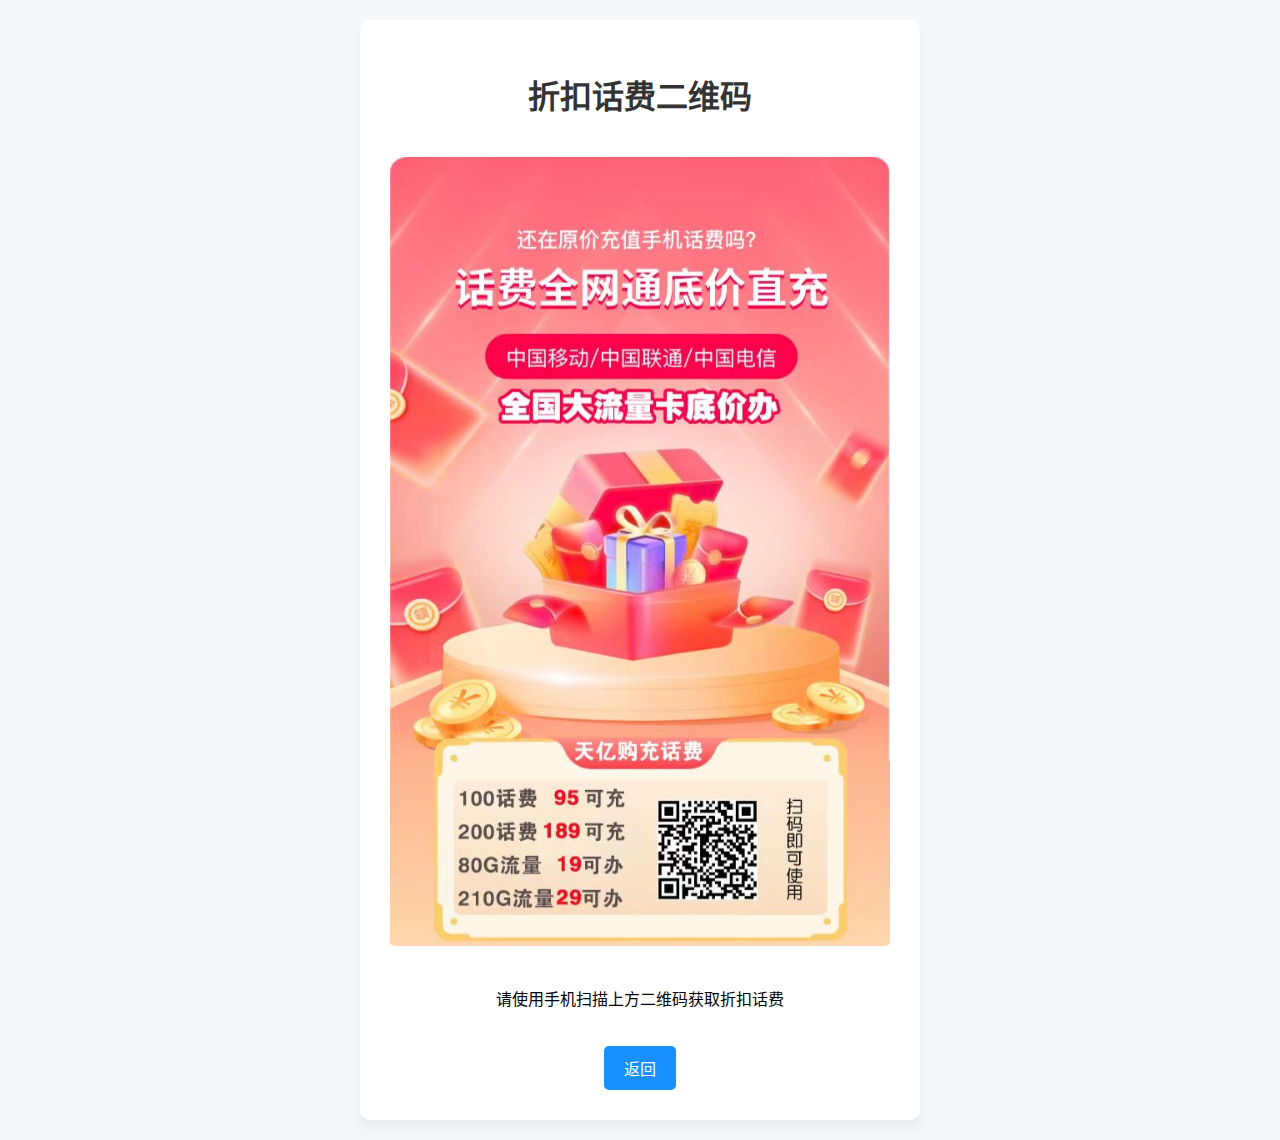
<file: huafei.html>
<!DOCTYPE html>
<html lang="zh-CN">
<head>
    <meta charset="UTF-8">
    <meta name="viewport" content="width=device-width, initial-scale=1.0">
    <title>折扣话费二维码</title>
    <style>
        body {
            font-family: Arial, sans-serif;
            background-color: #f4f8fb;
            margin: 0;
            padding: 20px;
            display: flex;
            flex-direction: column;
            align-items: center;
            justify-content: center;
            min-height: 100vh;
        }
        
        .container {
            background: white;
            border-radius: 10px;
            box-shadow: 0 0.5rem 0.625rem #d4d4d44d;
            padding: 30px;
            text-align: center;
            max-width: 500px;
            width: 100%;
        }
        
        h1 {
            color: #333;
            margin-bottom: 20px;
        }
        
        .qr-image {
            max-width: 100%;
            height: auto;
            border-radius: 5px;
            margin: 20px 0;
        }
        
        .back-button {
            background-color: #1890ff;
            color: white;
            border: none;
            padding: 10px 20px;
            border-radius: 5px;
            cursor: pointer;
            font-size: 16px;
            margin-top: 20px;
        }
        
        .back-button:hover {
            background-color: #40a9ff;
        }
    </style>
</head>
<body>
    <div class="container">
        <h1>折扣话费二维码</h1>
        <img src="huafei.jpg" alt="折扣话费二维码" class="qr-image">
        <p>请使用手机扫描上方二维码获取折扣话费</p>
        <button class="back-button" onclick="window.history.back()">返回</button>
    </div>
</body>
</html>
</file>
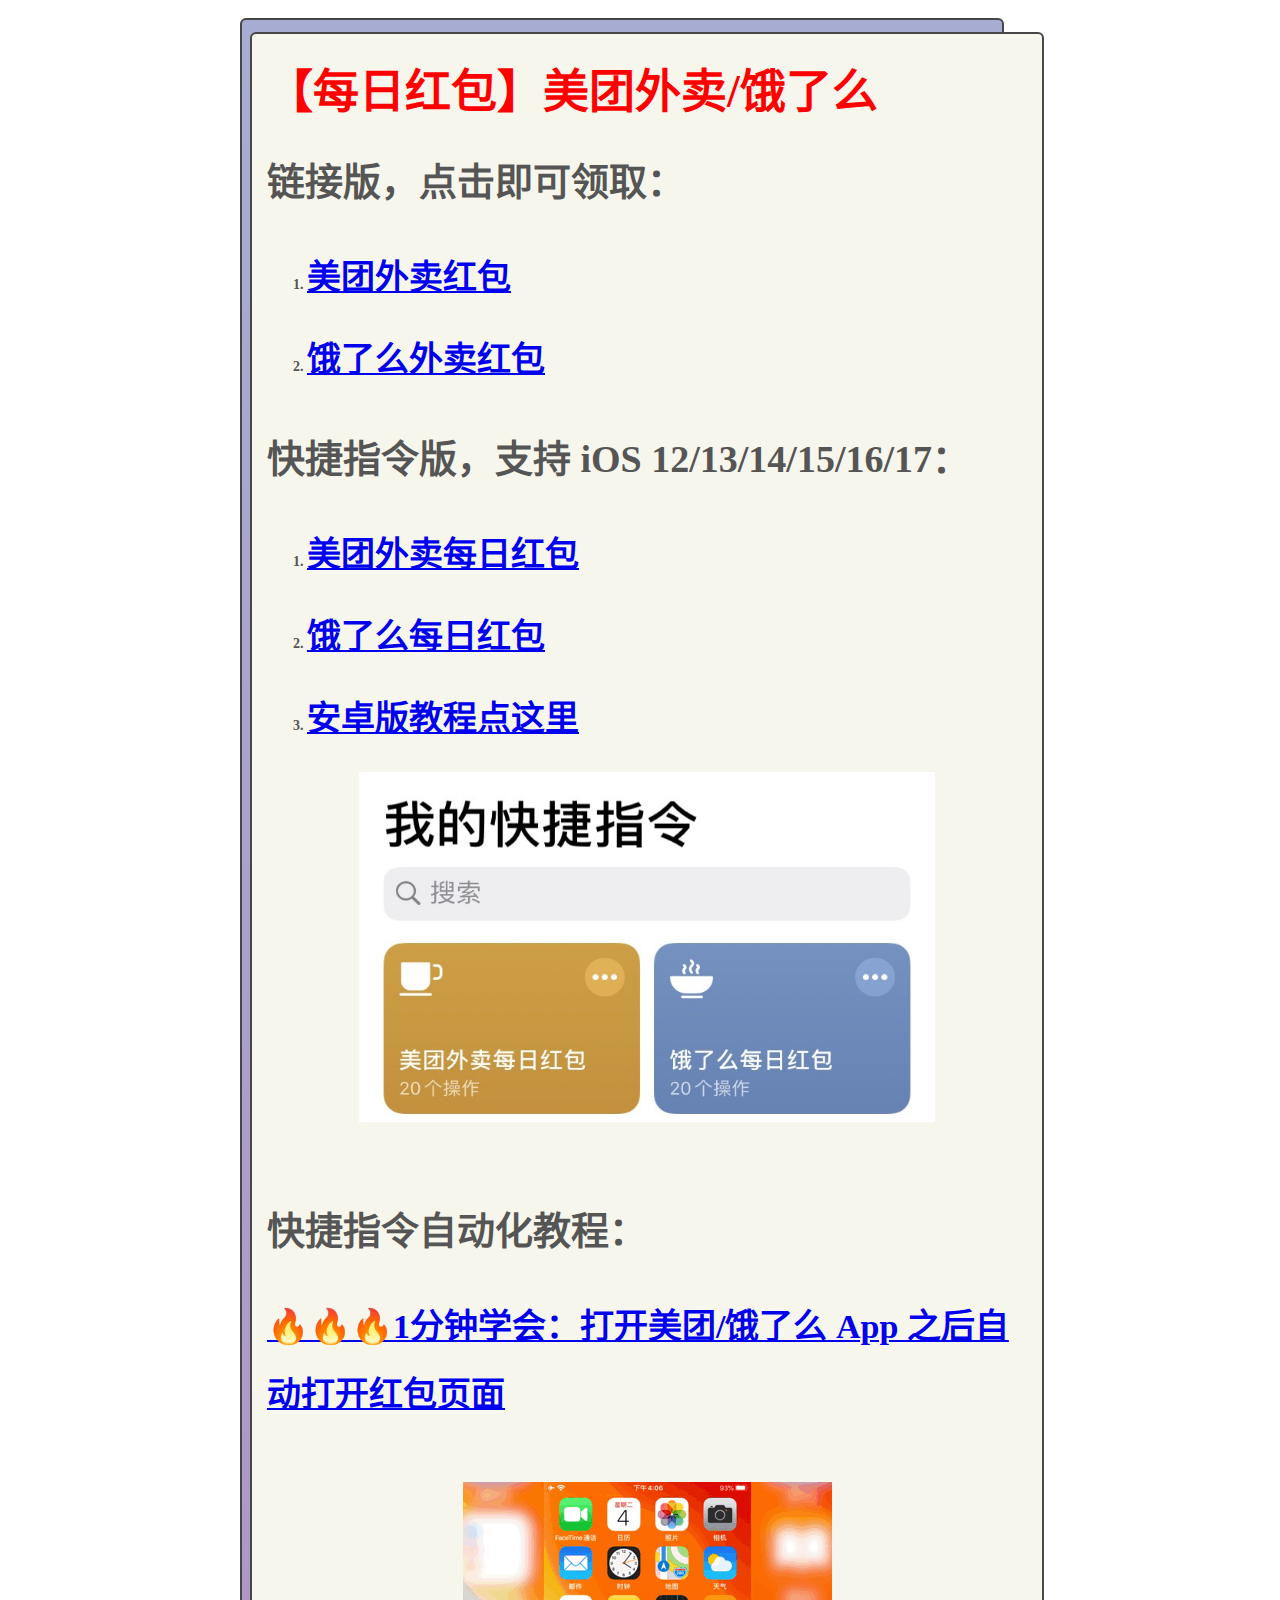
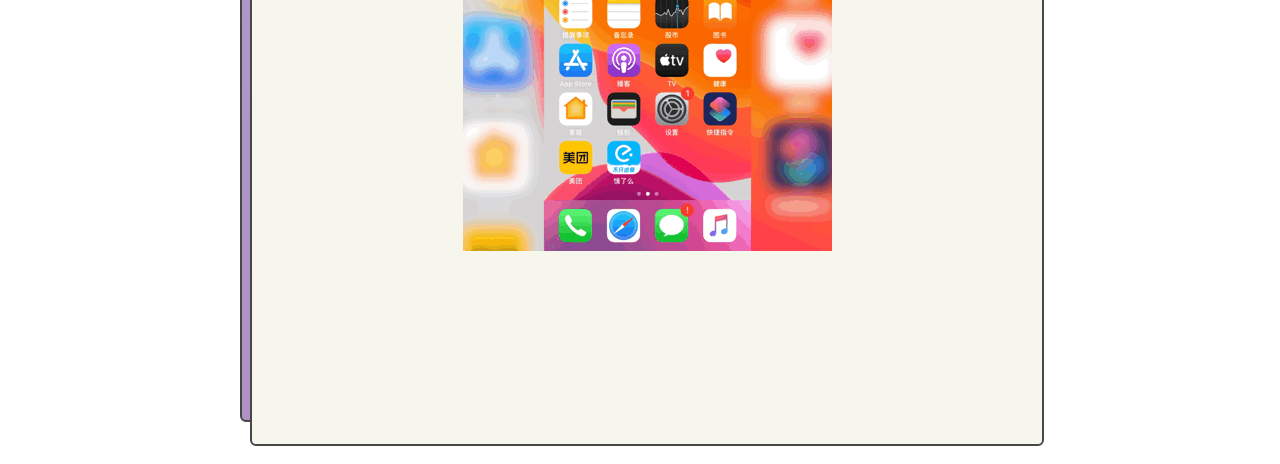
<file: shortcut/waimai.html>
<!-- saved from url=(0035)https://jiejing.fun/url/redbao.html -->
<html>

<head>
  <meta http-equiv="Content-Type" content="text/html; charset=UTF-8">
  <style>
    body {
      transition: opacity ease-in 0.2s;
    }

    body[unresolved] {
      opacity: 0;
      display: block;
      overflow: hidden;
      position: relative;
    }
  </style>
  <title>美团饿了么外卖红包汇总</title>

  <meta http-equiv="Content-Language" content="zh-CN">

  <style type="text/css">
    .simpread-theme-root {
      font-size: 62.5% !important
    }

    sr-rd-content,
    sr-rd-desc,
    sr-rd-title {
      width: 100%
    }

    sr-rd-title {
      display: -webkit-box;
      margin: 1em 0 .5em;
      overflow: hidden;
      text-overflow: ellipsis;
      text-rendering: optimizelegibility;
      -webkit-line-clamp: 3;
      -webkit-box-orient: vertical
    }

    sr-rd-content {
      text-align: left;
      word-break: break-word
    }

    sr-rd-desc {
      text-align: justify;
      line-height: 2.4;
      margin: 0 0 1.2em;
      box-sizing: border-box
    }

    sr-rd-content {
      font-size: 25.6px;
      font-size: 1.6rem;
      line-height: 1.6
    }

    sr-rd-content h1,
    sr-rd-content h1 *,
    sr-rd-content h2,
    sr-rd-content h2 *,
    sr-rd-content h3,
    sr-rd-content h3 *,
    sr-rd-content h4,
    sr-rd-content h4 *,
    sr-rd-content h5,
    sr-rd-content h5 *,
    sr-rd-content h6,
    sr-rd-content h6 * {
      word-break: break-all
    }

    sr-rd-content div,
    sr-rd-content p {
      display: block;
      float: inherit;
      line-height: 1.6;
      font-size: 25.6px;
      font-size: 1.6rem
    }

    sr-rd-content div,
    sr-rd-content p,
    sr-rd-content pre,
    sr-rd-content sr-blockquote {
      margin: 0 0 1.2em;
      word-break: break-word
    }

    sr-rd-content a {
      padding: 0 5px;
      vertical-align: baseline;
      vertical-align: initial
    }

    sr-rd-content a,
    sr-rd-content a:link {
      color: inherit;
      font-size: inherit;
      font-weight: inherit;
      border: none
    }

    sr-rd-content a:hover {
      background: transparent
    }

    sr-rd-content img {
      margin: 10px;
      padding: 5px;
      max-width: 100%;
      background: #fff;
      border: 1px solid #bbb;
      box-shadow: 1px 1px 3px #d4d4d4
    }

    sr-rd-content figcaption {
      text-align: center;
      font-size: 14px
    }

    sr-rd-content sr-blockquote {
      display: block;
      position: relative;
      padding: 15px 25px;
      text-align: left;
      line-height: inherit
    }

    sr-rd-content sr-blockquote:before {
      position: absolute
    }

    sr-rd-content sr-blockquote * {
      margin: 0;
      font-size: inherit
    }

    sr-rd-content table {
      width: 100%;
      margin: 0 0 1.2em;
      word-break: keep-all;
      word-break: normal;
      overflow: auto;
      border: none
    }

    sr-rd-content table td,
    sr-rd-content table th {
      border: none
    }

    sr-rd-content ul {
      margin: 0 0 1.2em;
      margin-left: 1.3em;
      padding: 0;
      list-style: disc
    }

    sr-rd-content ol {
      list-style: decimal;
      margin: 0;
      padding: 0
    }

    sr-rd-content ol li,
    sr-rd-content ul li {
      font-size: inherit;
      list-style: disc;
      margin: 0 0 1.2em
    }

    sr-rd-content ol li {
      list-style: decimal;
      margin-left: 1.3em
    }

    sr-rd-content ol li *,
    sr-rd-content ul li * {
      margin: 0;
      text-align: left;
      text-align: initial
    }

    sr-rd-content li ol,
    sr-rd-content li ul {
      margin-bottom: .8em;
      margin-left: 2em
    }

    sr-rd-content li ul {
      list-style: circle
    }

    sr-rd-content pre {
      font-family: Consolas, Monaco, Andale Mono, Source Code Pro, Liberation Mono, Courier, monospace;
      display: block;
      padding: 15px;
      line-height: 1.5;
      word-break: break-all;
      word-wrap: break-word;
      white-space: pre;
      overflow: auto
    }

    sr-rd-content pre,
    sr-rd-content pre *,
    sr-rd-content pre div {
      font-size: 17.6px;
      font-size: 1.1rem
    }

    sr-rd-content li pre code,
    sr-rd-content p pre code,
    sr-rd-content pre {
      background-color: transparent;
      border: none
    }

    sr-rd-content pre code {
      margin: 0;
      padding: 0
    }

    sr-rd-content pre code,
    sr-rd-content pre code * {
      font-size: 17.6px;
      font-size: 1.1rem
    }

    sr-rd-content pre p {
      margin: 0;
      padding: 0;
      color: inherit;
      font-size: inherit;
      line-height: inherit
    }

    sr-rd-content li code,
    sr-rd-content p code {
      margin: 0 4px;
      padding: 2px 4px;
      font-size: 17.6px;
      font-size: 1.1rem
    }

    sr-rd-content mark {
      margin: 0 5px;
      padding: 2px;
      background: #fffdd1;
      border-bottom: 1px solid #ffedce
    }

    .sr-rd-content-img {
      width: 90%;
      height: auto
    }

    .sr-rd-content-img-load {
      width: 48px;
      height: 48px;
      margin: 0;
      padding: 0;
      border-style: none;
      border-width: 0;
      background-repeat: no-repeat;
      background-image: url([data-uri])
    }

    .sr-rd-content-center {
      text-align: center;
      display: -webkit-box;
      -webkit-box-align: center;
      -webkit-box-pack: center;
      -webkit-box-orient: vertical
    }

    .sr-rd-content-center-small {
      display: -webkit-inline-box;
      display: -ms-inline-flexbox;
      display: inline-flex
    }

    .sr-rd-content-center-small img {
      margin: 0;
      padding: 0;
      border: 0;
      box-shadow: none
    }

    img.simpread-img-broken {
      cursor: pointer
    }

    .sr-rd-content-nobeautify {
      margin: 0;
      padding: 0;
      border: 0;
      box-shadow: 0 0 0
    }

    sr-rd-mult {
      display: -webkit-box;
      display: -ms-flexbox;
      display: flex;
      -webkit-box-orient: horizontal;
      -webkit-box-direction: normal;
      -ms-flex-direction: row;
      flex-direction: row;
      margin: 0 0 16px;
      padding: 16px 0 24px;
      width: 100%;
      background-color: #fff;
      border-radius: 4px;
      box-shadow: 0 1px 2px 0 rgba(60, 64, 67, .3), 0 2px 6px 2px rgba(60, 64, 67, .15)
    }

    sr-rd-mult:hover {
      -webkit-transition: all .45s 0ms;
      transition: all .45s 0ms;
      box-shadow: 1px 1px 8px rgba(0, 0, 0, .16)
    }

    sr-rd-mult sr-rd-mult-content {
      padding: 0 16px;
      overflow: auto
    }

    sr-rd-mult sr-rd-mult-avatar,
    sr-rd-mult sr-rd-mult-content {
      display: -webkit-box;
      display: -ms-flexbox;
      display: flex;
      -webkit-box-orient: vertical;
      -webkit-box-direction: normal;
      -ms-flex-direction: column;
      flex-direction: column
    }

    sr-rd-mult sr-rd-mult-avatar {
      -webkit-box-align: center;
      -ms-flex-align: center;
      align-items: center;
      margin: 0 15px
    }

    sr-rd-mult sr-rd-mult-avatar span {
      display: -webkit-box;
      -webkit-line-clamp: 1;
      -webkit-box-orient: vertical;
      max-width: 75px;
      overflow: hidden;
      text-overflow: ellipsis;
      text-align: left;
      font-size: 16px;
      font-size: 1rem
    }

    sr-rd-mult sr-rd-mult-avatar img {
      margin-bottom: 0;
      max-width: 50px;
      max-height: 50px;
      width: 50px;
      height: 50px;
      border-radius: 50%
    }

    sr-rd-mult sr-rd-mult-content img {
      max-width: 80%
    }

    sr-rd-mult sr-rd-mult-avatar .sr-rd-content-center {
      margin: 0
    }

    sr-page {
      display: -webkit-box;
      display: -ms-flexbox;
      display: flex;
      -webkit-box-orient: horizontal;
      -webkit-box-direction: normal;
      -ms-flex-direction: row;
      flex-direction: row;
      -webkit-box-pack: justify;
      -ms-flex-pack: justify;
      justify-content: space-between;
      width: 100%
    }
  </style>
  <style type="text/css">
    sr-rd-theme-github {
      display: none
    }

    sr-rd-content h1,
    sr-rd-content h2,
    sr-rd-content h3,
    sr-rd-content h4,
    sr-rd-content h5,
    sr-rd-content h6 {
      position: relative;
      margin-top: 1em;
      margin-bottom: 1pc;
      font-weight: 700;
      line-height: 1.4;
      text-align: left;
      color: #363636
    }

    sr-rd-content h1 {
      padding-bottom: .3em;
      font-size: 57.6px;
      font-size: 3.6rem;
      line-height: 1.2
    }

    sr-rd-content h2 {
      padding-bottom: .3em;
      font-size: 44.8px;
      font-size: 2.8rem;
      line-height: 1.225
    }

    sr-rd-content h3 {
      font-size: 38.4px;
      font-size: 2.4rem;
      line-height: 1.43
    }

    sr-rd-content h4 {
      font-size: 32px;
      font-size: 2rem
    }

    sr-rd-content h5,
    sr-rd-content h6 {
      font-size: 25.6px;
      font-size: 1.6rem
    }

    sr-rd-content h6 {
      color: #777
    }

    sr-rd-content ol,
    sr-rd-content ul {
      list-style-type: disc;
      padding: 0;
      padding-left: 2em
    }

    sr-rd-content ol ol,
    sr-rd-content ul ol {
      list-style-type: lower-roman
    }

    sr-rd-content ol ol ol,
    sr-rd-content ol ul ol,
    sr-rd-content ul ol ol,
    sr-rd-content ul ul ol {
      list-style-type: lower-alpha
    }

    sr-rd-content table {
      width: 100%;
      overflow: auto;
      word-break: normal;
      word-break: keep-all
    }

    sr-rd-content table th {
      font-weight: 700
    }

    sr-rd-content table td,
    sr-rd-content table th {
      padding: 6px 13px;
      border: 1px solid #ddd
    }

    sr-rd-content table tr {
      background-color: #fff;
      border-top: 1px solid #ccc
    }

    sr-rd-content table tr:nth-child(2n) {
      background-color: #f8f8f8
    }

    sr-rd-content sr-blockquote {
      border-left: 4px solid #ddd
    }

    .simpread-theme-root {
      background-color: #fff;
      color: #333
    }

    sr-rd-title {
      font-family: PT Sans, SF UI Display, \.PingFang SC, PingFang SC, Neue Haas Grotesk Text Pro, Arial Nova, Segoe UI, Microsoft YaHei, Microsoft JhengHei, Helvetica Neue, Source Han Sans SC, Noto Sans CJK SC, Source Han Sans CN, Noto Sans SC, Source Han Sans TC, Noto Sans CJK TC, Hiragino Sans GB, sans-serif;
      font-size: 54.4px;
      font-size: 3.4rem;
      font-weight: 700;
      line-height: 1.3
    }

    sr-rd-desc {
      position: relative;
      margin: 0;
      margin-bottom: 30px;
      padding: 25px;
      padding-left: 56px;
      font-size: 28.8px;
      font-size: 1.8rem;
      color: #777;
      background-color: rgba(0, 0, 0, .05);
      box-sizing: border-box
    }

    sr-rd-desc:before {
      content: "\201C";
      position: absolute;
      top: -28px;
      left: 16px;
      font-size: 80px;
      font-family: Arial;
      color: rgba(0, 0, 0, .15)
    }

    sr-rd-content,
    sr-rd-content *,
    sr-rd-content div,
    sr-rd-content p {
      color: #363636;
      font-weight: 400;
      line-height: 1.8
    }

    sr-rd-content b *,
    sr-rd-content strong,
    sr-rd-content strong * sr-rd-content b {
      -webkit-animation: none 0s ease 0s 1 normal none running;
      animation: none 0s ease 0s 1 normal none running;
      -webkit-backface-visibility: visible;
      backface-visibility: visible;
      background: transparent none repeat 0 0/auto auto padding-box border-box scroll;
      border: medium none currentColor;
      border-collapse: separate;
      -o-border-image: none;
      border-image: none;
      border-radius: 0;
      border-spacing: 0;
      bottom: auto;
      box-shadow: none;
      box-sizing: content-box;
      caption-side: top;
      clear: none;
      clip: auto;
      color: #000;
      -webkit-columns: auto;
      -moz-columns: auto;
      columns: auto;
      -webkit-column-count: auto;
      -moz-column-count: auto;
      column-count: auto;
      -webkit-column-fill: balance;
      -moz-column-fill: balance;
      column-fill: balance;
      -webkit-column-gap: normal;
      -moz-column-gap: normal;
      column-gap: normal;
      -webkit-column-rule: medium none currentColor;
      -moz-column-rule: medium none currentColor;
      column-rule: medium none currentColor;
      -webkit-column-span: 1;
      -moz-column-span: 1;
      column-span: 1;
      -webkit-column-width: auto;
      -moz-column-width: auto;
      column-width: auto;
      content: normal;
      counter-increment: none;
      counter-reset: none;
      cursor: auto;
      direction: ltr;
      display: inline;
      empty-cells: show;
      float: none;
      font-family: serif;
      font-size: medium;
      font-style: normal;
      font-variant: normal;
      font-weight: 400;
      font-stretch: normal;
      line-height: normal;
      height: auto;
      -webkit-hyphens: none;
      -ms-hyphens: none;
      hyphens: none;
      left: auto;
      letter-spacing: normal;
      list-style: disc outside none;
      margin: 0;
      max-height: none;
      max-width: none;
      min-height: 0;
      min-width: 0;
      opacity: 1;
      orphans: 2;
      outline: medium none invert;
      overflow: visible;
      overflow-x: visible;
      overflow-y: visible;
      padding: 0;
      page-break-after: auto;
      page-break-before: auto;
      page-break-inside: auto;
      -webkit-perspective: none;
      perspective: none;
      -webkit-perspective-origin: 50% 50%;
      perspective-origin: 50% 50%;
      position: static;
      right: auto;
      -moz-tab-size: 8;
      -o-tab-size: 8;
      tab-size: 8;
      table-layout: auto;
      text-align: left;
      text-align-last: auto;
      text-decoration: none;
      text-indent: 0;
      text-shadow: none;
      text-transform: none;
      top: auto;
      -webkit-transform: none;
      transform: none;
      -webkit-transform-origin: 50% 50% 0;
      transform-origin: 50% 50% 0;
      -webkit-transform-style: flat;
      transform-style: flat;
      -webkit-transition: none 0s ease 0s;
      transition: none 0s ease 0s;
      unicode-bidi: normal;
      vertical-align: baseline;
      visibility: visible;
      white-space: normal;
      widows: 2;
      width: auto;
      word-spacing: normal;
      z-index: auto;
      all: initial
    }

    sr-rd-content a,
    sr-rd-content a:link {
      color: #4183c4;
      text-decoration: none
    }

    sr-rd-content a:active,
    sr-rd-content a:focus,
    sr-rd-content a:hover {
      color: #4183c4;
      text-decoration: underline
    }

    sr-rd-content pre {
      background-color: #f7f7f7;
      border-radius: 3px
    }

    sr-rd-content li code,
    sr-rd-content p code {
      background-color: rgba(0, 0, 0, .04);
      border-radius: 3px
    }

    .simpread-multi-root {
      background: #f8f9fa
    }
  </style>
  <style type="text/css">
    sr-rd-theme-newsprint {
      display: none
    }

    sr-rd-content h1,
    sr-rd-content h2,
    sr-rd-content h3,
    sr-rd-content h4,
    sr-rd-content h5,
    sr-rd-content h6 {
      font-weight: 700
    }

    sr-rd-content h1 {
      font-size: 48px;
      font-size: 3rem;
      line-height: 1.6em;
      margin-top: 2em
    }

    sr-rd-content h2,
    sr-rd-content h3 {
      font-size: 32px;
      font-size: 2rem;
      line-height: 1.15;
      margin-top: 2.285714em;
      margin-bottom: 1.15em
    }

    sr-rd-content h3 {
      font-weight: 400
    }

    sr-rd-content h4 {
      font-size: 28.8px;
      font-size: 1.8rem;
      margin-top: 2.67em
    }

    sr-rd-content h5,
    sr-rd-content h6 {
      font-size: 25.6px;
      font-size: 1.6rem
    }

    sr-rd-content h1 {
      border-bottom: 1px solid;
      margin-bottom: 1.875em;
      padding-bottom: .8125em
    }

    sr-rd-content ol,
    sr-rd-content ul {
      margin: 0 0 1.5em 1.5em
    }

    sr-rd-content ol li {
      list-style-type: decimal;
      list-style-position: outside
    }

    sr-rd-content ul li {
      list-style-type: disc;
      list-style-position: outside
    }

    sr-rd-content table {
      width: 100%;
      margin-bottom: 1.5em;
      font-size: 25.6px;
      font-size: 1.6rem
    }

    sr-rd-content thead th,
    tfoot th {
      padding: .25em .25em .25em .4em;
      text-transform: uppercase
    }

    sr-rd-content th {
      text-align: left
    }

    sr-rd-content td {
      vertical-align: top;
      padding: .25em .25em .25em .4em
    }

    sr-rd-content thead {
      background-color: #dadada
    }

    sr-rd-content tr:nth-child(2n) {
      background: #e8e7e7
    }

    sr-rd-content sr-blockquote {
      padding: 10px 15px;
      border-left-style: solid;
      border-left-width: 10px;
      border-color: #d6dbdf;
      background: none repeat scroll 0 0 rgba(102, 128, 153, .05);
      text-align: left
    }

    sr-rd-content sr-blockquote:before {
      content: ""
    }

    .simpread-multi-root,
    .simpread-theme-root {
      background-color: #f3f2ee;
      color: #2c3e50
    }

    sr-rd-title {
      font-family: PingFang SC, Hiragino Sans GB, Microsoft Yahei, WenQuanYi Micro Hei, sans-serif;
      line-height: 1.5;
      font-weight: 500;
      font-size: 48px;
      font-size: 3rem;
      color: #07b;
      border-bottom: 1px solid;
      margin-bottom: 1.875em;
      padding-bottom: .8125em
    }

    sr-rd-desc {
      color: rgba(102, 128, 153, .6);
      background-color: rgba(102, 128, 153, .075);
      border-radius: 4px;
      margin-bottom: 1em;
      padding: 15px;
      font-size: 32px;
      font-size: 2rem;
      line-height: 1.5;
      text-align: center
    }

    sr-rd-content,
    sr-rd-content *,
    sr-rd-content div,
    sr-rd-content p {
      line-height: 1.8;
      color: #2c3e50
    }

    sr-rd-content a,
    sr-rd-content a:link {
      color: #08c;
      text-decoration: none
    }

    sr-rd-content a:active,
    sr-rd-content a:focus,
    sr-rd-content a:hover {
      color: #5ba4e5
    }

    sr-rd-content li code,
    sr-rd-content p code,
    sr-rd-content pre {
      background-color: #dadada
    }

    sr-rd-mult {
      background-color: rgba(102, 128, 153, .075)
    }
  </style>
  <style type="text/css">
    sr-rd-theme-gothic {
      display: none
    }

    sr-rd-content h1 {
      line-height: 64px;
      line-height: 4rem;
      margin: 64px 0 28px;
      margin: 4rem 0 1.75rem;
      padding: 20px 30px
    }

    sr-rd-content h1,
    sr-rd-content h2 {
      font-weight: 400;
      text-align: center;
      text-transform: uppercase
    }

    sr-rd-content h2 {
      line-height: 48px;
      line-height: 3rem;
      margin: 48px 0 31px;
      margin: 3rem 0 1.9375rem;
      padding: 0 30px
    }

    sr-rd-content h3,
    sr-rd-content h4,
    sr-rd-content h5 {
      font-weight: 400
    }

    sr-rd-content h6 {
      font-weight: 700
    }

    sr-rd-content h1 {
      font-size: 57.6px;
      font-size: 3.6rem
    }

    sr-rd-content h2 {
      font-size: 51.2px;
      font-size: 3.2rem
    }

    sr-rd-content h3 {
      font-size: 40px;
      font-size: 2.5rem
    }

    sr-rd-content h4 {
      font-size: 35.2px;
      font-size: 2.2rem
    }

    sr-rd-content h5 {
      font-size: 30.4px;
      font-size: 1.9rem
    }

    sr-rd-content h6 {
      font-size: 27.2px;
      font-size: 1.7rem
    }

    sr-rd-content h1,
    sr-rd-content h2,
    sr-rd-content h3,
    sr-rd-content h4,
    sr-rd-content h5,
    sr-rd-content h6 {
      margin-top: 1.2em;
      margin-bottom: .6em;
      color: #111
    }

    sr-rd-content ol,
    sr-rd-content ul {
      list-style-type: disc;
      margin-left: 3em
    }

    sr-rd-content ol ol,
    sr-rd-content ul ol {
      list-style-type: lower-roman
    }

    sr-rd-content ol ol ol,
    sr-rd-content ol ul ol,
    sr-rd-content ul ol ol,
    sr-rd-content ul ul ol {
      list-style-type: lower-alpha
    }

    sr-rd-content table {
      margin-bottom: 20px
    }

    sr-rd-content table td,
    sr-rd-content table th {
      padding: 8px;
      line-height: 20px;
      line-height: 1.25rem;
      vertical-align: top;
      border-top: 1px solid #ddd
    }

    sr-rd-content table th {
      font-weight: 700
    }

    sr-rd-content table thead th {
      vertical-align: bottom
    }

    sr-rd-content table caption+thead tr:first-child td,
    sr-rd-content table caption+thead tr:first-child th,
    sr-rd-content table colgroup+thead tr:first-child td,
    sr-rd-content table colgroup+thead tr:first-child th,
    sr-rd-content table thead:first-child tr:first-child td,
    sr-rd-content table thead:first-child tr:first-child th {
      border-top: 0
    }

    sr-rd-content table tbody+tbody {
      border-top: 2px solid #ddd
    }

    sr-rd-content sr-blockquote {
      margin: 0 0 17.777px;
      margin: 0 0 1.11111rem;
      padding: 8px 17.777px 0 16.888px;
      padding: .5rem 1.11111rem 0 1.05556rem;
      border-left: 1px solid gray
    }

    sr-rd-content sr-blockquote,
    sr-rd-content sr-blockquote p {
      line-height: 2;
      color: #6f6f6f
    }

    .simpread-multi-root,
    .simpread-theme-root {
      background: #fcfcfc;
      color: #333
    }

    sr-rd-title {
      font-weight: 400;
      line-height: 64px;
      line-height: 4rem;
      text-align: center;
      text-transform: uppercase;
      color: #111;
      font-size: 51.2px;
      font-size: 3.2rem
    }

    sr-rd-desc {
      margin: 0 0 17.777px;
      margin: 0 0 1.11111rem;
      padding: 8px 17.777px 0 16.888px;
      padding: .5rem 1.11111rem 0 1.05556rem;
      font-size: 32px;
      font-size: 2rem;
      line-height: 2;
      color: #6f6f6f;
      border-left: 1px solid gray
    }

    sr-rd-content {
      font-weight: 400;
      color: #333
    }

    sr-rd-content *,
    sr-rd-content div,
    sr-rd-content p {
      color: #333
    }

    sr-rd-content a,
    sr-rd-content a:link {
      color: #900;
      text-decoration: none
    }

    sr-rd-content a:active,
    sr-rd-content a:focus,
    sr-rd-content a:hover {
      color: #900;
      text-decoration: underline
    }

    sr-rd-content li code,
    sr-rd-content p code,
    sr-rd-content pre {
      background-color: transparent;
      border: 1px solid #ccc
    }

    sr-rd-mult {
      background-color: #f2f2f2
    }
  </style>
  <style type="text/css">
    sr-rd-theme-engwrite {
      display: none
    }

    sr-rd-content h1,
    sr-rd-content h2,
    sr-rd-content h3,
    sr-rd-content h4,
    sr-rd-content h5,
    sr-rd-content h6 {
      margin: 20px 0 10px;
      padding: 0;
      font-weight: 500;
      -webkit-font-smoothing: antialiased
    }

    sr-rd-content h1 {
      font-weight: 300;
      text-align: center;
      font-size: 44.8px;
      font-size: 2.8rem;
      color: #933d3f
    }

    sr-rd-content h2 {
      font-size: 38.4px;
      font-size: 2.4rem;
      border-bottom: 1px solid #ccc;
      color: #000
    }

    sr-rd-content h3 {
      font-size: 28.8px;
      font-size: 1.8rem
    }

    sr-rd-content h4,
    sr-rd-content h5,
    sr-rd-content h6 {
      font-size: 25.6px;
      font-size: 1.6rem
    }

    sr-rd-content h6 {
      color: #777
    }

    sr-rd-content ol,
    sr-rd-content ul {
      padding-left: 30px
    }

    sr-rd-content ol li>:first-child,
    sr-rd-content ol li ol:first-of-type,
    sr-rd-content ol li ul:first-of-type,
    sr-rd-content ul li>:first-child,
    sr-rd-content ul li ol:first-of-type,
    sr-rd-content ul li ul:first-of-type {
      margin-top: 0
    }

    sr-rd-content ol ol,
    sr-rd-content ol ul,
    sr-rd-content ul ol,
    sr-rd-content ul ul {
      margin-bottom: 0
    }

    sr-rd-content table th {
      font-weight: 700
    }

    sr-rd-content table td,
    sr-rd-content table th {
      border: 1px solid #ccc;
      padding: 6px 13px
    }

    sr-rd-content table tr {
      border-top: 1px solid #ccc;
      background-color: #fff
    }

    sr-rd-content table tr:nth-child(2n) {
      background-color: #f8f8f8
    }

    sr-rd-content sr-blockquote {
      text-align: left;
      border-top: 1px dotted #cdc7bc;
      border-bottom: 1px dotted #cdc7bc;
      background-color: #f8edda;
      color: #777
    }

    sr-blockquote>:first-child {
      margin-top: 0
    }

    sr-blockquote>:last-child {
      margin-bottom: 0
    }

    .simpread-multi-root,
    .simpread-theme-root {
      background-color: #fcf5ed;
      color: #333
    }

    sr-rd-title {
      font-weight: 300;
      text-align: center;
      font-size: 44.8px;
      font-size: 2.8rem;
      color: #933d3f
    }

    sr-rd-desc {
      padding: 10px;
      background-color: #f8edda;
      color: #777;
      font-size: 32px;
      font-size: 2rem;
      text-align: center;
      border-top: 1px dotted #cdc7bc;
      border-bottom: 1px dotted #cdc7bc
    }

    sr-rd-content {
      padding: 20px 0;
      margin: 0 auto
    }

    sr-rd-content,
    sr-rd-content *,
    sr-rd-content div,
    sr-rd-content p {
      color: #333;
      line-height: 1.8
    }

    sr-rd-content a,
    sr-rd-content a:link {
      color: #ae3737;
      text-decoration: none
    }

    sr-rd-content a:active,
    sr-rd-content a:focus,
    sr-rd-content a:hover {
      text-decoration: underline
    }

    sr-rd-content pre {
      background-color: transparent;
      border: 1px solid #ccc;
      border-radius: 3px
    }

    sr-rd-content li code,
    sr-rd-content p code {
      border: 1px solid #eaeaea;
      background-color: #f4ece3;
      border-radius: 3px
    }

    sr-rd-mult {
      background-color: #f8edda
    }
  </style>
  <style type="text/css">
    sr-rd-theme-octopress {
      display: none
    }

    sr-rd-content h1 {
      font-size: 56.32px;
      font-size: 3.52rem;
      line-height: 30.72px;
      line-height: 1.92rem
    }

    sr-rd-content h1,
    sr-rd-content h2,
    sr-rd-content h3,
    sr-rd-content h4,
    sr-rd-content h5,
    sr-rd-content h6 {
      text-rendering: optimizelegibility;
      margin-bottom: 20.8px;
      margin-bottom: 1.3rem;
      font-weight: 700
    }

    sr-rd-content h2 {
      font-size: 38.4px;
      font-size: 2.4rem
    }

    sr-rd-content h3 {
      font-size: 33.28px;
      font-size: 2.08rem
    }

    sr-rd-content h4 {
      font-size: 28.8px;
      font-size: 1.8rem
    }

    sr-rd-content h5,
    sr-rd-content h6 {
      font-size: 25.6px;
      font-size: 1.6rem
    }

    sr-rd-content h1,
    sr-rd-content h2 {
      padding-top: 27.2px;
      padding-top: 1.7rem;
      padding-bottom: 19.2px;
      padding-bottom: 1.2rem;
      background: url("[data-uri]") 0 100% repeat-x
    }

    sr-rd-content h2 {
      padding-top: 20.8px;
      padding-top: 1.3rem;
      padding-bottom: 0
    }

    sr-rd-content ul {
      list-style-type: disc
    }

    sr-rd-content ul ul {
      list-style-type: circle;
      margin-bottom: 0
    }

    sr-rd-content ul ul ul {
      list-style-type: square;
      margin-bottom: 0
    }

    sr-rd-content ol {
      list-style-type: decimal
    }

    sr-rd-content ol ol {
      list-style-type: lower-alpha;
      margin-bottom: 0
    }

    sr-rd-content ol ol ol {
      list-style-type: lower-roman;
      margin-bottom: 0
    }

    sr-rd-content ol,
    sr-rd-content ol ol,
    sr-rd-content ol ul,
    sr-rd-content ul,
    sr-rd-content ul ol,
    sr-rd-content ul ul {
      margin-left: 1.3em
    }

    sr-rd-content ol ol,
    sr-rd-content ol ul,
    sr-rd-content ul ol,
    sr-rd-content ul ul {
      margin-bottom: 0
    }

    sr-rd-content table {
      width: 100%;
      overflow: auto;
      word-break: normal;
      word-break: keep-all
    }

    sr-rd-content table th {
      font-weight: 700
    }

    sr-rd-content table td,
    sr-rd-content table th {
      padding: 6px 13px;
      border: 1px solid #ddd
    }

    sr-rd-content table tr {
      background-color: #fff;
      border-top: 1px solid #ccc
    }

    sr-rd-content table tr:nth-child(2n) {
      background-color: #f8f8f8
    }

    sr-rd-content sr-blockquote {
      font-style: italic;
      font-size: inherit;
      line-height: 2;
      padding-left: 1em;
      border-left: 4px solid hsla(0, 0%, 67%, .5)
    }

    .simpread-multi-root,
    .simpread-theme-root {
      background: #f8f8f8 url("[data-uri]") 0 0;
      color: #333
    }

    sr-rd-title {
      font-size: 56.32px;
      font-size: 3.52rem;
      line-height: 64px;
      line-height: 4rem;
      font-weight: 700;
      background: url([data-uri]…sTAAALEwEAmpwYAAAAFUlEQVQIHWNIS0sr/v//PwMMDzY+ADqMahlW4J91AAAAAElFTkSuQmCC) 0 100% repeat-x
    }

    sr-rd-desc {
      font-style: italic;
      font-size: 30.72px;
      font-size: 1.92rem;
      line-height: 2;
      padding-left: 1em;
      border-left: 4px solid hsla(0, 0%, 67%, .5)
    }

    sr-rd-content {
      margin: 0 auto;
      padding: 1em 0
    }

    sr-rd-content,
    sr-rd-content *,
    sr-rd-content div,
    sr-rd-content p {
      line-height: 2;
      color: #333
    }

    sr-rd-content a,
    sr-rd-content a:link {
      color: #1863a1;
      text-decoration: underline
    }

    sr-rd-content a:active,
    sr-rd-content a:focus,
    sr-rd-content a:hover {
      color: #0181eb;
      text-decoration: underline
    }

    sr-rd-content pre {
      color: #586e75;
      background-color: #fdf6e3;
      border-radius: .4em;
      border: 1px solid #e7dec3
    }

    sr-rd-content li code,
    sr-rd-content p code {
      color: #555;
      background-color: transparent;
      border: 1px solid #ddd
    }

    sr-rd-mult {
      background-color: #ededed
    }
  </style>
  <style type="text/css">
    sr-rd-theme-pixyii {
      display: none
    }

    sr-rd-content h1,
    sr-rd-content h1 *,
    sr-rd-content h2,
    sr-rd-content h2 *,
    sr-rd-content h3,
    sr-rd-content h3 *,
    sr-rd-content h4,
    sr-rd-content h4 *,
    sr-rd-content h5,
    sr-rd-content h5 *,
    sr-rd-content h6,
    sr-rd-content h6 * {
      color: inherit;
      font-weight: 900;
      line-height: 1.2;
      margin: 1em 0
    }

    sr-rd-content h1,
    sr-rd-content h1 * {
      font-size: 62.72px;
      font-size: 3.92rem
    }

    sr-rd-content h2,
    sr-rd-content h2 * {
      font-size: 58.24px;
      font-size: 3.64rem
    }

    sr-rd-content h3,
    sr-rd-content h3 * {
      font-size: 36.4px;
      font-size: 2.275rem
    }

    sr-rd-content h4,
    sr-rd-content h4 * {
      font-size: 29.12px;
      font-size: 1.82rem
    }

    sr-rd-content h5,
    sr-rd-content h5 *,
    sr-rd-content h6,
    sr-rd-content h6 * {
      font-size: 25.168px;
      font-size: 1.573rem
    }

    sr-rd-content ol,
    sr-rd-content ul {
      font-size: 28px;
      font-size: 1.75rem;
      line-height: 24px;
      line-height: 1.5rem
    }

    sr-rd-content li {
      font-size: 25.2px;
      font-size: 1.575rem;
      line-height: 1.8;
      margin: 0;
      position: relative
    }

    sr-rd-content table {
      width: 100%;
      font-size: 25.2px;
      font-size: 1.575rem
    }

    sr-rd-content table>tbody>tr>td,
    sr-rd-content table>tbody>tr>th,
    sr-rd-content table>tfoot>tr>td,
    sr-rd-content table>tfoot>tr>th,
    sr-rd-content table>thead>tr>td,
    sr-rd-content table>thead>tr>th {
      padding: 12px;
      line-height: 1.2;
      vertical-align: top;
      border-top: 1px solid #333
    }

    sr-rd-content table>thead>tr>th {
      vertical-align: bottom;
      border-bottom: 2px solid #333
    }

    sr-rd-content table>caption+thead>tr:first-child>td,
    sr-rd-content table>caption+thead>tr:first-child>th,
    sr-rd-content table>colgroup+thead>tr:first-child>td,
    sr-rd-content table>colgroup+thead>tr:first-child>th,
    sr-rd-content table>thead:first-child>tr:first-child>td,
    sr-rd-content table>thead:first-child>tr:first-child>th {
      border-top: 0
    }

    sr-rd-content table>tbody+tbody {
      border-top: 2px solid #333
    }

    sr-rd-content sr-blockquote {
      margin: 16px 0;
      margin: 1rem 0;
      padding: 1.33em;
      font-style: italic;
      border-left: 5px solid #7a7a7a;
      color: #555
    }

    .simpread-theme-root {
      background-color: #fff;
      color: #555
    }

    sr-rd-title {
      font-family: PingFang SC, Hiragino Sans GB, Microsoft Yahei, WenQuanYi Micro Hei, sans-serif;
      font-size: 67.2px;
      font-size: 4.2rem;
      font-weight: 900;
      line-height: 1.2
    }

    sr-rd-desc {
      margin: 16px 0;
      margin: 1rem 0;
      padding: 1.33em;
      font-style: italic;
      font-size: 32px;
      font-size: 2rem;
      line-height: 2;
      border-left: 5px solid #7a7a7a;
      color: #555
    }

    sr-rd-content {
      font-size: 33.6px;
      font-size: 2.1rem;
      line-height: 1.8;
      font-weight: 400;
      color: #555
    }

    sr-rd-content *,
    sr-rd-content div,
    sr-rd-content p {
      color: #555;
      font-size: 28px;
      font-size: 1.75rem;
      line-height: 1.8;
      font-weight: 300
    }

    sr-rd-content b,
    sr-rd-content b *,
    sr-rd-content strong,
    sr-rd-content strong * {
      font-weight: 700
    }

    sr-rd-content a,
    sr-rd-content a:active,
    sr-rd-content a:focus,
    sr-rd-content a:hover,
    sr-rd-content a:link {
      color: #463f5c;
      text-decoration: underline
    }

    sr-rd-content sr-blockquote code {
      font-size: inherit
    }

    sr-rd-content pre {
      border: 1px solid #7a7a7a
    }

    sr-rd-content li code,
    sr-rd-content p code,
    sr-rd-content pre {
      color: #7a7a7a;
      background-color: transparent
    }

    .simpread-multi-root {
      background: #f8f9fa
    }
  </style>
  <style type="text/css">
    sr-rd-theme-monospace {
      display: none
    }

    sr-rd-content h1,
    sr-rd-content h2,
    sr-rd-content h3,
    sr-rd-content h4,
    sr-rd-content h5,
    sr-rd-content h6 {
      font-weight: 700;
      color: #6363ac
    }

    sr-rd-content h1 {
      font-size: 35.2px;
      font-size: 2.2rem
    }

    sr-rd-content h2 {
      font-size: 32px;
      font-size: 2rem
    }

    sr-rd-content h3 {
      font-size: 28.8px;
      font-size: 1.8rem
    }

    sr-rd-content h4 {
      font-size: 25.6px;
      font-size: 1.6rem
    }

    sr-rd-content h5 {
      font-size: 22.4px;
      font-size: 1.4rem
    }

    sr-rd-content h6 {
      font-size: 20.8px;
      font-size: 1.3rem
    }

    sr-rd-content strong {
      color: #b5302e
    }

    sr-rd-content em {
      font-style: italic;
      color: #400469
    }

    sr-rd-content ol,
    sr-rd-content ul {
      list-style-type: none
    }

    sr-rd-content ol li,
    sr-rd-content ul li {
      margin: 0
    }

    sr-rd-content table {
      line-height: 25.6px;
      line-height: 1.6rem;
      border-collapse: collapse;
      border-spacing: 0;
      empty-cells: show;
      border: 1px solid #cbcbcb
    }

    sr-rd-content thead {
      background-color: #e0e0e0;
      color: #000;
      text-align: left;
      vertical-align: bottom
    }

    sr-rd-content td,
    sr-rd-content th {
      border-left: 1px solid #cbcbcb;
      border-width: 0 0 0 1px;
      margin: 0;
      overflow: visible;
      padding: .5em 1em
    }

    sr-rd-content sr-blockquote {
      background-color: hsla(0, 0%, 50%, .05);
      border-top-right-radius: 5px;
      border-bottom-right-radius: 5px;
      border-left: 8px solid #979797;
      line-height: 2
    }

    sr-rd-content sr-blockquote * {
      line-height: inherit
    }

    .simpread-theme-root {
      color: #333;
      background: #fff
    }

    sr-rd-title {
      font-size: 44.8px;
      font-size: 2.8rem;
      line-height: 1.2;
      font-weight: 700;
      color: #6363ac
    }

    sr-rd-desc {
      padding: 10px;
      background-color: hsla(0, 0%, 50%, .05);
      font-size: 28.8px;
      font-size: 1.8rem;
      text-align: center;
      border-top-right-radius: 5px;
      border-bottom-right-radius: 5px;
      border-left: 8px solid #979797
    }

    sr-rd-content {
      color: #333
    }

    sr-rd-content,
    sr-rd-content *,
    sr-rd-content div,
    sr-rd-content p {
      line-height: 1.7
    }

    sr-rd-content a,
    sr-rd-content a:link {
      color: #005dad;
      text-decoration: underline
    }

    sr-rd-content a:active,
    sr-rd-content a:focus,
    sr-rd-content a:hover {
      color: #fff;
      background-color: #2a6496;
      text-decoration: none
    }

    sr-rd-content pre {
      color: #e9eded;
      background-color: #263238
    }

    sr-rd-content li code,
    sr-rd-content p code {
      color: #949415;
      background-color: transparent
    }

    .simpread-multi-root {
      background: #f8f9fa
    }
  </style>
  <style type="text/css">
    sr-rd-theme-night {
      display: none
    }

    sr-rd-content h1 {
      margin-top: 2em
    }

    sr-rd-content h1,
    sr-rd-content h2,
    sr-rd-content h3,
    sr-rd-content h4,
    sr-rd-content h5,
    sr-rd-content h6 {
      color: #dedede;
      font-weight: 400;
      clear: both;
      -ms-word-wrap: break-word;
      word-wrap: break-word;
      margin: 0;
      padding: 0
    }

    sr-rd-content h1 {
      font-size: 57.6px;
      font-size: 3.6rem;
      line-height: 64px;
      line-height: 4rem;
      margin-bottom: 38.4px;
      margin-bottom: 2.4rem;
      letter-spacing: -1.5px
    }

    sr-rd-content h2 {
      font-size: 38.4px;
      font-size: 2.4rem;
      line-height: 48px;
      line-height: 3rem
    }

    sr-rd-content h2,
    sr-rd-content h3 {
      margin-bottom: 38.4px;
      margin-bottom: 2.4rem;
      letter-spacing: -1px
    }

    sr-rd-content h3 {
      font-size: 28.8px;
      font-size: 1.8rem;
      line-height: 38.4px;
      line-height: 2.4rem
    }

    sr-rd-content h4 {
      font-size: 25.6px;
      font-size: 1.6rem;
      line-height: 35.2px;
      line-height: 2.2rem;
      margin-bottom: 38.4px;
      margin-bottom: 2.4rem
    }

    sr-rd-content h5 {
      font-size: 16px;
      font-size: 1rem;
      line-height: 20px;
      line-height: 1.25rem;
      margin-bottom: 24px;
      margin-bottom: 1.5rem
    }

    sr-rd-content h6 {
      font-size: 25.6px;
      font-size: 1.6rem;
      line-height: 25.6px;
      line-height: 1.6rem;
      margin-bottom: 12px;
      margin-bottom: .75rem;
      font-weight: 700
    }

    sr-rd-content ol,
    sr-rd-content ul {
      padding: 0 0 0 30px;
      padding: 0 0 0 1.875rem
    }

    sr-rd-content ul {
      list-style: square
    }

    sr-rd-content ol {
      list-style: decimal
    }

    sr-rd-content ol ol,
    sr-rd-content ol ul,
    sr-rd-content ul ol,
    sr-rd-content ul ul {
      margin: 0
    }

    sr-rd-content li div {
      padding-top: 0
    }

    sr-rd-content li,
    sr-rd-content li p {
      margin: 0;
      position: relative
    }

    sr-rd-content table {
      margin-top: 0;
      margin-bottom: 24px;
      margin-bottom: 1.5rem;
      border-collapse: collapse;
      border-spacing: 0;
      page-break-inside: auto;
      text-align: left
    }

    sr-rd-content table a {
      color: #dedede
    }

    sr-rd-content thead {
      display: table-header-group
    }

    sr-rd-content table td,
    sr-rd-content table th {
      border: 1px solid #474d54
    }

    sr-rd-content sr-blockquote {
      margin: 0 0 30px 30px;
      margin: 0 0 1.875rem 1.875rem;
      border-left: 2px solid #474d54;
      padding-left: 30px;
      margin-top: 35px;
      line-height: 2
    }

    .simpread-multi-root,
    .simpread-theme-root {
      background: #363b40;
      color: #b8bfc6
    }

    sr-rd-title {
      color: #dedede;
      font-size: 50.4px;
      font-size: 3.15rem;
      line-height: 56px;
      line-height: 3.5rem;
      letter-spacing: -1.5px
    }

    sr-rd-desc {
      margin: 35px;
      margin-left: 0;
      padding-left: 30px;
      padding-left: 1.875rem;
      font-size: 32px;
      font-size: 2rem;
      line-height: 2;
      border-left: 2px solid #474d54
    }

    sr-rd-content,
    sr-rd-desc {
      color: #b8bfc6
    }

    sr-rd-content *,
    sr-rd-content div,
    sr-rd-content p {
      color: #b8bfc6;
      margin-top: 0;
      line-height: 2
    }

    sr-rd-content a,
    sr-rd-content a:link {
      color: #e0e0e0;
      text-decoration: underline;
      -webkit-transition: all .2s ease-in-out;
      transition: all .2s ease-in-out
    }

    sr-rd-content a:active,
    sr-rd-content a:focus,
    sr-rd-content a:hover {
      color: #fff
    }

    sr-rd-content pre {
      background-color: transparent;
      border: 1px solid
    }

    sr-rd-content li code,
    sr-rd-content p code {
      background: rgba(0, 0, 0, .05)
    }

    sr-rd-mult {
      background-color: #2d3034
    }

    panel {
      background-color: #2e2e2e !important
    }

    panel panel-tab span {
      color: #fff
    }

    panel sr-opt-gp sr-opt-label {
      color: rgba(108, 255, 240, .8);
      font-weight: 400
    }

    panel text-field-float {
      color: rgba(108, 255, 240, .8) !important;
      font-weight: 400 !important
    }

    panel list-field {
      background-color: transparent !important
    }

    panel list-field:hover list-field-name {
      color: #fff !important;
      font-weight: 700
    }

    panel input,
    panel list-field-name {
      color: hsla(35, 10%, 76%, .87) !important
    }

    panel list-view {
      background-color: #2e2e2e !important
    }

    panel sr-opt-gp action-label,
    panel switch content * {
      color: #fff !important
    }

    panel-tabs {
      border-bottom-color: #393d40 !important
    }

    sr-annote {
      color: #333
    }

    sr-annote-sidebar * {
      color: hsla(36, 10%, 90%, .9) !important
    }

    sr-annote-sidebar-card[type=unread] {
      background-color: #19896e !important
    }

    sr-annote-sidebar-card:hover {
      box-shadow: 0 10px 20px 0 rgba(60, 73, 82, .6) !important
    }

    sr-annote-sidebar-note,
    sr-annote-sidebar-options,
    sr-annote-sidebar-toolbars {
      background-color: #282b2d !important
    }

    sr-rd-theme-night-comp {
      display: none;
      opacity: 0
    }

    dialog-content,
    dialog-footer {
      color: #b8bfc6 !important;
      background-color: #2e2e2e !important
    }

    dialog-content * {
      color: #b8bfc6 !important
    }

    dialog-content svg path {
      fill: #b8bfc6 !important
    }

    dialog-content button-text {
      color: #b8bfc6 !important
    }

    dialog-content text-field-state {
      border-top: none #b8bfc6 !important;
      border-left: none #b8bfc6 !important;
      border-right: none #b8bfc6 !important;
      border-bottom: 2px solid #b8bfc6 !important
    }

    dialog-footer button-text {
      color: #b8bfc6 !important
    }

    auto-complete list-view,
    dropdown list-view {
      color: #b8bfc6 !important;
      background-color: #2e2e2e !important
    }

    auto-complete list-field,
    dropdown list-field {
      -webkit-transition: all .45s cubic-bezier(.23, 1, .32, 1) 0ms;
      transition: all .45s cubic-bezier(.23, 1, .32, 1) 0ms
    }

    auto-complete list-field[active=true],
    dropdown list-field[active=true] {
      color: #b8bfc6 !important;
      background-color: #1b1b1b !important
    }

    auto-complete tag {
      background-color: #1b1b1b !important
    }

    sr-rd-theme-night-comp {
      display: none
    }
  </style>
  <style type="text/css">
    sr-rd-theme-dark {
      display: none
    }

    sr-rd-content h1,
    sr-rd-content h2,
    sr-rd-content h3,
    sr-rd-content h4,
    sr-rd-content h5,
    sr-rd-content h6 {
      font-weight: 700;
      color: #dbdbfd
    }

    sr-rd-content h1 {
      font-size: 48px;
      font-size: 3rem
    }

    sr-rd-content h2 {
      font-size: 44.8px;
      font-size: 2.8rem
    }

    sr-rd-content h3 {
      font-size: 40px;
      font-size: 2.5rem
    }

    sr-rd-content h4,
    sr-rd-content h5,
    sr-rd-content h6 {
      color: #549ad8
    }

    sr-rd-content h5 {
      font-size: 32px;
      font-size: 2rem
    }

    sr-rd-content h6 {
      font-size: 28.8px;
      font-size: 1.8rem
    }

    sr-rd-content strong {
      color: #ffffc5
    }

    sr-rd-content em {
      color: #c885f5
    }

    sr-rd-content table {
      width: 100%;
      line-height: 25.6px;
      line-height: 1.6rem;
      border-collapse: collapse;
      border-spacing: 0;
      empty-cells: show;
      border: 1px solid #cbcbcb
    }

    sr-rd-content thead {
      background-color: #263238;
      color: #f5f5f5;
      text-align: left;
      vertical-align: bottom
    }

    sr-rd-content table td,
    sr-rd-content table th {
      border-left: 1px solid #cbcbcb;
      border-width: 0 0 0 1px;
      margin: 0;
      overflow: visible;
      padding: .5em 1em
    }

    sr-rd-content sr-blockquote {
      background-color: hsla(0, 0%, 50%, .05);
      border-top-right-radius: 5px;
      border-bottom-right-radius: 5px;
      border-left: 8px solid #979797;
      color: #ebebeb
    }

    .simpread-multi-root,
    .simpread-theme-root {
      color: #ebebeb;
      background: #222
    }

    sr-rd-title {
      padding-bottom: .3em;
      font-size: 44.8px;
      font-size: 2.8rem;
      font-weight: 700;
      line-height: 1.2;
      color: #dbdbfd;
      border-bottom: 1px solid #eee
    }

    sr-rd-desc {
      margin: 20px;
      margin-left: 0;
      padding: 5px 20px;
      font-size: 28.8px;
      font-size: 1.8rem;
      background-color: hsla(0, 0%, 50%, .05);
      color: #ebebeb;
      border-top-right-radius: 5px;
      border-bottom-right-radius: 5px;
      border-left: 8px solid #979797
    }

    sr-rd-content,
    sr-rd-content *,
    sr-rd-content div,
    sr-rd-content p {
      line-height: 1.7;
      color: #ebebeb
    }

    sr-rd-content a,
    sr-rd-content a:link {
      color: #8ac9ff;
      text-decoration: underline
    }

    sr-rd-content a:active,
    sr-rd-content a:focus,
    sr-rd-content a:hover {
      background-color: #2a6496;
      color: #fff;
      text-decoration: none
    }

    sr-rd-content pre {
      color: #e9eded;
      background-color: #263238
    }

    sr-rd-content li code,
    sr-rd-content p code {
      color: #caca16;
      background-color: transparent
    }

    sr-rd-mult {
      background-color: hsla(0, 0%, 50%, .1)
    }

    panel {
      background-color: #222 !important
    }

    panel panel-tab span {
      color: #fff
    }

    panel sr-opt-gp sr-opt-label {
      color: rgba(108, 255, 240, .8);
      font-weight: 400
    }

    panel text-field-float {
      color: rgba(108, 255, 240, .8) !important;
      font-weight: 400 !important
    }

    panel list-field {
      background-color: transparent !important
    }

    panel list-field:hover list-field-name {
      color: #fff !important;
      font-weight: 700
    }

    panel input,
    panel list-field-name {
      color: hsla(35, 10%, 76%, .87) !important
    }

    panel list-view {
      background-color: #222 !important
    }

    panel text-field input {
      color: rgba(108, 255, 240, .8) !important
    }

    panel sr-opt-gp action-label,
    panel switch content * {
      color: #fff !important
    }

    panel-tabs {
      border-bottom-color: #393d40 !important
    }

    sr-annote {
      color: #333
    }

    sr-annote-sidebar * {
      color: hsla(36, 10%, 90%, .9) !important
    }

    sr-annote-sidebar-card[type=unread] {
      background-color: #19896e !important
    }

    sr-annote-sidebar-card:hover {
      box-shadow: 0 10px 20px 0 rgba(60, 73, 82, .6) !important
    }

    sr-annote-sidebar-note,
    sr-annote-sidebar-options,
    sr-annote-sidebar-toolbars {
      background-color: #2a2a2a !important
    }

    sr-rd-theme-dark-comp {
      display: none;
      opacity: 0
    }

    dialog-content,
    dialog-footer {
      color: #dbdbfd !important;
      background-color: #222 !important
    }

    dialog-content * {
      color: #dbdbfd !important
    }

    dialog-content svg path {
      fill: #dbdbfd !important
    }

    dialog-content button-text {
      color: #dbdbfd !important
    }

    dialog-content text-field-state {
      border-top: none #dbdbfd !important;
      border-left: none #dbdbfd !important;
      border-right: none #dbdbfd !important;
      border-bottom: 2px solid #dbdbfd !important
    }

    dialog-footer button-text {
      color: #dbdbfd !important
    }

    auto-complete list-view,
    dropdown list-view {
      color: #dbdbfd !important;
      background-color: #222 !important
    }

    auto-complete list-field,
    dropdown list-field {
      -webkit-transition: all .45s cubic-bezier(.23, 1, .32, 1) 0ms;
      transition: all .45s cubic-bezier(.23, 1, .32, 1) 0ms
    }

    auto-complete list-field[active=true],
    dropdown list-field[active=true] {
      color: #dbdbfd !important;
      background-color: #1b1b1b !important
    }

    auto-complete tag {
      background-color: #1b1b1b !important
    }

    sr-rd-theme-dark-comp {
      display: none
    }
  </style>
  <style type="text/css">
    sr-rd-theme-mail {
      display: none
    }

    sr-rd-content h1,
    sr-rd-content h2,
    sr-rd-content h3,
    sr-rd-content h4,
    sr-rd-content h5,
    sr-rd-content h6 {
      position: relative;
      margin-top: 1em;
      margin-bottom: 1pc;
      font-weight: 700;
      line-height: 1.4;
      text-align: left;
      color: #363636
    }

    sr-rd-content h1 {
      padding-bottom: .3em;
      font-size: 36p;
      line-height: 1.2
    }

    sr-rd-content h2 {
      padding-bottom: .3em;
      font-size: 28p;
      line-height: 1.225
    }

    sr-rd-content h3 {
      font-size: 24p;
      line-height: 1.43
    }

    sr-rd-content h4 {
      font-size: 2p
    }

    sr-rd-content h5 {
      font-size: 16px
    }

    sr-rd-content h6 {
      font-size: 16px;
      color: #777
    }

    sr-rd-content ol,
    sr-rd-content ul {
      list-style-type: disc;
      padding: 0;
      padding-left: 2em
    }

    sr-rd-content ol ol,
    sr-rd-content ul ol {
      list-style-type: lower-roman
    }

    sr-rd-content ol ol ol,
    sr-rd-content ol ul ol,
    sr-rd-content ul ol ol,
    sr-rd-content ul ul ol {
      list-style-type: lower-alpha
    }

    sr-rd-content table {
      width: 100%;
      overflow: auto;
      word-break: normal;
      word-break: keep-all
    }

    sr-rd-content table th {
      font-weight: 700
    }

    sr-rd-content table td,
    sr-rd-content table th {
      padding: 6px 13px;
      border: 1px solid #ddd
    }

    sr-rd-content table tr {
      background-color: #fff;
      border-top: 1px solid #ccc
    }

    sr-rd-content table tr:nth-child(2n) {
      background-color: #f8f8f8
    }

    sr-rd-content sr-blockquote {
      border-left: 4px solid #ddd
    }

    .simpread-theme-root {
      background-color: #fff;
      color: #333
    }

    .sr-header {
      display: -webkit-inline-box;
      display: -ms-inline-flexbox;
      display: inline-flex;
      -webkit-box-pack: left;
      -ms-flex-pack: left;
      justify-content: left;
      width: 100%;
      margin: 10px 0;
      height: 41px;
      border-bottom: 1px solid #e0e0e0;
      padding-bottom: 10px
    }

    .sr-header,
    .sr-header a {
      -webkit-box-orient: horizontal;
      -webkit-box-direction: normal;
      -ms-flex-direction: row;
      flex-direction: row;
      -webkit-box-align: center;
      -ms-flex-align: center;
      align-items: center;
      color: #195bf7
    }

    .sr-header a {
      display: -webkit-box;
      display: -ms-flexbox;
      display: flex;
      text-decoration: none
    }

    .sr-header .sr-name {
      height: 41px;
      line-height: 41px;
      font-size: 20px;
      font-weight: 700;
      text-decoration: none
    }

    .sr-header .sr-logo {
      display: block;
      width: 41px;
      height: 41px;
      background-repeat: no-repeat;
      background-position: 50%;
      background-image: url(https://simpread-1254315611.file.myqcloud.com/favicon/favicon-32x32.png);
      margin-right: 5px
    }

    .sr-header .sr-slogan {
      height: 41px;
      line-height: 44px;
      font-weight: 700;
      font-size: 15px
    }

    .sr-rd-footer {
      font-size: 14px;
      text-align: center;
      color: #363636
    }

    .sr-rd-footer-group {
      display: -webkit-box;
      display: -ms-flexbox;
      display: flex;
      height: 20px
    }

    .sr-rd-footer-line {
      width: 100%;
      border-top: 1px solid #e0e0e0
    }

    .sr-rd-footer-text {
      min-width: 150px;
      line-height: 0;
      text-align: center
    }

    .sr-rd-footer-copywrite {
      margin: 10px 0 0;
      color: #363636
    }

    .sr-rd-footer-copywrite abbr {
      -webkit-font-feature-settings: normal;
      font-feature-settings: normal;
      font-variant: normal;
      text-decoration: none
    }

    .sr-rd-footer-copywrite .second {
      margin: 10px 0
    }

    .sr-rd-footer-copywrite .third a:hover {
      border: none !important
    }

    .sr-rd-footer-copywrite .third a:first-child {
      margin-right: 50px
    }

    .sr-rd-footer-copywrite .sr-icon {
      display: -webkit-inline-box;
      display: -ms-inline-flexbox;
      display: inline-flex;
      -webkit-box-pack: center;
      -ms-flex-pack: center;
      justify-content: center;
      -webkit-box-align: center;
      -ms-flex-align: center;
      align-items: center;
      width: 33px;
      height: 33px;
      opacity: .8;
      -webkit-transition: opacity .5s ease;
      transition: opacity .5s ease;
      cursor: pointer
    }

    .sr-rd-footer-copywrite .sr-icon:hover {
      opacity: 1
    }

    .sr-rd-footer-copywrite a,
    .sr-rd-footer-copywrite a:link,
    .sr-rd-footer-copywrite a:visited {
      margin: 0;
      padding: 0;
      color: inherit;
      background-color: transparent;
      font-size: inherit !important;
      line-height: normal;
      text-decoration: none;
      vertical-align: baseline;
      vertical-align: initial;
      border: none !important;
      box-sizing: border-box
    }

    .sr-rd-footer-copywrite a:focus,
    .sr-rd-footer-copywrite a:hover,
    .sr-rd-footer a:active {
      color: inherit;
      text-decoration: none;
      border-bottom: 1px dotted !important
    }

    .sr-rd-content-desc {
      margin: 0;
      padding: 0 0 0 1em;
      color: #363636;
      line-height: 2;
      font-size: 18px;
      border-left: 4px solid hsla(0, 0%, 67%, .5)
    }

    sr-rd-content {
      font-size: 16px;
      line-height: 1.6
    }

    sr-rd-content h1,
    sr-rd-content h1 *,
    sr-rd-content h2,
    sr-rd-content h2 *,
    sr-rd-content h3,
    sr-rd-content h3 *,
    sr-rd-content h4,
    sr-rd-content h4 *,
    sr-rd-content h5,
    sr-rd-content h5 *,
    sr-rd-content h6,
    sr-rd-content h6 * {
      word-break: break-all
    }

    sr-rd-content div,
    sr-rd-content p {
      display: block;
      float: inherit;
      line-height: 1.6;
      font-size: 16px
    }

    sr-rd-content,
    sr-rd-content *,
    sr-rd-content div,
    sr-rd-content p {
      color: #363636;
      font-weight: 400;
      line-height: 1.8
    }

    sr-rd-content strong,
    sr-rd-content strong * {
      -webkit-animation: none 0s ease 0s 1 normal none running;
      animation: none 0s ease 0s 1 normal none running;
      -webkit-backface-visibility: visible;
      backface-visibility: visible;
      background: transparent none repeat 0 0/auto auto padding-box border-box scroll;
      border: medium none currentColor;
      border-collapse: separate;
      -o-border-image: none;
      border-image: none;
      border-radius: 0;
      border-spacing: 0;
      bottom: auto;
      box-shadow: none;
      box-sizing: content-box;
      caption-side: top;
      clear: none;
      clip: auto;
      color: #000;
      -webkit-columns: auto;
      -moz-columns: auto;
      columns: auto;
      -webkit-column-count: auto;
      -moz-column-count: auto;
      column-count: auto;
      -webkit-column-fill: balance;
      -moz-column-fill: balance;
      column-fill: balance;
      -webkit-column-gap: normal;
      -moz-column-gap: normal;
      column-gap: normal;
      -webkit-column-rule: medium none currentColor;
      -moz-column-rule: medium none currentColor;
      column-rule: medium none currentColor;
      -webkit-column-span: 1;
      -moz-column-span: 1;
      column-span: 1;
      -webkit-column-width: auto;
      -moz-column-width: auto;
      column-width: auto;
      content: normal;
      counter-increment: none;
      counter-reset: none;
      cursor: auto;
      direction: ltr;
      display: inline;
      empty-cells: show;
      float: none;
      font-family: serif;
      font-size: medium;
      font-style: normal;
      font-variant: normal;
      font-weight: 400;
      font-stretch: normal;
      line-height: normal;
      height: auto;
      -webkit-hyphens: none;
      -ms-hyphens: none;
      hyphens: none;
      left: auto;
      letter-spacing: normal;
      list-style: disc outside none;
      margin: 0;
      max-height: none;
      max-width: none;
      min-height: 0;
      min-width: 0;
      opacity: 1;
      orphans: 2;
      outline: medium none invert;
      overflow: visible;
      overflow-x: visible;
      overflow-y: visible;
      padding: 0;
      page-break-after: auto;
      page-break-before: auto;
      page-break-inside: auto;
      -webkit-perspective: none;
      perspective: none;
      -webkit-perspective-origin: 50% 50%;
      perspective-origin: 50% 50%;
      position: static;
      right: auto;
      -moz-tab-size: 8;
      -o-tab-size: 8;
      tab-size: 8;
      table-layout: auto;
      text-align: left;
      text-align-last: auto;
      text-decoration: none;
      text-indent: 0;
      text-shadow: none;
      text-transform: none;
      top: auto;
      -webkit-transform: none;
      transform: none;
      -webkit-transform-origin: 50% 50% 0;
      transform-origin: 50% 50% 0;
      -webkit-transform-style: flat;
      transform-style: flat;
      -webkit-transition: none 0s ease 0s;
      transition: none 0s ease 0s;
      unicode-bidi: normal;
      vertical-align: baseline;
      visibility: visible;
      white-space: normal;
      widows: 2;
      width: auto;
      word-spacing: normal;
      z-index: auto;
      all: initial
    }

    sr-rd-content a,
    sr-rd-content a:link {
      color: #4183c4;
      text-decoration: none
    }

    sr-rd-content a:active,
    sr-rd-content a:focus,
    sr-rd-content a:hover {
      color: #4183c4;
      text-decoration: underline
    }

    sr-rd-content figure {
      margin: 0;
      padding: 0
    }

    sr-rd-content img {
      display: inline-block;
      padding: 0;
      height: auto;
      line-height: 100%;
      max-width: 50%;
      text-decoration: none;
      vertical-align: text-bottom;
      border-radius: 10px;
      outline: none
    }

    sr-rd-content pre {
      background-color: #f7f7f7;
      border-radius: 3px
    }

    sr-rd-content pre * {
      font-size: 1.1px
    }

    sr-rd-content li code,
    sr-rd-content p code {
      background-color: rgba(0, 0, 0, .04);
      border-radius: 3px
    }

    .simpread-multi-root {
      background: #f8f9fa
    }

    .sr-rd-mult {
      display: -webkit-box;
      display: -ms-flexbox;
      display: flex;
      -webkit-box-orient: horizontal;
      -webkit-box-direction: normal;
      -ms-flex-direction: row;
      flex-direction: row;
      margin: 0 0 16px;
      padding: 16px 0 24px;
      width: 100%;
      background-color: #fff;
      border-bottom: 1px solid #e0e0e0
    }

    .sr-rd-mult .sr-rd-mult-content {
      padding: 0 16px;
      overflow: auto
    }

    .sr-rd-mult .sr-rd-mult-avatar {
      margin: 0 15px
    }

    .sr-rd-mult .sr-rd-mult-avatar span {
      display: -webkit-box;
      -webkit-line-clamp: 1;
      -webkit-box-orient: vertical;
      max-width: 75px;
      overflow: hidden;
      text-overflow: ellipsis;
      text-align: left;
      font-size: 16px;
      font-size: 1rem
    }

    .sr-rd-mult .sr-rd-mult-avatar img {
      margin-bottom: 0;
      max-width: 50px;
      max-height: 50px;
      width: 50px;
      height: 50px;
      border-radius: 50%
    }

    .sr-rd-mult .sr-rd-mult-avatar .sr-rd-content-center {
      margin: 0
    }

    sr-rd-content.embed * {
      font-size: medium
    }

    sr-rd-content.embed img {
      max-width: 100%
    }

    sr-rd-content.embed a,
    sr-rd-content.embed a:hover {
      color: inherit;
      font-size: medium
    }

    sr-rd-content.embed a:hover {
      background-color: inherit
    }

    sr-rd-content.embed .MathJax_Processed,
    sr-rd-content.embed math {
      display: none
    }

    sr-rd-content.embed pre {
      color: #000;
      color: initial;
      background-color: transparent
    }

    sr-rd-content.embed pre,
    sr-rd-content.embed pre * {
      font-size: 13px !important
    }
  </style>
  <style type="text/css">
    @media (pointer:coarse) {
      sr-read {
        margin: 20px 5% !important;
        min-width: 0 !important;
        max-width: 90% !important
      }

      sr-rd-title {
        margin-top: 0;
        font-size: 2.7rem
      }

      sr-rd-content sr-blockquote,
      sr-rd-desc {
        margin: 10 0 !important;
        padding: 0 0 0 10px !important;
        width: 90%;
        font-size: 1.8rem;
        font-style: normal;
        line-height: 1.7;
        text-align: justify
      }

      sr-rd-content {
        font-size: 1.75rem;
        font-weight: 300
      }

      sr-rd-content figure {
        margin: 0;
        padding: 0;
        text-align: center
      }

      sr-rd-content a,
      sr-rd-content a:link,
      sr-rd-content li code,
      sr-rd-content p code {
        font-size: inherit
      }

      sr-rd-footer {
        margin-top: 20px
      }

      sr-blockquote,
      sr-blockquote * {
        margin: 5px !important;
        padding: 5px !important
      }

      sr-rd-content h1,
      sr-rd-content h2,
      sr-rd-content h3,
      sr-rd-content h4,
      sr-rd-content h5,
      sr-rd-content h6,
      sr-rd-title {
        font-family: PingFang SC, Verdana, Helvetica Neue, Microsoft Yahei, Hiragino Sans GB, Microsoft Sans Serif, WenQuanYi Micro Hei, sans-serif;
        color: #000;
        font-weight: 100;
        line-height: 1.35
      }

      sr-rd-content-h1,
      sr-rd-content-h2,
      sr-rd-content-h3,
      sr-rd-content-h4,
      sr-rd-content-h5,
      sr-rd-content-h6,
      sr-rd-content h1,
      sr-rd-content h2,
      sr-rd-content h3,
      sr-rd-content h4,
      sr-rd-content h5,
      sr-rd-content h6 {
        margin-top: 1.2em;
        margin-bottom: .6em;
        line-height: 1.35
      }

      sr-rd-content-h1,
      sr-rd-content h1 {
        font-size: 1.8em
      }

      sr-rd-content-h2,
      sr-rd-content h2 {
        font-size: 1.6em
      }

      sr-rd-content-h3,
      sr-rd-content h3 {
        font-size: 1.4em
      }

      sr-rd-content-h4,
      sr-rd-content-h5,
      sr-rd-content-h6,
      sr-rd-content h4,
      sr-rd-content h5,
      sr-rd-content h6 {
        font-size: 1.2em
      }

      sr-rd-content-ul,
      sr-rd-content ul {
        margin-left: 1.3em !important;
        list-style: disc
      }

      sr-rd-content-ol,
      sr-rd-content ol {
        list-style: decimal;
        margin-left: 1.9em !important
      }

      sr-rd-content-ol ol,
      sr-rd-content-ol ul,
      sr-rd-content-ul ol,
      sr-rd-content-ul ul,
      sr-rd-content li ol,
      sr-rd-content li ul {
        margin-bottom: .8em;
        margin-left: 2em !important
      }

      sr-rd-content img {
        margin: 0;
        padding: 0;
        border: 0;
        max-width: 100% !important;
        height: auto;
        box-shadow: 0 20px 20px -10px rgba(0, 0, 0, .1)
      }

      sr-rd-mult {
        min-width: 0;
        background-color: #fff;
        box-shadow: 0 1px 6px rgba(32, 33, 36, .28);
        border-radius: 8px
      }

      sr-rd-mult sr-rd-mult-avatar div {
        margin: 0
      }

      sr-rd-mult sr-rd-mult-avatar .sr-rd-content-center-small {
        margin: 7px 0 !important
      }

      sr-rd-mult sr-rd-mult-avatar span {
        display: block
      }

      sr-rd-mult sr-rd-mult-content {
        padding-left: 0
      }

      @media only screen and (max-device-width:1024px) {

        .simpread-theme-root,
        html.simpread-theme-root {
          font-size: 80% !important
        }

        sr-rd-mult sr-rd-mult-avatar img {
          width: 50px;
          height: 50px;
          min-width: 50px;
          min-height: 50px
        }

        toc-bg toc {
          width: 10px !important
        }

        toc-bg:hover toc {
          width: auto !important
        }
      }

      @media only screen and (max-device-width:414px) {

        .simpread-theme-root,
        html.simpread-theme-root {
          font-size: 70% !important
        }

        sr-rd-mult sr-rd-mult-avatar img {
          width: 30px;
          height: 30px;
          min-width: 30px;
          min-height: 30px
        }
      }

      @media only screen and (max-device-width:320px) {

        .simpread-theme-root,
        html.simpread-theme-root {
          font-size: 90% !important
        }

        sr-rd-content p {
          margin-bottom: .5em
        }
      }
    }
  </style>
  <style type="text/css">
    button[aria-label][data-balloon-pos] {
      overflow: visible
    }

    [aria-label][data-balloon-pos] {
      position: relative;
      cursor: pointer
    }

    [aria-label][data-balloon-pos]:after {
      text-indent: 0;
      font-family: -apple-system, BlinkMacSystemFont, Segoe UI, Roboto, Oxygen, Ubuntu, Cantarell, Open Sans, Helvetica Neue, sans-serif;
      font-weight: 400;
      font-style: normal;
      text-shadow: none;
      font-size: 12px;
      background: hsla(0, 0%, 6%, .95);
      border-radius: 2px;
      color: #fff;
      content: attr(aria-label);
      padding: .5em 1em;
      white-space: nowrap
    }

    [aria-label][data-balloon-pos]:after,
    [aria-label][data-balloon-pos]:before {
      opacity: 0;
      pointer-events: none;
      -webkit-transition: all .18s ease-out .18s;
      transition: all .18s ease-out .18s;
      position: absolute;
      z-index: 10
    }

    [aria-label][data-balloon-pos]:before {
      width: 0;
      height: 0;
      border: 5px solid transparent;
      border-top-color: hsla(0, 0%, 6%, .95);
      content: ""
    }

    [aria-label][data-balloon-pos]:hover:after,
    [aria-label][data-balloon-pos]:hover:before,
    [aria-label][data-balloon-pos]:not([data-balloon-nofocus]):focus:after,
    [aria-label][data-balloon-pos]:not([data-balloon-nofocus]):focus:before,
    [aria-label][data-balloon-pos][data-balloon-visible]:after,
    [aria-label][data-balloon-pos][data-balloon-visible]:before {
      opacity: 1;
      pointer-events: none
    }

    [aria-label][data-balloon-pos].font-awesome:after {
      font-family: FontAwesome, -apple-system, BlinkMacSystemFont, Segoe UI, Roboto, Oxygen, Ubuntu, Cantarell, Open Sans, Helvetica Neue, sans-serif
    }

    [aria-label][data-balloon-pos][data-balloon-break]:after {
      white-space: pre
    }

    [aria-label][data-balloon-pos][data-balloon-break][data-balloon-length]:after {
      white-space: pre-line;
      word-break: break-word
    }

    [aria-label][data-balloon-pos][data-balloon-blunt]:after,
    [aria-label][data-balloon-pos][data-balloon-blunt]:before {
      -webkit-transition: none;
      transition: none
    }

    [aria-label][data-balloon-pos][data-balloon-pos=up]:after {
      margin-bottom: 10px
    }

    [aria-label][data-balloon-pos][data-balloon-pos=up]:after,
    [aria-label][data-balloon-pos][data-balloon-pos=up]:before {
      bottom: 100%;
      left: 50%;
      -webkit-transform: translate(-50%, 4px);
      transform: translate(-50%, 4px);
      -webkit-transform-origin: top;
      transform-origin: top
    }

    [aria-label][data-balloon-pos][data-balloon-pos=up]:hover:after,
    [aria-label][data-balloon-pos][data-balloon-pos=up]:hover:before,
    [aria-label][data-balloon-pos][data-balloon-pos=up][data-balloon-visible]:after,
    [aria-label][data-balloon-pos][data-balloon-pos=up][data-balloon-visible]:before {
      -webkit-transform: translate(-50%);
      transform: translate(-50%)
    }

    [aria-label][data-balloon-pos][data-balloon-pos=up-left]:after {
      bottom: 100%;
      left: 0;
      margin-bottom: 10px;
      -webkit-transform: translateY(4px);
      transform: translateY(4px);
      -webkit-transform-origin: top;
      transform-origin: top
    }

    [aria-label][data-balloon-pos][data-balloon-pos=up-left]:before {
      bottom: 100%;
      left: 5px;
      -webkit-transform: translateY(4px);
      transform: translateY(4px);
      -webkit-transform-origin: top;
      transform-origin: top
    }

    [aria-label][data-balloon-pos][data-balloon-pos=up-left]:hover:after,
    [aria-label][data-balloon-pos][data-balloon-pos=up-left]:hover:before,
    [aria-label][data-balloon-pos][data-balloon-pos=up-left][data-balloon-visible]:after,
    [aria-label][data-balloon-pos][data-balloon-pos=up-left][data-balloon-visible]:before {
      -webkit-transform: translate(0);
      transform: translate(0)
    }

    [aria-label][data-balloon-pos][data-balloon-pos=up-right]:after {
      bottom: 100%;
      right: 0;
      margin-bottom: 10px;
      -webkit-transform: translateY(4px);
      transform: translateY(4px);
      -webkit-transform-origin: top;
      transform-origin: top
    }

    [aria-label][data-balloon-pos][data-balloon-pos=up-right]:before {
      bottom: 100%;
      right: 5px;
      -webkit-transform: translateY(4px);
      transform: translateY(4px);
      -webkit-transform-origin: top;
      transform-origin: top
    }

    [aria-label][data-balloon-pos][data-balloon-pos=up-right]:hover:after,
    [aria-label][data-balloon-pos][data-balloon-pos=up-right]:hover:before,
    [aria-label][data-balloon-pos][data-balloon-pos=up-right][data-balloon-visible]:after,
    [aria-label][data-balloon-pos][data-balloon-pos=up-right][data-balloon-visible]:before {
      -webkit-transform: translate(0);
      transform: translate(0)
    }

    [aria-label][data-balloon-pos][data-balloon-pos=down]:after {
      left: 50%;
      margin-top: 10px;
      top: 100%;
      -webkit-transform: translate(-50%, -4px);
      transform: translate(-50%, -4px)
    }

    [aria-label][data-balloon-pos][data-balloon-pos=down]:before {
      width: 0;
      height: 0;
      border: 5px solid transparent;
      border-bottom-color: hsla(0, 0%, 6%, .95);
      left: 50%;
      top: 100%;
      -webkit-transform: translate(-50%, -4px);
      transform: translate(-50%, -4px)
    }

    [aria-label][data-balloon-pos][data-balloon-pos=down]:hover:after,
    [aria-label][data-balloon-pos][data-balloon-pos=down]:hover:before,
    [aria-label][data-balloon-pos][data-balloon-pos=down][data-balloon-visible]:after,
    [aria-label][data-balloon-pos][data-balloon-pos=down][data-balloon-visible]:before {
      -webkit-transform: translate(-50%);
      transform: translate(-50%)
    }

    [aria-label][data-balloon-pos][data-balloon-pos=down-left]:after {
      left: 0;
      margin-top: 10px;
      top: 100%;
      -webkit-transform: translateY(-4px);
      transform: translateY(-4px)
    }

    [aria-label][data-balloon-pos][data-balloon-pos=down-left]:before {
      width: 0;
      height: 0;
      border: 5px solid transparent;
      border-bottom-color: hsla(0, 0%, 6%, .95);
      left: 5px;
      top: 100%;
      -webkit-transform: translateY(-4px);
      transform: translateY(-4px)
    }

    [aria-label][data-balloon-pos][data-balloon-pos=down-left]:hover:after,
    [aria-label][data-balloon-pos][data-balloon-pos=down-left]:hover:before,
    [aria-label][data-balloon-pos][data-balloon-pos=down-left][data-balloon-visible]:after,
    [aria-label][data-balloon-pos][data-balloon-pos=down-left][data-balloon-visible]:before {
      -webkit-transform: translate(0);
      transform: translate(0)
    }

    [aria-label][data-balloon-pos][data-balloon-pos=down-right]:after {
      right: 0;
      margin-top: 10px;
      top: 100%;
      -webkit-transform: translateY(-4px);
      transform: translateY(-4px)
    }

    [aria-label][data-balloon-pos][data-balloon-pos=down-right]:before {
      width: 0;
      height: 0;
      border: 5px solid transparent;
      border-bottom-color: hsla(0, 0%, 6%, .95);
      right: 5px;
      top: 100%;
      -webkit-transform: translateY(-4px);
      transform: translateY(-4px)
    }

    [aria-label][data-balloon-pos][data-balloon-pos=down-right]:hover:after,
    [aria-label][data-balloon-pos][data-balloon-pos=down-right]:hover:before,
    [aria-label][data-balloon-pos][data-balloon-pos=down-right][data-balloon-visible]:after,
    [aria-label][data-balloon-pos][data-balloon-pos=down-right][data-balloon-visible]:before {
      -webkit-transform: translate(0);
      transform: translate(0)
    }

    [aria-label][data-balloon-pos][data-balloon-pos=left]:after {
      margin-right: 10px;
      right: 100%;
      top: 50%;
      -webkit-transform: translate(4px, -50%);
      transform: translate(4px, -50%)
    }

    [aria-label][data-balloon-pos][data-balloon-pos=left]:before {
      width: 0;
      height: 0;
      border: 5px solid transparent;
      border-left-color: hsla(0, 0%, 6%, .95);
      right: 100%;
      top: 50%;
      -webkit-transform: translate(4px, -50%);
      transform: translate(4px, -50%)
    }

    [aria-label][data-balloon-pos][data-balloon-pos=left]:hover:after,
    [aria-label][data-balloon-pos][data-balloon-pos=left]:hover:before,
    [aria-label][data-balloon-pos][data-balloon-pos=left][data-balloon-visible]:after,
    [aria-label][data-balloon-pos][data-balloon-pos=left][data-balloon-visible]:before {
      -webkit-transform: translateY(-50%);
      transform: translateY(-50%)
    }

    [aria-label][data-balloon-pos][data-balloon-pos=right]:after {
      left: 100%;
      margin-left: 10px;
      top: 50%;
      -webkit-transform: translate(-4px, -50%);
      transform: translate(-4px, -50%)
    }

    [aria-label][data-balloon-pos][data-balloon-pos=right]:before {
      width: 0;
      height: 0;
      border: 5px solid transparent;
      border-right-color: hsla(0, 0%, 6%, .95);
      left: 100%;
      top: 50%;
      -webkit-transform: translate(-4px, -50%);
      transform: translate(-4px, -50%)
    }

    [aria-label][data-balloon-pos][data-balloon-pos=right]:hover:after,
    [aria-label][data-balloon-pos][data-balloon-pos=right]:hover:before,
    [aria-label][data-balloon-pos][data-balloon-pos=right][data-balloon-visible]:after,
    [aria-label][data-balloon-pos][data-balloon-pos=right][data-balloon-visible]:before {
      -webkit-transform: translateY(-50%);
      transform: translateY(-50%)
    }

    [aria-label][data-balloon-pos][data-balloon-length=small]:after {
      white-space: normal;
      width: 80px
    }

    [aria-label][data-balloon-pos][data-balloon-length=medium]:after {
      white-space: normal;
      width: 150px
    }

    [aria-label][data-balloon-pos][data-balloon-length=large]:after {
      white-space: normal;
      width: 260px
    }

    [aria-label][data-balloon-pos][data-balloon-length=xlarge]:after {
      white-space: normal;
      width: 380px
    }

    @media screen and (max-width:768px) {
      [aria-label][data-balloon-pos][data-balloon-length=xlarge]:after {
        white-space: normal;
        width: 90vw
      }
    }

    [aria-label][data-balloon-pos]:before {
      display: none
    }

    [aria-label][data-balloon-pos]:after {
      box-shadow: 0 0 10px rgba(0, 0, 0, .3);
      border-radius: 5px;
      font-weight: 700;
      font-size: 10px
    }

    [aria-label][data-balloon-pos][data-balloon-pos=up]:after {
      line-height: 21px
    }

    [aria-label][data-balloon-pos][data-balloon-order=downleft]:after {
      left: 120%
    }

    [aria-label][data-balloon-pos][data-balloon-order=downright]:after {
      right: -22px
    }

    [aria-label][data-balloon-pos][data-balloon-order=upright]:after {
      left: 10%
    }
  </style>
  <style type="text/css">
    /*!
 * Waves v0.7.5
 * http://fian.my.id/Waves
 * 
 * Copyright 2014-2016 Alfiana E. Sibuea and other contributors
 * Released under the MIT license
 * https://github.com/fians/Waves/blob/master/LICENSE
 */
    .md-waves-effect {
      position: relative;
      cursor: pointer;
      display: inline-block;
      overflow: hidden;
      -webkit-user-select: none;
      -moz-user-select: none;
      -ms-user-select: none;
      user-select: none;
      -webkit-tap-highlight-color: transparent
    }

    .md-waves-effect .md-waves-ripple {
      position: absolute;
      border-radius: 50%;
      width: 100px;
      height: 100px;
      margin-top: -50px;
      margin-left: -50px;
      opacity: 0;
      background: rgba(0, 0, 0, .2);
      background: -webkit-radial-gradient(rgba(0, 0, 0, .2) 0, rgba(0, 0, 0, .3) 40%, rgba(0, 0, 0, .4) 50%, rgba(0, 0, 0, .5) 60%, hsla(0, 0%, 100%, 0) 70%);
      background: radial-gradient(rgba(0, 0, 0, .2) 0, rgba(0, 0, 0, .3) 40%, rgba(0, 0, 0, .4) 50%, rgba(0, 0, 0, .5) 60%, hsla(0, 0%, 100%, 0) 70%);
      -webkit-transition: all .5s ease-out;
      transition: all .5s ease-out;
      -webkit-transition-property: -webkit-transform, opacity;
      -webkit-transition-property: opacity, -webkit-transform;
      transition-property: opacity, -webkit-transform;
      transition-property: transform, opacity;
      transition-property: transform, opacity, -webkit-transform;
      -webkit-transform: scale(0) translate(0);
      transform: scale(0) translate(0);
      pointer-events: none
    }

    .md-waves-effect.md-waves-light .md-waves-ripple {
      background: hsla(0, 0%, 100%, .4);
      background: -webkit-radial-gradient(hsla(0, 0%, 100%, .2) 0, hsla(0, 0%, 100%, .3) 40%, hsla(0, 0%, 100%, .4) 50%, hsla(0, 0%, 100%, .5) 60%, hsla(0, 0%, 100%, 0) 70%);
      background: radial-gradient(hsla(0, 0%, 100%, .2) 0, hsla(0, 0%, 100%, .3) 40%, hsla(0, 0%, 100%, .4) 50%, hsla(0, 0%, 100%, .5) 60%, hsla(0, 0%, 100%, 0) 70%)
    }

    .md-waves-effect.md-waves-classic .md-waves-ripple {
      background: rgba(0, 0, 0, .2)
    }

    .md-waves-effect.md-waves-classic.md-waves-light .md-waves-ripple {
      background: hsla(0, 0%, 100%, .4)
    }

    .md-waves-notransition {
      -webkit-transition: none !important;
      transition: none !important
    }

    .md-waves-button,
    .md-waves-circle {
      -webkit-transform: translateZ(0);
      transform: translateZ(0);
      -webkit-mask-image: -webkit-radial-gradient(circle, #fff 100%, #000 0)
    }

    .md-waves-button,
    .md-waves-button-input,
    .md-waves-button:hover,
    .md-waves-button:visited {
      white-space: nowrap;
      vertical-align: middle;
      cursor: pointer;
      border: none;
      outline: none;
      color: inherit;
      background-color: transparent;
      font-size: 1em;
      line-height: 1em;
      text-align: center;
      text-decoration: none;
      z-index: 1
    }

    .md-waves-button {
      padding: .85em 1.1em;
      border-radius: .2em
    }

    .md-waves-button-input {
      margin: 0;
      padding: .85em 1.1em
    }

    .md-waves-input-wrapper {
      border-radius: .2em;
      vertical-align: bottom
    }

    .md-waves-input-wrapper.md-waves-button {
      padding: 0
    }

    .md-waves-input-wrapper .md-waves-button-input {
      position: relative;
      top: 0;
      left: 0;
      z-index: 1
    }

    .md-waves-circle {
      text-align: center;
      width: 2.5em;
      height: 2.5em;
      line-height: 2.5em;
      border-radius: 50%
    }

    .md-waves-float {
      -webkit-mask-image: none;
      box-shadow: 0 1px 1.5px 1px rgba(0, 0, 0, .12);
      -webkit-transition: all .3s;
      transition: all .3s
    }

    .md-waves-float:active {
      box-shadow: 0 8px 20px 1px rgba(0, 0, 0, .3)
    }

    .md-waves-block {
      display: block
    }
  </style>
  <style type="text/css">
    .simpread-font {
      font: 300 16px/1.8 -apple-system, PingFang SC, Microsoft Yahei, Lantinghei SC, Hiragino Sans GB, Microsoft Sans Serif, WenQuanYi Micro Hei, sans-serif;
      color: #333;
      text-rendering: optimizelegibility;
      -webkit-text-size-adjust: 100%;
      -webkit-font-smoothing: antialiased
    }

    .simpread-hidden {
      display: none
    }

    .simpread-read-root {
      display: -webkit-flex;
      -webkit-box-pack: center;
      -ms-flex-pack: center;
      justify-content: center;
      -webkit-box-align: center;
      -ms-flex-align: center;
      align-items: center;
      position: relative;
      margin: 0;
      top: -1000px;
      left: 0;
      width: 100%;
      z-index: 2147483646;
      overflow-x: hidden;
      opacity: 0;
      -webkit-transition: all 1s cubic-bezier(.23, 1, .32, 1) .1s;
      transition: all 1s cubic-bezier(.23, 1, .32, 1) .1s
    }

    .simpread-read-root-show {
      top: 0
    }

    .simpread-read-root-hide {
      top: 1000px
    }

    sr-read {
      display: -webkit-flex;
      -webkit-box-orient: vertical;
      -webkit-box-direction: normal;
      -ms-flex-flow: column nowrap;
      flex-flow: column;
      margin: 20px 20%;
      min-width: 400px;
      min-height: 400px;
      text-align: center
    }

    read-process {
      position: fixed;
      top: 0;
      left: 0;
      height: 3px;
      width: 100%;
      background-color: #64b5f6;
      -webkit-transition: width 2s;
      transition: width 2s;
      z-index: 20000
    }

    sr-rd-content-error {
      display: block;
      position: relative;
      margin: 0;
      margin-bottom: 30px;
      padding: 25px;
      background-color: rgba(0, 0, 0, .05)
    }

    sr-rd-footer {
      -webkit-box-orient: vertical;
      -ms-flex-direction: column;
      flex-direction: column;
      font-size: 14px
    }

    sr-rd-footer,
    sr-rd-footer-group {
      display: -webkit-box;
      display: -ms-flexbox;
      display: flex;
      -webkit-box-direction: normal
    }

    sr-rd-footer-group {
      -webkit-box-orient: horizontal;
      -ms-flex-direction: row;
      flex-direction: row;
      -webkit-box-pack: center;
      -ms-flex-pack: center;
      justify-content: center;
      -webkit-box-align: center;
      -ms-flex-align: center;
      align-items: center
    }

    sr-rd-footer-line {
      width: 100%;
      border-top: 1px solid #e0e0e0
    }

    sr-rd-footer-text {
      min-width: 150px
    }

    sr-rd-footer-copywrite {
      margin: 10px 0 0;
      color: inherit
    }

    sr-rd-footer-copywrite abbr {
      -webkit-font-feature-settings: normal;
      font-feature-settings: normal;
      font-variant: normal;
      text-decoration: none
    }

    sr-rd-footer-copywrite .second {
      margin: 10px 0
    }

    sr-rd-footer-copywrite .third a:hover {
      border: none !important
    }

    sr-rd-footer-copywrite .third a:first-child {
      margin-right: 50px
    }

    sr-rd-footer-copywrite .sr-icon {
      display: -webkit-inline-box;
      display: -ms-inline-flexbox;
      display: inline-flex;
      -webkit-box-pack: center;
      -ms-flex-pack: center;
      justify-content: center;
      -webkit-box-align: center;
      -ms-flex-align: center;
      align-items: center;
      width: 33px;
      height: 33px;
      opacity: .8;
      -webkit-transition: opacity .5s ease;
      transition: opacity .5s ease;
      cursor: pointer
    }

    sr-rd-footer-copywrite .sr-icon:hover {
      opacity: 1
    }

    sr-rd-footer-copywrite a,
    sr-rd-footer-copywrite a:link,
    sr-rd-footer-copywrite a:visited {
      margin: 0;
      padding: 0;
      color: inherit;
      background-color: transparent;
      font-size: inherit !important;
      line-height: normal;
      text-decoration: none;
      vertical-align: baseline;
      vertical-align: initial;
      border: none !important;
      box-sizing: border-box
    }

    sr-rd-footer-copywrite a:focus,
    sr-rd-footer-copywrite a:hover,
    sr-rd-footer a:active {
      color: inherit;
      text-decoration: none;
      border-bottom: 1px dotted !important
    }

    .simpread-blocks {
      text-decoration: none !important
    }

    .simpread-blocks * {
      margin: 0
    }

    .simpread-blocks a {
      padding: 0;
      text-decoration: none !important
    }

    .simpread-blocks img {
      margin: 0;
      padding: 0;
      border: 0;
      background: transparent;
      box-shadow: none
    }

    .simpread-focus-root {
      display: block;
      position: fixed;
      top: 0;
      left: 0;
      right: 0;
      bottom: 0;
      background-color: hsla(0, 0%, 92%, .9);
      z-index: 2147483645;
      opacity: 0;
      -webkit-transition: opacity 1s cubic-bezier(.23, 1, .32, 1) 0ms;
      transition: opacity 1s cubic-bezier(.23, 1, .32, 1) 0ms
    }

    .simpread-focus-highlight {
      position: relative;
      box-shadow: 0 0 0 20px #fff;
      background-color: #fff;
      overflow: visible;
      z-index: 2147483646
    }

    .sr-controlbar-bg sr-rd-crlbar,
    .sr-controlbar-bg sr-rd-crlbar fab {
      z-index: 2147483647
    }

    sr-rd-crlbar.controlbar {
      position: fixed;
      right: 0;
      bottom: 0;
      width: 100px;
      height: 100%;
      opacity: 0;
      -webkit-transition: opacity .5s ease;
      transition: opacity .5s ease
    }

    sr-rd-crlbar.controlbar:hover {
      opacity: 1
    }

    sr-rd-crlbar fap * {
      box-sizing: border-box
    }

    @media (max-height:620px) {
      fab {
        zoom: .8
      }
    }

    @media (max-height:783px) {
      dialog-gp dialog-content {
        max-height: 580px
      }

      dialog-gp dialog-footer {
        border-top: 1px solid #e0e0e0
      }
    }

    .simpread-highlight-selector {
      outline: 3px dashed #1976d2 !important;
      cursor: pointer !important
    }

    .simpread-highlight-controlbar,
    .simpread-highlight-selector {
      background-color: #fafafa !important;
      opacity: .8 !important;
      -webkit-transition: opacity .5s ease !important;
      transition: opacity .5s ease !important
    }

    .simpread-highlight-controlbar {
      position: relative !important;
      border: 3px dashed #1976d2 !important
    }

    simpread-highlight,
    sr-snapshot-ctlbar {
      position: fixed;
      top: 0;
      left: 0;
      right: 0;
      padding: 15px;
      height: 50px;
      background-color: rgba(50, 50, 50, .9);
      box-shadow: 0 2px 5px rgba(0, 0, 0, .26);
      box-sizing: border-box;
      z-index: 2147483640
    }

    simpread-highlight,
    sr-highlight-ctl,
    sr-snapshot-ctlbar {
      display: -webkit-box;
      display: -ms-flexbox;
      display: flex;
      -webkit-box-pack: center;
      -ms-flex-pack: center;
      justify-content: center;
      -webkit-box-align: center;
      -ms-flex-align: center;
      align-items: center
    }

    sr-highlight-ctl {
      margin: 0 5px;
      width: 50px;
      height: 20px;
      color: #fff;
      background-color: #1976d2;
      border-radius: 4px;
      box-shadow: 0 3px 1px -2px rgba(0, 0, 0, .2), 0 2px 2px 0 rgba(0, 0, 0, .14), 0 1px 5px 0 rgba(0, 0, 0, .12);
      cursor: pointer
    }

    toc-bg {
      position: fixed;
      left: 0;
      top: 0;
      width: 50px;
      height: 200px;
      font-size: medium
    }

    toc-bg:hover {
      z-index: 3
    }

    .toc-bg-hidden {
      opacity: 0;
      -webkit-transition: opacity .5s ease;
      transition: opacity .5s ease
    }

    .toc-bg-hidden:hover {
      opacity: 1;
      z-index: 3
    }

    .toc-bg-hidden:hover toc {
      width: 180px
    }

    toc * {
      all: unset
    }

    toc {
      position: fixed;
      left: 0;
      top: 100px;
      display: -webkit-box;
      display: -ms-flexbox;
      display: flex;
      -webkit-box-orient: vertical;
      -webkit-box-direction: normal;
      -ms-flex-direction: column;
      flex-direction: column;
      -webkit-box-align: start;
      -ms-flex-align: start;
      align-items: flex-start;
      padding: 10px;
      width: 0;
      max-width: 200px;
      max-height: 500px;
      overflow-x: hidden;
      overflow-y: hidden;
      cursor: pointer;
      border: 1px solid hsla(0, 0%, 62%, .22);
      -webkit-transition: width .5s;
      transition: width .5s
    }

    toc:hover {
      overflow-y: auto
    }

    toc.mini:hover {
      width: 200px !important
    }

    toc::-webkit-scrollbar {
      width: 3px
    }

    toc::-webkit-scrollbar-thumb {
      border-radius: 10px;
      background-color: hsla(36, 2%, 54%, .5)
    }

    toc outline {
      position: relative;
      display: -webkit-box;
      -webkit-line-clamp: 1;
      -webkit-box-orient: vertical;
      overflow: hidden;
      text-overflow: ellipsis;
      padding: 2px 0;
      min-height: 21px;
      line-height: 21px;
      text-align: left
    }

    toc outline a,
    toc outline a:active,
    toc outline a:focus,
    toc outline a:visited {
      display: block;
      width: 100%;
      color: inherit;
      font-size: 11px;
      text-decoration: none !important;
      white-space: nowrap;
      overflow: hidden;
      text-overflow: ellipsis
    }

    toc outline a:hover {
      font-weight: 700 !important
    }

    toc outline a.toc-outline-theme-dark,
    toc outline a.toc-outline-theme-night {
      color: #fff !important
    }

    .toc-level-h1 {
      padding-left: 5px
    }

    .toc-level-h2 {
      padding-left: 15px
    }

    .toc-level-h3 {
      padding-left: 25px
    }

    .toc-level-h4 {
      padding-left: 35px
    }

    .toc-outline-active {
      border-left: 2px solid #f44336
    }

    toc outline active {
      position: absolute;
      left: 0;
      top: 0;
      bottom: 0;
      padding: 0 0 0 3px;
      border-left: 2px solid #e8e8e8
    }

    sr-kbd {
      background: -webkit-gradient(linear, 0 0, 0 100%, from(#fff785), to(#ffc542));
      border: 1px solid #e3be23;
      -o-border-image: none;
      border-image: none;
      -o-border-image: initial;
      border-image: initial;
      position: absolute;
      left: 0;
      padding: 1px 3px 0;
      font-size: 11px !important;
      font-weight: 700;
      box-shadow: 0 3px 7px 0 rgba(0, 0, 0, .3);
      overflow: hidden;
      border-radius: 3px
    }

    .sr-kbd-a {
      position: relative
    }

    kbd-mapping {
      position: fixed;
      left: 5px;
      bottom: 5px;
      -ms-flex-flow: row;
      flex-flow: row;
      width: 250px;
      height: 500px;
      background-color: #fff;
      border: 1px solid hsla(0, 0%, 62%, .22);
      box-shadow: 0 2px 5px rgba(0, 0, 0, .26);
      border-radius: 3px
    }

    kbd-mapping,
    kbd-maps {
      display: -webkit-box;
      display: -ms-flexbox;
      display: flex;
      -webkit-box-orient: vertical;
      -webkit-box-direction: normal;
      -ms-flex-direction: column;
      flex-direction: column
    }

    kbd-maps {
      margin: 40px 0 20px;
      width: 100%;
      overflow-x: auto
    }

    kbd-maps::-webkit-scrollbar-thumb {
      background-clip: padding-box;
      border-radius: 10px;
      border: 2px solid transparent;
      background-color: rgba(85, 85, 85, .55)
    }

    kbd-maps::-webkit-scrollbar {
      width: 10px;
      -webkit-transition: width .7s cubic-bezier(.4, 0, .2, 1);
      transition: width .7s cubic-bezier(.4, 0, .2, 1)
    }

    kbd-mapping kbd-map-title {
      position: absolute;
      margin: 5px 0;
      width: 100%;
      font-size: 14px;
      font-weight: 700
    }

    kbd-maps-group {
      display: -webkit-box;
      display: -ms-flexbox;
      display: flex;
      -webkit-box-orient: vertical;
      -webkit-box-direction: normal;
      -ms-flex-direction: column;
      flex-direction: column;
      -webkit-box-align: start;
      -ms-flex-align: start;
      align-items: flex-start
    }

    kbd-maps-title {
      margin: 5px 0;
      padding-left: 53px;
      font-size: 12px;
      font-weight: 700
    }

    kbd-map kbd {
      display: inline-block;
      padding: 3px 5px;
      font-size: 11px;
      line-height: 10px;
      color: #444d56;
      vertical-align: middle;
      background-color: #fafbfc;
      border: 1px solid #c6cbd1;
      border-bottom-color: #959da5;
      border-radius: 3px;
      box-shadow: inset 0 -1px 0 #959da5
    }

    kbd-map kbd-name {
      display: inline-block;
      text-align: right;
      width: 50px
    }

    kbd-map kbd-desc {
      padding-left: 3px
    }

    sharecard-bg {
      position: fixed;
      top: 0;
      left: 0;
      width: 100%;
      height: 100%;
      display: -webkit-box;
      display: -ms-flexbox;
      display: flex;
      -webkit-box-pack: center;
      -ms-flex-pack: center;
      justify-content: center;
      -webkit-box-align: center;
      -ms-flex-align: center;
      align-items: center;
      background-color: rgba(0, 0, 0, .4);
      z-index: 2147483647
    }

    sharecard {
      max-width: 450px;
      background-color: #64b5f6
    }

    sharecard,
    sharecard-head {
      display: -webkit-box;
      display: -ms-flexbox;
      display: flex;
      -webkit-box-orient: vertical;
      -webkit-box-direction: normal;
      -ms-flex-direction: column;
      flex-direction: column
    }

    sharecard-head {
      margin: 25px;
      color: #fff;
      border-radius: 10px;
      box-shadow: 0 2px 6px 0 rgba(0, 0, 0, .2), 0 25px 50px 0 rgba(0, 0, 0, .15)
    }

    sharecard-card {
      -webkit-box-orient: vertical;
      -webkit-box-direction: normal;
      -ms-flex-direction: column;
      flex-direction: column
    }

    sharecard-card,
    sharecard-top {
      display: -webkit-box;
      display: -ms-flexbox;
      display: flex
    }

    sharecard-top {
      -webkit-box-align: center;
      -ms-flex-align: center;
      align-items: center;
      -webkit-box-pack: center;
      -ms-flex-pack: center;
      justify-content: center;
      padding-right: 5px;
      height: 65px;
      background-color: #fff;
      color: #878787;
      font-size: 25px;
      font-weight: 500;
      border-top-left-radius: 10px;
      border-top-right-radius: 10px
    }

    sharecard-top span.logos {
      display: block;
      width: 48px;
      height: 48px;
      margin: 5px;
      background-repeat: no-repeat;
      background-position: 50%;
      background-image: url("[data-uri]");
      zoom: .8
    }

    sharecard-content {
      padding: 15px;
      max-height: 500px;
      font-size: 20px;
      text-align: justify;
      background-color: #2196f3;
      overflow-x: hidden;
      overflow-y: auto
    }

    sharecard-via {
      padding: 10px;
      font-size: 10px;
      background-color: #2196f3
    }

    sharecard-footer {
      -webkit-box-orient: horizontal;
      -webkit-box-direction: normal;
      -ms-flex-direction: row;
      flex-direction: row;
      -webkit-box-pack: center;
      -ms-flex-pack: center;
      justify-content: center;
      padding-right: 5px;
      height: 100px;
      background-color: #fff;
      color: #878787;
      font-size: 15px;
      font-weight: 500;
      border-bottom-left-radius: 10px;
      border-bottom-right-radius: 10px
    }

    sharecard-footer,
    sharecard-footer div {
      display: -webkit-box;
      display: -ms-flexbox;
      display: flex;
      -webkit-box-align: center;
      -ms-flex-align: center;
      align-items: center
    }

    sharecard-footer span.qrcode {
      display: block;
      width: 100px;
      height: 100px;
      margin: 5px;
      background-repeat: no-repeat;
      background-position: 50%;
      background-image: url("[data-uri]")
    }

    sharecard-control {
      display: -webkit-box;
      display: -ms-flexbox;
      display: flex;
      -webkit-box-orient: horizontal;
      -webkit-box-direction: normal;
      -ms-flex-direction: row;
      flex-direction: row;
      -webkit-box-align: center;
      -ms-flex-align: center;
      align-items: center;
      padding: 0 19px;
      height: 80px;
      background-color: #fff
    }

    simpread-snapshot {
      width: 100%;
      height: 100%;
      cursor: move;
      z-index: 2147483645
    }

    simpread-snapshot,
    sr-mask {
      position: fixed;
      left: 0;
      top: 0
    }

    sr-mask {
      background-color: rgba(0, 0, 0, .1)
    }

    .simpread-feedback,
    .simpread-urlscheme {
      position: fixed;
      right: 20px;
      bottom: 20px;
      z-index: 2147483646
    }

    simpread-feedback,
    simpread-urlscheme {
      display: -webkit-box;
      display: -ms-flexbox;
      display: flex;
      -webkit-box-pack: center;
      -ms-flex-pack: center;
      justify-content: center;
      -webkit-box-align: start;
      -ms-flex-align: start;
      align-items: flex-start;
      -webkit-box-orient: vertical;
      -webkit-box-direction: normal;
      -ms-flex-direction: column;
      flex-direction: column;
      padding: 20px 20px 0;
      width: 500px;
      color: rgba(51, 51, 51, .87);
      background-color: #fff;
      border-radius: 3px;
      box-shadow: 0 0 2px rgba(0, 0, 0, .12), 0 2px 2px rgba(0, 0, 0, .26);
      overflow: hidden;
      -webkit-transform-origin: bottom;
      transform-origin: bottom;
      -webkit-transition: all .6s ease;
      transition: all .6s ease
    }

    simpread-feedback *,
    simpread-urlscheme * {
      font-size: 12px !important;
      box-sizing: border-box
    }

    simpread-feedback.active,
    simpread-urlscheme.active {
      -webkit-animation-name: srFadeInUp;
      animation-name: srFadeInUp;
      -webkit-animation-duration: .45s;
      animation-duration: .45s;
      -webkit-animation-fill-mode: both;
      animation-fill-mode: both
    }

    simpread-feedback.hide,
    simpread-urlscheme.hide {
      -webkit-animation-name: srFadeInDown;
      animation-name: srFadeInDown;
      -webkit-animation-duration: .45s;
      animation-duration: .45s;
      -webkit-animation-fill-mode: both;
      animation-fill-mode: both
    }

    simpread-feedback sr-fb-label,
    simpread-urlscheme sr-urls-label {
      width: 100%
    }

    simpread-feedback sr-fb-head,
    simpread-urlscheme sr-urls-head {
      display: -webkit-box;
      display: -ms-flexbox;
      display: flex;
      -webkit-box-align: center;
      -ms-flex-align: center;
      align-items: center;
      -webkit-box-orient: horizontal;
      -webkit-box-direction: normal;
      -ms-flex-direction: row;
      flex-direction: row;
      margin-bottom: 5px;
      width: 100%
    }

    simpread-feedback sr-fb-content,
    simpread-urlscheme sr-urls-content {
      margin-bottom: 5px;
      width: 100%
    }

    simpread-feedback sr-urls-footer,
    simpread-urlscheme sr-urls-footer {
      display: -webkit-box;
      display: -ms-flexbox;
      display: flex;
      -webkit-box-pack: end;
      -ms-flex-pack: end;
      justify-content: flex-end;
      width: 100%
    }

    simpread-feedback sr-fb-a,
    simpread-urlscheme sr-urls-a {
      color: #2163f7;
      cursor: pointer
    }

    simpread-feedback text-field-state,
    simpread-urlscheme text-field-state {
      border-top: none rgba(34, 101, 247, .8) !important;
      border-left: none rgba(34, 101, 247, .8) !important;
      border-right: none rgba(34, 101, 247, .8) !important;
      border-bottom: 2px solid rgba(34, 101, 247, .8) !important
    }

    simpread-feedback switch,
    simpread-urlscheme switch {
      margin-top: 0 !important
    }

    @-webkit-keyframes srFadeInUp {
      0% {
        opacity: 0;
        -webkit-transform: translateY(100px);
        transform: translateY(100px)
      }

      to {
        opacity: 1;
        -webkit-transform: translateY(0);
        transform: translateY(0)
      }
    }

    @keyframes srFadeInUp {
      0% {
        opacity: 0;
        -webkit-transform: translateY(100px);
        transform: translateY(100px)
      }

      to {
        opacity: 1;
        -webkit-transform: translateY(0);
        transform: translateY(0)
      }
    }

    @-webkit-keyframes srFadeInDown {
      0% {
        opacity: 1;
        -webkit-transform: translateY(0);
        transform: translateY(0)
      }

      to {
        opacity: 0;
        -webkit-transform: translateY(100px);
        transform: translateY(100px)
      }
    }

    @keyframes srFadeInDown {
      0% {
        opacity: 1;
        -webkit-transform: translateY(0);
        transform: translateY(0)
      }

      to {
        opacity: 0;
        -webkit-transform: translateY(100px);
        transform: translateY(100px)
      }
    }

    simpread-feedback sr-fb-head {
      font-weight: 700
    }

    simpread-feedback sr-fb-content {
      -webkit-box-orient: vertical;
      -ms-flex-direction: column;
      flex-direction: column
    }

    simpread-feedback sr-fb-content,
    simpread-feedback sr-fb-footer {
      display: -webkit-box;
      display: -ms-flexbox;
      display: flex;
      -webkit-box-direction: normal
    }

    simpread-feedback sr-fb-footer {
      -webkit-box-orient: horizontal;
      -ms-flex-direction: row;
      flex-direction: row;
      -webkit-box-pack: end;
      -ms-flex-pack: end;
      justify-content: flex-end;
      width: 100%
    }

    simpread-feedback sr-close {
      position: absolute;
      right: 20px;
      cursor: pointer;
      -webkit-transition: all 1s cubic-bezier(.23, 1, .32, 1) .1s;
      transition: all 1s cubic-bezier(.23, 1, .32, 1) .1s;
      z-index: 200
    }

    simpread-feedback sr-close:hover {
      -webkit-transform: rotate(-15deg) scale(1.3);
      transform: rotate(-15deg) scale(1.3)
    }

    simpread-feedback sr-stars {
      display: -webkit-box;
      display: -ms-flexbox;
      display: flex;
      -webkit-box-orient: horizontal;
      -webkit-box-direction: normal;
      -ms-flex-direction: row;
      flex-direction: row;
      -webkit-box-pack: center;
      -ms-flex-pack: center;
      justify-content: center;
      margin-top: 10px
    }

    simpread-feedback sr-stars i {
      margin-right: 10px;
      cursor: pointer
    }

    simpread-feedback sr-stars i svg {
      -webkit-transition: all 1s cubic-bezier(.23, 1, .32, 1) .1s;
      transition: all 1s cubic-bezier(.23, 1, .32, 1) .1s
    }

    simpread-feedback sr-stars i svg:hover {
      -webkit-transform: rotate(-15deg) scale(1.3);
      transform: rotate(-15deg) scale(1.3)
    }

    simpread-feedback sr-stars i.active svg {
      -webkit-transform: rotate(0) scale(1);
      transform: rotate(0) scale(1)
    }

    simpread-feedback sr-emojis {
      display: block;
      height: 100px;
      overflow: hidden
    }

    simpread-feedback sr-emoji {
      display: -webkit-box;
      display: -ms-flexbox;
      display: flex;
      -webkit-box-orient: vertical;
      -webkit-box-direction: normal;
      -ms-flex-direction: column;
      flex-direction: column;
      -webkit-box-align: center;
      -ms-flex-align: center;
      align-items: center;
      -webkit-transition: .3s;
      transition: .3s
    }

    simpread-feedback sr-emoji>svg {
      margin: 15px 0;
      width: 70px;
      height: 70px;
      -ms-flex-negative: 0;
      flex-shrink: 0
    }

    simpread-feedback sr-stars-footer {
      display: -webkit-box;
      display: -ms-flexbox;
      display: flex;
      -webkit-box-pack: center;
      -ms-flex-pack: center;
      justify-content: center;
      margin: 10px 0 20px
    }
  </style>
  <style type="text/css">
    sr-opt-focus,
    sr-opt-read {
      -webkit-box-orient: vertical;
      -ms-flex-direction: column;
      flex-direction: column
    }

    sr-opt-focus,
    sr-opt-gp,
    sr-opt-read {
      display: -webkit-flex;
      -webkit-box-direction: normal;
      width: 100%
    }

    sr-opt-gp {
      position: relative;
      -webkit-box-orient: horizontal;
      -ms-flex-flow: row nowrap;
      flex-flow: row;
      -webkit-box-pack: start;
      -ms-flex-pack: start;
      justify-content: flex-start;
      margin-bottom: 25px;
      font-size: 15px
    }

    sr-opt-gp input,
    sr-opt-gp textarea {
      font-family: DIN-Regular, Bookerly, Georgia, -apple-system, PingFang SC, Microsoft Yahei, Lantinghei SC, Hiragino Sans GB, Microsoft Sans Serif, WenQuanYi Micro Hei, sans-serif !important
    }

    sr-opt-gp sr-opt-label {
      display: block;
      position: absolute;
      margin: -8px 0 0;
      font-size: 14px;
      font-weight: 700;
      color: rgba(0, 137, 123, .8);
      -webkit-user-select: none;
      -moz-user-select: none;
      -ms-user-select: none;
      user-select: none;
      pointer-events: none;
      -webkit-transform: scale(.75) translateY(-8px);
      transform: scale(.75) translateY(-8px);
      -webkit-transform-origin: left top 0;
      transform-origin: left top 0
    }

    sr-opt-themes {
      display: -webkit-flex;
      -webkit-box-orient: horizontal;
      -webkit-box-direction: normal;
      -ms-flex-flow: row nowrap;
      flex-flow: row;
      -webkit-box-pack: justify;
      -ms-flex-pack: justify;
      justify-content: space-between;
      width: 100%;
      margin: 8px 0 17px;
      padding: 0
    }

    sr-opt-theme {
      width: 40px;
      height: 20px;
      cursor: pointer;
      list-style: none;
      border-radius: 3px;
      border: 1px solid #212121;
      box-sizing: border-box;
      opacity: 1;
      -webkit-transition: all .5s cubic-bezier(.23, 1, .32, 1) 0ms;
      transition: all .5s cubic-bezier(.23, 1, .32, 1) 0ms
    }

    sr-opt-theme:hover {
      -webkit-transform: translateY(-1px);
      transform: translateY(-1px);
      box-shadow: 0 5px 10px rgba(0, 0, 0, .2)
    }

    sr-opt-theme:not(:first-child) {
      margin-left: 5px
    }

    sr-opt-theme[sr-type=active] {
      box-shadow: 0 5px 10px rgba(0, 0, 0, .2);
      border: none
    }

    sr-opt-focus text-field-float,
    sr-opt-read text-field-float {
      color: rgba(0, 137, 123, .8) !important
    }

    sr-opt-focus text-field-state,
    sr-opt-read text-field-state {
      border-bottom-color: rgba(0, 137, 123, .8) !important
    }

    sr-opt-gp svg {
      -webkit-animation: none 0s ease 0s 1 normal none running;
      animation: none 0s ease 0s 1 normal none running;
      -webkit-backface-visibility: visible;
      backface-visibility: visible;
      background: transparent none repeat 0 0/auto auto padding-box border-box scroll;
      border: medium none currentColor;
      border-collapse: separate;
      -o-border-image: none;
      border-image: none;
      border-radius: 0;
      border-spacing: 0;
      bottom: auto;
      box-shadow: none;
      box-sizing: content-box;
      caption-side: top;
      clear: none;
      clip: auto;
      color: #000;
      -webkit-columns: auto;
      -moz-columns: auto;
      columns: auto;
      -webkit-column-count: auto;
      -moz-column-count: auto;
      column-count: auto;
      -webkit-column-fill: balance;
      -moz-column-fill: balance;
      column-fill: balance;
      -webkit-column-gap: normal;
      -moz-column-gap: normal;
      column-gap: normal;
      -webkit-column-rule: medium none currentColor;
      -moz-column-rule: medium none currentColor;
      column-rule: medium none currentColor;
      -webkit-column-span: 1;
      -moz-column-span: 1;
      column-span: 1;
      -webkit-column-width: auto;
      -moz-column-width: auto;
      column-width: auto;
      content: normal;
      counter-increment: none;
      counter-reset: none;
      cursor: auto;
      direction: ltr;
      display: inline;
      empty-cells: show;
      float: none;
      font-family: serif;
      font-size: medium;
      font-style: normal;
      font-variant: normal;
      font-weight: 400;
      font-stretch: normal;
      line-height: normal;
      height: auto;
      -webkit-hyphens: none;
      -ms-hyphens: none;
      hyphens: none;
      left: auto;
      letter-spacing: normal;
      list-style: disc outside none;
      margin: 0;
      max-height: none;
      max-width: none;
      min-height: 0;
      min-width: 0;
      opacity: 1;
      orphans: 2;
      outline: medium none invert;
      overflow: visible;
      overflow-x: visible;
      overflow-y: visible;
      padding: 0;
      page-break-after: auto;
      page-break-before: auto;
      page-break-inside: auto;
      -webkit-perspective: none;
      perspective: none;
      -webkit-perspective-origin: 50% 50%;
      perspective-origin: 50% 50%;
      position: static;
      right: auto;
      -moz-tab-size: 8;
      -o-tab-size: 8;
      tab-size: 8;
      table-layout: auto;
      text-align: left;
      text-align-last: auto;
      text-decoration: none;
      text-indent: 0;
      text-shadow: none;
      text-transform: none;
      top: auto;
      -webkit-transform: none;
      transform: none;
      -webkit-transform-origin: 50% 50% 0;
      transform-origin: 50% 50% 0;
      -webkit-transform-style: flat;
      transform-style: flat;
      -webkit-transition: none 0s ease 0s;
      transition: none 0s ease 0s;
      unicode-bidi: normal;
      vertical-align: baseline;
      visibility: visible;
      white-space: normal;
      widows: 2;
      width: auto;
      word-spacing: normal;
      z-index: auto;
      all: initial
    }

    sr-opt-gp actions {
      display: -webkit-box;
      display: -ms-flexbox;
      display: flex;
      -ms-flex-wrap: wrap;
      flex-wrap: wrap;
      width: 100%
    }

    sr-opt-gp action-item {
      display: -webkit-box !important;
      display: -ms-flexbox !important;
      display: flex !important;
      -webkit-box-orient: horizontal;
      -webkit-box-direction: normal;
      -ms-flex-direction: row;
      flex-direction: row;
      -webkit-box-align: center;
      -ms-flex-align: center;
      align-items: center;
      width: 100%;
      padding: 5px 0
    }

    sr-opt-gp action-item:first-child {
      padding-top: 10px
    }

    sr-opt-gp action-label {
      font-size: 12px;
      font-weight: 400;
      margin-left: 10px
    }

    sr-opt-gp action-icon {
      display: -webkit-box;
      display: -ms-flexbox;
      display: flex;
      -webkit-box-pack: center;
      -ms-flex-pack: center;
      justify-content: center
    }

    sr-opt-gp action-icon,
    sr-opt-gp action-rect {
      -webkit-box-align: center;
      -ms-flex-align: center;
      align-items: center
    }

    sr-opt-gp action-rect {
      display: -webkit-box !important;
      display: -ms-flexbox !important;
      display: flex !important;
      -webkit-box-orient: horizontal;
      -webkit-box-direction: normal;
      -ms-flex-direction: row;
      flex-direction: row
    }

    sr-opt-gp export-icon {
      display: block;
      padding: 3px;
      width: 21px;
      height: 21px;
      background-size: 64%;
      background-position: 50%;
      background-repeat: no-repeat;
      border: none;
      border-radius: 4px
    }

    sr-opt-gp export-icon.symbol {
      display: -webkit-box;
      display: -ms-flexbox;
      display: flex;
      -webkit-box-pack: center;
      -ms-flex-pack: center;
      justify-content: center;
      -webkit-box-align: center;
      -ms-flex-align: center;
      align-items: center
    }

    sr-opt-gp export-icon i {
      color: #fff;
      font-size: 12px
    }

    sr-opt-gp action-item[action=joplin] export-icon {
      background-size: 50%
    }

    sr-opt-gp action-item[action=focusnote] export-icon {
      background-size: 42%
    }

    style-bar {
      margin-bottom: 10px
    }

    style-bar sr-opt-read-adv sr-opt-gp {
      margin: 10px 0 0
    }

    style-bar sr-opt-read-adv sr-opt-gp.large {
      position: relative;
      margin-top: 25px
    }

    sr-opt-read-adv sr-opt-gp:last-child {
      margin-bottom: 0
    }

    style-bar sr-opt-gp:last-child {
      margin-bottom: 10px
    }

    style-bar sr-opt-read-adv sr-opt-label.row {
      -webkit-box-orient: horizontal;
      -webkit-box-direction: normal;
      -ms-flex-direction: row;
      flex-direction: row;
      pointer-events: auto;
      cursor: pointer
    }

    style-bar sr-opt-read-adv sr-opt-label.row,
    style-bar sr-opt-read-adv sr-opt-label sr-opt-icon {
      display: -webkit-box;
      display: -ms-flexbox;
      display: flex;
      -webkit-box-pack: center;
      -ms-flex-pack: center;
      justify-content: center
    }

    style-bar sr-opt-read-adv sr-opt-label sr-opt-icon {
      -webkit-box-align: center;
      -ms-flex-align: center;
      align-items: center;
      -webkit-transform: rotate(90deg);
      transform: rotate(90deg);
      -webkit-transition: all .25s ease-out;
      transition: all .25s ease-out
    }

    style-bar sr-opt-read-adv sr-opt-label sr-opt-icon.open {
      -webkit-transform: rotate(270deg);
      transform: rotate(270deg)
    }

    style-bar sr-opt-read-adv.dividers {
      border-top: 1px solid #eaeaea;
      border-bottom: 1px solid #eaeaea
    }

    style-bar switch {
      margin: 0 !important
    }

    style-bar switch span {
      font-size: 13px !important;
      font-weight: 700 !important
    }

    style-bar switch subtitle {
      font-size: 12px !important
    }

    style-bar text-field textarea {
      resize: vertical !important
    }

    style-bar sr-opt-button {
      position: absolute !important;
      right: 12px;
      bottom: 14px;
      display: -webkit-box !important;
      display: -ms-flexbox !important;
      display: flex !important;
      -webkit-box-pack: center;
      -ms-flex-pack: center;
      justify-content: center;
      -webkit-box-align: center;
      -ms-flex-align: center;
      align-items: center;
      padding: 3px;
      border-radius: 50%;
      -webkit-transition: all .25s ease-out;
      transition: all .25s ease-out
    }

    style-bar sr-opt-button,
    style-bar sr-opt-button svg {
      cursor: pointer !important
    }

    style-bar text-field.hidden+sr-opt-button {
      opacity: 0
    }
  </style>
  <style type="text/css">
    notify-gp {
      font: 300 14px -apple-system, PingFang SC, Microsoft Yahei, Lantinghei SC, Hiragino Sans GB, Microsoft Sans Serif, WenQuanYi Micro Hei, sans-serif;
      text-rendering: optimizelegibility;
      -webkit-text-size-adjust: 100%;
      -webkit-font-smoothing: antialiased;
      display: -webkit-flex;
      -webkit-box-orient: vertical;
      -webkit-box-direction: normal;
      -ms-flex-flow: column nowrap;
      flex-flow: column;
      -webkit-box-align: end;
      -ms-flex-align: end;
      align-items: flex-end;
      position: fixed;
      top: 0;
      right: 0;
      margin: 0 15px 0 0;
      padding: 0;
      text-transform: none;
      pointer-events: none
    }

    notify-gp notify {
      display: -webkit-flex;
      -webkit-box-align: center;
      -ms-flex-align: center;
      align-items: center;
      margin: 0;
      margin-top: 15px;
      padding: 14px 24px;
      min-width: 288px;
      max-width: 568px;
      min-height: 48px;
      color: hsla(0, 0%, 100%, .9);
      background-color: #000;
      box-sizing: border-box;
      border-radius: 4px;
      pointer-events: auto;
      -webkit-user-select: none;
      -moz-user-select: none;
      -ms-user-select: none;
      user-select: none;
      opacity: 0;
      -webkit-transform: scaleY(0);
      transform: scaleY(0);
      -webkit-transform-origin: left top 0;
      transform-origin: left top 0;
      -webkit-transition: all .45s cubic-bezier(.23, 1, .32, 1) 0ms, opacity 1s cubic-bezier(.23, 1, .32, 1) 0ms;
      transition: all .45s cubic-bezier(.23, 1, .32, 1) 0ms, opacity 1s cubic-bezier(.23, 1, .32, 1) 0ms;
      box-shadow: 0 3px 5px -1px rgba(0, 0, 0, .2), 0 6px 10px 0 rgba(0, 0, 0, .14), 0 1px 18px 0 rgba(0, 0, 0, .12)
    }

    notify-gp notify-title {
      font-size: 13px;
      font-weight: 700
    }

    notify-gp notify-content {
      display: block;
      font-size: 14px;
      font-weight: 400;
      text-align: left;
      overflow: hidden
    }

    notify-gp notify-content a,
    notify-gp notify-content a:active,
    notify-gp notify-content a:link,
    notify-gp notify-content a:visited {
      margin: inherit;
      padding-bottom: 5px;
      color: #fff;
      font-size: inherit;
      text-decoration: none;
      -webkit-transition: color .5s;
      transition: color .5s
    }

    notify-gp notify-content a:hover {
      margin: 0;
      margin: initial;
      padding: 0;
      padding: initial;
      color: inherit;
      font-size: inherit;
      text-decoration: none
    }

    notify-gp notify-i {
      display: none;
      -webkit-box-pack: center;
      -ms-flex-pack: center;
      justify-content: center;
      -webkit-box-align: center;
      -ms-flex-align: center;
      align-items: center;
      margin: 0 10px 0 0;
      width: 24px;
      height: 24px;
      background-position: 50%;
      background-repeat: no-repeat
    }

    notify-gp notify-action,
    notify-gp notify-cancel {
      display: none;
      margin: 0 8px;
      max-width: 80px;
      min-width: 56px;
      height: 36px;
      line-height: 34px;
      color: #bb86fc;
      font-weight: 500;
      font-size: inherit;
      text-transform: uppercase;
      text-align: center;
      overflow: hidden;
      text-overflow: ellipsis;
      white-space: nowrap;
      -webkit-transition: all .5s cubic-bezier(.23, 1, .32, 1) 0ms;
      transition: all .5s cubic-bezier(.23, 1, .32, 1) 0ms;
      cursor: pointer
    }

    notify-gp .notify-error notify-action,
    notify-gp .notify-error notify-cancel,
    notify-gp .notify-success notify-action,
    notify-gp .notify-success notify-cancel,
    notify-gp .notify-warning notify-action,
    notify-gp .notify-warning notify-cancel {
      color: #fff
    }

    notify-gp notify-action:active,
    notify-gp notify-cancel:active {
      border-radius: 4px;
      background-color: rgba(98, 0, 238, .3)
    }

    notify-gp notify-cancel {
      margin: 0
    }

    notify-gp notify-a {
      display: block;
      position: absolute;
      top: 5px;
      right: 5px;
      cursor: pointer
    }

    notify-gp notify-exit {
      display: none;
      -webkit-box-pack: center;
      -ms-flex-pack: center;
      justify-content: center;
      -webkit-box-align: center;
      -ms-flex-align: center;
      align-items: center;
      margin-left: 5px;
      width: 36px;
      height: 36px;
      min-width: 36px;
      min-height: 36px;
      background-color: transparent;
      border-radius: 50%;
      -webkit-transition: all .5s cubic-bezier(.23, 1, .32, 1) 0ms;
      transition: all .5s cubic-bezier(.23, 1, .32, 1) 0ms;
      cursor: pointer
    }

    notify-gp notify-exit:hover {
      background-color: hsla(0, 0%, 100%, .4)
    }

    notify-gp notify-exit:active {
      background-color: hsla(0, 0%, 100%, .2)
    }

    notify-gp notify-a notify-span {
      display: block;
      width: 16px;
      height: 16px;
      background-image: url([data-uri]);
      opacity: .9
    }

    notify-gp notify-i.holdon {
      display: block;
      margin: 0 0 0 24px;
      width: 20px;
      height: 20px;
      background-image: url([data-uri]);
      cursor: pointer
    }

    notify-gp .notify-show {
      opacity: 1;
      -webkit-transform: scaleY(1) !important;
      transform: scaleY(1) !important
    }

    notify-gp .notify-hide {
      -webkit-animation-name: fadeOutUp;
      animation-name: fadeOutUp;
      -webkit-animation-duration: .45s;
      animation-duration: .45s;
      -webkit-animation-fill-mode: both;
      animation-fill-mode: both
    }

    notify-gp .notify-success {
      background-color: #4caf50
    }

    notify-gp .notify-warning {
      background-color: #ffa000
    }

    notify-gp .notify-error {
      background-color: #ef5350
    }

    notify-gp .notify-info {
      background-color: #1976d2
    }

    notify-gp .notify-modal {
      -webkit-box-orient: vertical;
      -webkit-box-direction: normal;
      -ms-flex-flow: column nowrap;
      flex-flow: column;
      -webkit-box-align: start;
      -ms-flex-align: start;
      align-items: flex-start;
      height: auto;
      max-height: 200px;
      box-shadow: 0 2px 2px 0 rgba(0, 0, 0, .14), 0 1px 5px 0 rgba(0, 0, 0, .12), 0 3px 1px -2px rgba(0, 0, 0, .2)
    }

    notify-gp .notify-modal .notify-modal-content {
      margin-top: 5px;
      font-size: 13px;
      white-space: normal
    }

    notify-gp .notify-modal .notify-modal-content a {
      margin: 0;
      padding: 0;
      color: inherit;
      font-size: inherit;
      text-decoration: underline;
      cursor: pointer
    }

    notify-gp .notify-modal .notify-modal-content a:active,
    notify-gp .notify-modal .notify-modal-content a:focus,
    notify-gp .notify-modal .notify-modal-content a:hover,
    notify-gp .notify-modal .notify-modal-content a:visited {
      color: inherit
    }

    notify-gp .notify-snackbar {
      position: fixed;
      bottom: 0;
      left: 50%;
      margin-bottom: 5px;
      -webkit-transform-origin: left bottom 0;
      transform-origin: left bottom 0
    }

    .notify-position-lt-corner {
      -webkit-box-align: start;
      -ms-flex-align: start;
      align-items: flex-start;
      margin: 0 0 0 15px;
      left: 0;
      right: auto
    }

    .notify-position-lb-corner {
      margin: 0 0 15px 15px;
      right: auto;
      left: 0
    }

    .notify-position-lb-corner,
    .notify-position-rb-corner {
      -webkit-box-orient: vertical;
      -webkit-box-direction: reverse;
      -ms-flex-flow: column-reverse wrap-reverse;
      flex-flow: column-reverse wrap-reverse;
      top: auto;
      bottom: 0
    }

    .notify-position-rb-corner {
      -webkit-box-align: start;
      -ms-flex-align: start;
      align-items: flex-start;
      margin: 0 15px 15px 0;
      left: auto;
      right: 0
    }

    @-webkit-keyframes fadeOutUp {
      0% {
        opacity: 1
      }

      to {
        margin-top: 0;
        padding: 0;
        height: 0;
        min-height: 0;
        opacity: 0;
        -webkit-transform: scaleY(0);
        transform: scaleY(0)
      }
    }

    @keyframes fadeOutUp {
      0% {
        opacity: 1
      }

      to {
        margin-top: 0;
        padding: 0;
        height: 0;
        min-height: 0;
        opacity: 0;
        -webkit-transform: scaleY(0);
        transform: scaleY(0)
      }
    }

    @media (pointer:coarse) {
      notify-gp {
        top: auto;
        bottom: 0;
        left: 0;
        margin: 0 10px 10px
      }

      notify-gp notify {
        width: 100%;
        max-width: 600px
      }

      notify-gp .notify-hide,
      notify-gp .notify-show {
        -webkit-transform-origin: bottom !important;
        transform-origin: bottom !important
      }

      notify-gp .notify-snackbar {
        position: static
      }
    }
  </style>
  <style type="text/css">
    dialog-gp .carousel,
    welcome .carousel {
      position: relative;
      width: 100%;
      height: 400px;
      -webkit-perspective: 500px;
      perspective: 500px;
      -webkit-transform-style: preserve-3d;
      transform-style: preserve-3d;
      -webkit-transform-origin: 0 50%;
      transform-origin: 0 50%;
      overflow: hidden
    }

    dialog-gp .carousel.carousel-slider,
    welcome .carousel.carousel-slider {
      top: 0;
      left: 0;
      height: 100%
    }

    dialog-gp .carousel.carousel-slider .carousel-item,
    welcome .carousel.carousel-slider .carousel-item {
      position: absolute;
      top: 0;
      left: 0;
      width: 100%;
      height: 100%;
      min-height: 400px
    }

    dialog-gp .carousel .carousel-item,
    welcome .carousel .carousel-item {
      display: none;
      position: absolute;
      top: 0;
      left: 0;
      width: 200px;
      height: 200px
    }

    dialog-gp .carousel .carousel-item>img,
    welcome .carousel .carousel-item>img {
      width: 100%
    }

    dialog-gp .carousel .indicators,
    welcome .carousel .indicators {
      position: absolute;
      margin: 0;
      padding: 0;
      left: 0;
      right: 0;
      bottom: 0;
      text-align: center
    }

    dialog-gp .carousel .indicators .indicator-item,
    welcome .carousel .indicators .indicator-item {
      display: inline-block;
      position: relative;
      margin: 14px 4px;
      height: 10px;
      width: 10px;
      background-color: #e0e0e0;
      -webkit-transition: background-color .3s;
      transition: background-color .3s;
      border-radius: 50%;
      cursor: pointer
    }

    dialog-gp .carousel .indicators .indicator-item.active,
    welcome .carousel .indicators .indicator-item.active {
      background-color: #4caf50
    }

    dialog-gp .carousel .carousel-item:not(.active) .materialboxed,
    dialog-gp .carousel.scrolling .carousel-item .materialboxed,
    welcome .carousel .carousel-item:not(.active) .materialboxed,
    welcome .carousel.scrolling .carousel-item .materialboxed {
      pointer-events: none
    }
  </style>
  <style type="text/css">
    .simpread-upgrade-root * {
      box-sizing: border-box
    }

    .simpread-upgrade-root {
      -webkit-transition: all .25s ease-out;
      transition: all .25s ease-out
    }

    .simpread-upgrade-root.open {
      background-color: rgba(51, 51, 51, .8)
    }

    .simpread-upgrade-root dialog-gp {
      position: relative
    }

    .simpread-upgrade-root dialog-gp .close {
      position: fixed;
      top: 0;
      right: 0;
      z-index: 2
    }

    .simpread-upgrade-root dialog-gp .close:hover {
      -webkit-transform: rotate(270deg);
      transform: rotate(270deg);
      -webkit-transition: all .25s ease-out;
      transition: all .25s ease-out
    }

    .simpread-upgrade-root dialog-content {
      padding-bottom: 80px !important;
      overflow-y: hidden
    }

    .simpread-upgrade-root dialog-content:hover {
      overflow-y: overlay
    }

    .simpread-upgrade-root dialog-content::-webkit-scrollbar-track {
      background-color: transparent
    }

    .simpread-upgrade-root dialog-content::-webkit-scrollbar {
      width: 12px
    }

    .simpread-upgrade-root dialog-content::-webkit-scrollbar-thumb {
      background-clip: padding-box;
      padding-top: 80px;
      background-color: #ddd;
      border: 3px solid transparent;
      border-radius: 8px
    }

    .simpread-upgrade-root .floating {
      position: absolute;
      left: 0;
      right: 0;
      bottom: 0;
      height: 80px;
      overflow-y: hidden
    }

    .simpread-upgrade-root .floating,
    .simpread-upgrade-root .floating .billing {
      display: -webkit-box;
      display: -ms-flexbox;
      display: flex;
      -webkit-box-pack: center;
      -ms-flex-pack: center;
      justify-content: center;
      -webkit-box-align: center;
      -ms-flex-align: center;
      align-items: center
    }

    .simpread-upgrade-root .floating .billing {
      -webkit-box-orient: vertical;
      -webkit-box-direction: normal;
      -ms-flex-direction: column;
      flex-direction: column;
      padding: 1px 40px;
      color: #fff;
      background-color: #4dbb7c;
      font-size: 15px;
      font-weight: 400;
      opacity: 0;
      border-radius: 30px;
      -webkit-transition: all .5s cubic-bezier(.23, 1, .32, 1) 0ms;
      transition: all .5s cubic-bezier(.23, 1, .32, 1) 0ms;
      box-shadow: 0 12px 18px -6px rgba(0, 0, 0, .3)
    }

    .simpread-upgrade-root .floating .billing.open {
      -webkit-animation-name: fadeInUp;
      animation-name: fadeInUp;
      -webkit-animation-duration: .3s;
      animation-duration: .3s;
      -webkit-animation-fill-mode: both;
      animation-fill-mode: both
    }

    .simpread-upgrade-root .floating .billing .sales {
      font-size: 12px
    }

    .simpread-upgrade-root .floating .billing .rate {
      margin: 0 5px
    }

    .simpread-upgrade-root .floating .billing .price {
      margin-left: 2px;
      margin-right: 5px
    }

    .upgrade {
      position: relative;
      color: rgba(51, 51, 51, .87);
      font-family: Hiragino Sans GB, Microsoft Yahei;
      text-shadow: none
    }

    .upgrade .head {
      display: -webkit-box;
      display: -ms-flexbox;
      display: flex;
      -webkit-box-orient: vertical;
      -webkit-box-direction: normal;
      -ms-flex-direction: column;
      flex-direction: column;
      -webkit-box-align: center;
      -ms-flex-align: center;
      align-items: center
    }

    .upgrade .head img {
      margin-bottom: 5px;
      width: 60px;
      border-radius: 9px;
      box-shadow: 0 12px 18px -6px rgba(0, 0, 0, .3)
    }

    .upgrade .head .title {
      margin: 10px 0;
      font-weight: 700;
      font-size: 15px
    }

    .upgrade .head .desc {
      width: 70%;
      text-align: center;
      font-size: 13px
    }

    .upgrade .features {
      position: relative;
      display: -webkit-box;
      display: -ms-flexbox;
      display: flex;
      -webkit-box-orient: horizontal;
      -webkit-box-direction: normal;
      -ms-flex-direction: row;
      flex-direction: row;
      -ms-flex-pack: distribute;
      justify-content: space-around;
      -webkit-transition: height .2s cubic-bezier(.23, 1, .32, 1) 0ms;
      transition: height .2s cubic-bezier(.23, 1, .32, 1) 0ms
    }

    .upgrade .features.init {
      height: 100px
    }

    .upgrade .features.init .base,
    .upgrade .features.init .pro {
      opacity: 0
    }

    .upgrade .loading {
      position: absolute;
      left: 0;
      top: 0;
      display: -webkit-box;
      display: -ms-flexbox;
      display: flex;
      -webkit-box-pack: center;
      -ms-flex-pack: center;
      justify-content: center;
      -webkit-box-align: center;
      -ms-flex-align: center;
      align-items: center;
      width: 100%;
      height: 100%;
      background-color: #fff;
      z-index: 1
    }

    .upgrade .loading span {
      width: 50px;
      height: 50px;
      opacity: .87
    }

    .features.error {
      display: -webkit-box;
      display: -ms-flexbox;
      display: flex;
      -webkit-box-orient: vertical;
      -webkit-box-direction: normal;
      -ms-flex-direction: column;
      flex-direction: column;
      -webkit-box-pack: center;
      -ms-flex-pack: center;
      justify-content: center;
      -webkit-box-align: center;
      -ms-flex-align: center;
      align-items: center;
      color: inherit;
      font-size: 14px
    }

    .features.error img {
      margin: 10px 0;
      width: 300px
    }

    .upgrade .base,
    .upgrade .pro {
      margin: 20px 20px 13px;
      width: 100%;
      text-align: center;
      opacity: 1;
      -webkit-transition: opacity .2s cubic-bezier(.23, 1, .32, 1) 0ms;
      transition: opacity .2s cubic-bezier(.23, 1, .32, 1) 0ms
    }

    .upgrade .pricecard {
      display: -webkit-box;
      display: -ms-flexbox;
      display: flex;
      -webkit-box-orient: vertical;
      -webkit-box-direction: normal;
      -ms-flex-direction: column;
      flex-direction: column;
      border-radius: 4px;
      border: 1px solid #eef1f4;
      position: relative
    }

    .upgrade .pro .pricecard {
      border: 2px solid #4dbb7c;
      box-shadow: 0 12px 18px -6px rgba(0, 0, 0, .3)
    }

    .upgrade .pricecard .mode {
      margin: 20px 10px 10px;
      font-size: 18px;
      font-weight: 700
    }

    .upgrade .pricecard .sales {
      display: -webkit-box;
      display: -ms-flexbox;
      display: flex;
      -webkit-box-orient: vertical;
      -webkit-box-direction: normal;
      -ms-flex-direction: column;
      flex-direction: column;
      height: 92px;
      -webkit-box-pack: center;
      -ms-flex-pack: center;
      justify-content: center
    }

    .upgrade .pricecard .discountrate {
      position: absolute;
      top: -12px;
      left: 0;
      right: 0
    }

    .upgrade .pricecard .discountrate .rate {
      padding: 3px 10px;
      color: #fff;
      background-color: #4dbb7c;
      font-weight: 700;
      font-size: 13px;
      border-radius: 10px
    }

    .upgrade .pricecard .desc {
      font-size: 30px
    }

    .upgrade .pricecard .desc del {
      font-size: 15px;
      font-weight: 700;
      text-decoration: line-through
    }

    .upgrade .pricecard .price {
      position: relative;
      color: #4dbb7c;
      font-size: 30px;
      font-weight: 700
    }

    .upgrade .pricecard .message {
      position: relative;
      font-size: 11px;
      font-weight: 400;
      background-image: -webkit-linear-gradient(top, hsla(0, 0%, 100%, 0) 50%, #ffeb3b 0);
      background-image: linear-gradient(180deg, hsla(0, 0%, 100%, 0) 50%, #ffeb3b 0)
    }

    .upgrade .pricecard .countdown {
      margin-top: 5px
    }

    .upgrade .pricecard .billing {
      position: relative;
      display: -webkit-box;
      display: -ms-flexbox;
      display: flex;
      -webkit-box-pack: center;
      -ms-flex-pack: center;
      justify-content: center;
      -webkit-box-align: center;
      -ms-flex-align: center;
      align-items: center;
      margin: 30px 20%;
      padding: 5px;
      color: #333;
      background-color: #e2e2e2;
      font-size: 15px;
      font-style: normal;
      font-weight: 700;
      border-radius: 4px;
      cursor: pointer
    }

    .upgrade .pricecard .billing,
    .upgrade .pricecard .billing i {
      -webkit-transition: all .5s cubic-bezier(.23, 1, .32, 1) 0ms;
      transition: all .5s cubic-bezier(.23, 1, .32, 1) 0ms
    }

    .upgrade .pricecard .billing i {
      height: 27px;
      line-height: 22px;
      margin-left: 5px
    }

    .upgrade .pricecard .billing:hover {
      box-shadow: 0 3px 1px -2px rgba(0, 0, 0, .2), 0 2px 2px 0 rgba(0, 0, 0, .14), 0 1px 5px 0 rgba(0, 0, 0, .12)
    }

    .upgrade .pricecard .billing:hover i {
      -webkit-transform: rotate(180deg);
      transform: rotate(180deg)
    }

    .upgrade .pricecard .billing:hover .dropdown-price {
      opacity: 1;
      -webkit-transform: scale(1);
      transform: scale(1)
    }

    .upgrade .pricecard .billing .dropdown-price {
      position: absolute;
      left: -41px;
      top: 38px;
      -webkit-box-orient: vertical;
      -ms-flex-direction: column;
      flex-direction: column;
      -webkit-box-pack: center;
      -ms-flex-pack: center;
      justify-content: center;
      width: 270px;
      color: rgba(51, 51, 51, .87);
      font-size: 12px;
      text-shadow: none;
      box-sizing: border-box;
      border-radius: 4px;
      box-shadow: 0 8px 10px 1px rgba(0, 0, 0, .14), 0 3px 14px 2px rgba(0, 0, 0, .12), 0 5px 5px -3px rgba(0, 0, 0, .2);
      opacity: 0;
      -webkit-transform: scaleY(0);
      transform: scaleY(0);
      -webkit-transform-origin: left top 0;
      transform-origin: left top 0;
      -webkit-transition: opacity 1s cubic-bezier(.23, 1, .32, 1) 0ms, -webkit-transform .45s cubic-bezier(.23, 1, .32, 1) 0ms;
      transition: opacity 1s cubic-bezier(.23, 1, .32, 1) 0ms, -webkit-transform .45s cubic-bezier(.23, 1, .32, 1) 0ms;
      transition: transform .45s cubic-bezier(.23, 1, .32, 1) 0ms, opacity 1s cubic-bezier(.23, 1, .32, 1) 0ms;
      transition: transform .45s cubic-bezier(.23, 1, .32, 1) 0ms, opacity 1s cubic-bezier(.23, 1, .32, 1) 0ms, -webkit-transform .45s cubic-bezier(.23, 1, .32, 1) 0ms;
      z-index: 1
    }

    .upgrade .pricecard .billing .dropdown-price,
    .upgrade .pricecard .billing .dropdown-price .store {
      display: -webkit-box;
      display: -ms-flexbox;
      display: flex;
      -webkit-box-direction: normal;
      -webkit-box-align: center;
      -ms-flex-align: center;
      align-items: center;
      background-color: #fff
    }

    .upgrade .pricecard .billing .dropdown-price .store {
      -webkit-box-orient: horizontal;
      -ms-flex-direction: row;
      flex-direction: row;
      padding: 8px 24px 8px 16px;
      width: 100%;
      -webkit-transition: all 1s cubic-bezier(.23, 1, .32, 1) 0ms;
      transition: all 1s cubic-bezier(.23, 1, .32, 1) 0ms;
      cursor: pointer
    }

    .upgrade .pricecard .billing .dropdown-price .store:hover {
      background-color: #eee
    }

    .upgrade .pricecard .billing .dropdown-price .store:hover i {
      -webkit-transform: rotate(270deg) translateY(7px);
      transform: rotate(270deg) translateY(7px)
    }

    .upgrade .pricecard .billing .dropdown-price .store .names {
      display: -webkit-box;
      display: -ms-flexbox;
      display: flex;
      -webkit-box-orient: vertical;
      -webkit-box-direction: normal;
      -ms-flex-direction: column;
      flex-direction: column;
      -webkit-box-align: start;
      -ms-flex-align: start;
      align-items: flex-start;
      width: 135px
    }

    .upgrade .pricecard .billing .dropdown-price .store .des {
      width: 100%;
      color: rgba(51, 51, 51, .56);
      text-align: left;
      font-size: 10px;
      -webkit-transform: scale(.8) translateX(-17px);
      transform: scale(.8) translateX(-17px)
    }

    .upgrade .pricecard .billing .dropdown-price .store .num {
      display: -webkit-box;
      display: -ms-flexbox;
      display: flex;
      -webkit-box-orient: vertical;
      -webkit-box-direction: normal;
      -ms-flex-direction: column;
      flex-direction: column;
      width: 46px
    }

    .upgrade .pricecard .billing .dropdown-price .store .tips {
      -webkit-transform: scale(.8);
      transform: scale(.8);
      color: #4dbb7c
    }

    .upgrade .pricecard .billing .dropdown-price .store i {
      -webkit-transform: rotate(270deg);
      transform: rotate(270deg)
    }

    .upgrade .base[data-enable=false] .pricecard,
    .upgrade .pro[data-enable=true] .pricecard {
      -webkit-box-pack: center;
      -ms-flex-pack: center;
      justify-content: center;
      height: 210px
    }

    .upgrade .base[data-enable=false] .pricecard .mode,
    .upgrade .pro[data-enable=true] .pricecard .mode {
      font-size: 25px
    }

    .upgrade .base[data-enable=false] .pricecard .billing,
    .upgrade .base[data-enable=false] .pricecard .sales,
    .upgrade .pro[data-enable=true] .pricecard .billing .dropdown-price,
    .upgrade .pro[data-enable=true] .pricecard .billing i,
    .upgrade .pro[data-enable=true] .pricecard .discountrate,
    .upgrade .pro[data-enable=true] .pricecard .sales {
      display: none
    }

    .upgrade .pro[data-enable=true] .pricecard .billing {
      position: absolute;
      top: -28px;
      left: 0;
      right: 0;
      display: inherit;
      margin: 10px 20%;
      border-radius: 30px
    }

    .upgrade .pro .billing {
      color: #fff;
      background-color: #4dbb7c
    }

    .upgrade .features.diff {
      -webkit-box-orient: vertical;
      -ms-flex-direction: column;
      flex-direction: column;
      margin-top: 20px
    }

    .upgrade .features.diff,
    .upgrade .features .feature {
      -webkit-box-direction: normal;
      -webkit-box-align: center;
      -ms-flex-align: center;
      align-items: center
    }

    .upgrade .features .feature {
      display: -webkit-box;
      display: -ms-flexbox;
      display: flex;
      -webkit-box-orient: horizontal;
      -ms-flex-direction: row;
      flex-direction: row;
      -webkit-box-pack: unset;
      -ms-flex-pack: unset;
      justify-content: unset;
      margin: 14px 20px 0;
      font-size: 15px
    }

    .upgrade .features .feature.empty {
      height: 27px
    }

    .upgrade .features .icon {
      margin-right: 10px;
      width: 15px
    }

    .upgrade .features .label {
      width: 120px;
      font-size: 15px;
      text-align: left
    }

    .upgrade .features a {
      color: inherit;
      cursor: auto
    }

    .upgrade .features a.active {
      padding-bottom: 5px;
      border-bottom: 1px dotted;
      -webkit-transition: all .5s cubic-bezier(.23, 1, .32, 1) 0ms;
      transition: all .5s cubic-bezier(.23, 1, .32, 1) 0ms;
      cursor: pointer
    }

    .upgrade .features a.active:hover {
      color: #4285f4
    }

    .upgrade .features .label .remark {
      margin-left: 5px;
      padding: 2px 5px;
      background-color: #ffeb3b;
      font-size: 12px;
      font-weight: 400;
      border-radius: 4px
    }

    .upgrade .features .label .remark.roadmap {
      background-color: #e2e2e2
    }

    .upgrade .ticket {
      display: -webkit-box;
      display: -ms-flexbox;
      display: flex;
      -webkit-box-orient: vertical;
      -webkit-box-direction: normal;
      -ms-flex-direction: column;
      flex-direction: column;
      -webkit-box-align: center;
      -ms-flex-align: center;
      align-items: center;
      -webkit-box-pack: center;
      -ms-flex-pack: center;
      justify-content: center;
      font-size: 13px
    }

    .upgrade .ticket .message {
      width: 70%;
      text-align: center
    }

    .upgrade .ticket .line {
      margin: 7px 0 0;
      width: 100%;
      height: 1px;
      background-image: -webkit-linear-gradient(.1deg, rgba(255, 18, 18, 0) -2.8%, #e2e2e2 50.8%, rgba(0, 159, 8, 0) 107.9%);
      background-image: linear-gradient(89.9deg, rgba(255, 18, 18, 0) -2.8%, #e2e2e2 50.8%, rgba(0, 159, 8, 0) 107.9%)
    }

    .upgrade .ticket .notice {
      margin: 20px 20%;
      padding: 5px 20px;
      color: #333;
      background-color: #e2e2e2;
      font-size: 15px;
      font-weight: 400;
      border-radius: 4px
    }

    .upgrade .ticket .content {
      margin: 0 0 13px;
      width: 80%
    }

    .upgrade .ticket .content li {
      margin-bottom: 6px
    }

    .upgrade .ticket .content li:last-child {
      margin-bottom: 0
    }

    .upgrade .ticket .last {
      display: -webkit-box;
      display: -ms-flexbox;
      display: flex;
      -ms-flex-pack: distribute;
      justify-content: space-around;
      -webkit-box-align: center;
      -ms-flex-align: center;
      align-items: center;
      margin: 20px 0;
      width: 100%
    }

    .upgrade .carousels {
      margin: 20px 20px 13px
    }

    .upgrade .carousel.carousel-slider {
      height: 420px;
      border-radius: 4px;
      box-shadow: 0 12px 18px -6px rgba(0, 0, 0, .3)
    }

    .upgrade .carousels setion {
      position: relative
    }

    .upgrade .carousels setion img {
      margin-top: -82px;
      width: 100%
    }

    .upgrade .carousels .descr {
      position: absolute;
      left: 0;
      display: -webkit-box;
      display: -ms-flexbox;
      display: flex;
      -webkit-box-orient: vertical;
      -webkit-box-direction: normal;
      -ms-flex-direction: column;
      flex-direction: column;
      -webkit-box-pack: center;
      -ms-flex-pack: center;
      justify-content: center;
      -webkit-box-align: center;
      -ms-flex-align: center;
      align-items: center;
      height: 80px;
      width: 100%;
      padding-bottom: 10px;
      background-color: #fff;
      font-size: 17px
    }

    .simpread-upgrade-root.mini dialog-gp {
      border-radius: 15px !important
    }

    .simpread-upgrade-root.mini dialog-content {
      padding: 0 !important;
      width: 650px !important
    }

    .simpread-upgrade-root.mini dialog-gp .close {
      position: absolute
    }

    .simpread-upgrade-root.mini .upgrade .carousels {
      margin: 0
    }

    .simpread-upgrade-root.mini .upgrade .carousels .descr {
      padding-bottom: 70px;
      height: 130px
    }

    .simpread-upgrade-root.mini .upgrade .carousel.carousel-slider {
      height: 450px
    }

    .simpread-upgrade-root.mini .floating .billing {
      margin-bottom: 30px;
      min-height: 40px
    }

    .simpread-upgrade-root.mini footer {
      position: absolute;
      top: 199px;
      left: -60px;
      right: -60px;
      display: -webkit-box;
      display: -ms-flexbox;
      display: flex;
      -webkit-box-orient: horizontal;
      -webkit-box-direction: normal;
      -ms-flex-direction: row;
      flex-direction: row;
      -webkit-box-pack: justify;
      -ms-flex-pack: justify;
      justify-content: space-between;
      -webkit-box-align: center;
      -ms-flex-align: center;
      align-items: center
    }
  </style>
  <style type="text/css">
    :root {
      --sr-annote-color-0: #b4d9fb;
      --sr-annote-color-1: #ffeb3b;
      --sr-annote-color-2: #a2e9f2;
      --sr-annote-color-3: #a1e0ff;
      --sr-annote-color-4: #a8ea68;
      --sr-annote-color-5: #ffb7da
    }

    [sr-annote-bg-color] {
      color: inherit
    }

    [sr-annote-bg-color][data-color-type="0"] {
      background-color: var(--sr-annote-color-0)
    }

    [sr-annote-bg-color][data-color-type="1"] {
      background-color: var(--sr-annote-color-1)
    }

    [sr-annote-bg-color][data-color-type="2"] {
      background-color: var(--sr-annote-color-2)
    }

    [sr-annote-bg-color][data-color-type="3"] {
      background-color: var(--sr-annote-color-3)
    }

    [sr-annote-bg-color][data-color-type="4"] {
      background-color: var(--sr-annote-color-4)
    }

    [sr-annote-bg-color][data-color-type="5"] {
      background-color: var(--sr-annote-color-5)
    }

    [sr-annote-bb-color][data-color-type="1"] {
      border-bottom-color: var(--sr-annote-color-1)
    }

    [sr-annote-bb-color][data-color-type="2"] {
      border-bottom-color: var(--sr-annote-color-2)
    }

    [sr-annote-bb-color][data-color-type="3"] {
      border-bottom-color: var(--sr-annote-color-3)
    }

    [sr-annote-bb-color][data-color-type="4"] {
      border-bottom-color: var(--sr-annote-color-4)
    }

    [sr-annote-bb-color][data-color-type="5"] {
      border-bottom-color: var(--sr-annote-color-5)
    }

    [sr-annote-bl-color][data-color-type="1"] {
      border-left: 5px solid var(--sr-annote-color-1)
    }

    [sr-annote-bl-color][data-color-type="2"] {
      border-left: 5px solid var(--sr-annote-color-2)
    }

    [sr-annote-bl-color][data-color-type="3"] {
      border-left: 5px solid var(--sr-annote-color-3)
    }

    [sr-annote-bl-color][data-color-type="4"] {
      border-left: 5px solid var(--sr-annote-color-4)
    }

    [sr-annote-bl-color][data-color-type="5"] {
      border-left: 5px solid var(--sr-annote-color-5)
    }

    [data-color-style="1"] {
      background-color: transparent !important;
      background-repeat: no-repeat;
      background-size: 100% 100%
    }

    [data-color-style="1"][data-color-type="1"] {
      background-color: transparent !important;
      background-image: url([data-uri])
    }

    [data-color-style="1"][data-color-type="2"] {
      background-color: transparent !important;
      background-image: url([data-uri])
    }

    [data-color-style="1"][data-color-type="3"] {
      background-color: transparent !important;
      background-image: url([data-uri])
    }

    [data-color-style="1"][data-color-type="4"] {
      background-color: transparent !important;
      background-image: url([data-uri])
    }

    [data-color-style="1"][data-color-type="5"] {
      background-color: transparent !important;
      background-image: url([data-uri])
    }

    [data-color-style="2"] {
      background-color: transparent !important
    }

    [data-color-style="2"][data-color-type="1"] {
      background-color: transparent !important;
      background-image: linear-gradient(180deg, hsla(0, 0%, 100%, 0) 50%, var(--sr-annote-color-1) 0)
    }

    [data-color-style="2"][data-color-type="2"] {
      background-color: transparent !important;
      background-image: linear-gradient(180deg, hsla(0, 0%, 100%, 0) 50%, var(--sr-annote-color-2) 0)
    }

    [data-color-style="2"][data-color-type="3"] {
      background-color: transparent !important;
      background-image: linear-gradient(180deg, hsla(0, 0%, 100%, 0) 50%, var(--sr-annote-color-3) 0)
    }

    [data-color-style="2"][data-color-type="4"] {
      background-color: transparent !important;
      background-image: linear-gradient(180deg, hsla(0, 0%, 100%, 0) 50%, var(--sr-annote-color-4) 0)
    }

    [data-color-style="2"][data-color-type="5"] {
      background-color: transparent !important;
      background-image: linear-gradient(180deg, hsla(0, 0%, 100%, 0) 50%, var(--sr-annote-color-5) 0)
    }

    [data-color-style="3"] {
      position: relative;
      background-color: transparent !important
    }

    [data-color-style="3"]:after {
      content: "";
      position: absolute;
      left: 0;
      bottom: 25px;
      height: 8px;
      width: 58px;
      border-radius: 4px;
      opacity: .8;
      transition: all .3s
    }

    [data-color-style="3"][data-color-type="1"] {
      background-color: transparent !important;
      background-image: linear-gradient(180deg, hsla(0, 0%, 100%, 0) 85%, var(--sr-annote-color-1) 0)
    }

    [data-color-style="3"][data-color-type="2"] {
      background-color: transparent !important;
      background-image: linear-gradient(180deg, hsla(0, 0%, 100%, 0) 85%, var(--sr-annote-color-2) 0)
    }

    [data-color-style="3"][data-color-type="3"] {
      background-color: transparent !important;
      background-image: linear-gradient(180deg, hsla(0, 0%, 100%, 0) 85%, var(--sr-annote-color-3) 0)
    }

    [data-color-style="3"][data-color-type="4"] {
      background-color: transparent !important;
      background-image: linear-gradient(180deg, hsla(0, 0%, 100%, 0) 85%, var(--sr-annote-color-4) 0)
    }

    [data-color-style="3"][data-color-type="5"] {
      background-color: transparent !important;
      background-image: linear-gradient(180deg, hsla(0, 0%, 100%, 0) 85%, var(--sr-annote-color-5) 0)
    }

    sr-annote-note {
      position: relative;
      bottom: -5px;
      padding: 0 4px;
      color: #fff;
      background-color: #333;
      font-weight: 700;
      font-style: normal;
      font-family: arial, helvetica, clean, sans-serif;
      border-radius: 5px;
      opacity: .8;
      cursor: pointer
    }

    sr-annote-note:after {
      content: "N"
    }

    pre.sr-annote+sr-annote-note {
      bottom: 25px;
      right: 25px
    }

    sr-annote-note:hover {
      opacity: 1
    }

    sr-annote-note sr-annote-note-tip {
      position: absolute;
      left: 0;
      top: 0;
      padding: .5em 1em;
      max-width: 400px;
      color: #fff;
      background: #101010;
      font-family: -apple-system, BlinkMacSystemFont, Segoe UI, Roboto, Oxygen, Ubuntu, Cantarell, Open Sans, Helvetica Neue, sans-serif;
      font-weight: 400;
      font-style: normal;
      text-shadow: none;
      font-size: 12px;
      text-indent: 0;
      white-space: pre;
      z-index: 10;
      border-radius: 5px;
      box-shadow: 0 0 10px rgba(0, 0, 0, .3);
      opacity: 0;
      overflow: auto;
      pointer-events: none;
      z-index: 20000;
      transition: all .18s ease-out .18s
    }

    sr-annote-note:hover sr-annote-note-tip {
      opacity: 1;
      pointer-events: auto
    }

    sr-annote-note sr-annote-note-tip {
      overflow: hidden
    }

    sr-annote-note sr-annote-note-tip:hover {
      overflow: overlay
    }

    sr-annote-note sr-annote-note-tip::-webkit-scrollbar-track {
      background-color: transparent
    }

    sr-annote-note sr-annote-note-tip::-webkit-scrollbar {
      width: 12px
    }

    sr-annote-note sr-annote-note-tip::-webkit-scrollbar-thumb {
      background-clip: padding-box;
      padding-top: 80px;
      background-color: #ddd;
      border: 3px solid transparent;
      border-radius: 8px
    }
  </style>
  <style type="text/css">
    .sr-annote-hideall {
      background-color: transparent !important;
      pointer-events: none
    }

    sr-annote-trigger {
      position: fixed !important;
      bottom: 52px;
      right: 32px;
      display: -webkit-box !important;
      display: -ms-flexbox !important;
      display: flex !important;
      -webkit-box-pack: center;
      -ms-flex-pack: center;
      justify-content: center;
      -webkit-box-align: center;
      -ms-flex-align: center;
      align-items: center;
      margin: 0 0 15px;
      padding: 0;
      width: 40px !important;
      height: 40px !important;
      line-height: 40px !important;
      color: #fff;
      background-color: rgba(245, 82, 70, .8);
      border-radius: 50%;
      cursor: pointer;
      box-shadow: 0 2px 2px 0 rgba(0, 0, 0, .14), 0 1px 5px 0 rgba(0, 0, 0, .12), 0 3px 1px -2px rgba(0, 0, 0, .2);
      -webkit-transition: all .5s ease-in-out 0ms;
      transition: all .5s ease-in-out 0ms;
      overflow: visible !important;
      overflow: initial !important
    }

    sr-annote-trigger.open {
      right: 95px
    }

    sr-annote-trigger.off {
      background-color: #bdbdbd
    }

    sr-annote-trigger sr-i {
      display: -webkit-box !important;
      display: -ms-flexbox !important;
      display: flex !important;
      -webkit-box-pack: center;
      -ms-flex-pack: center;
      justify-content: center;
      -webkit-box-align: center;
      -ms-flex-align: center;
      align-items: center;
      width: 100%;
      height: 100%;
      border-radius: 50%
    }

    sr-annote {
      padding: 6px 0;
      background-color: transparent;
      font-size: inherit;
      cursor: pointer
    }

    .sr-annote[data-type=code],
    .sr-annote[data-type=img] {
      border-bottom-width: 5px;
      border-bottom-style: solid
    }

    sr-annote[data-color-type="0"] {
      padding: 7px 0
    }

    sr-annote-floating {
      position: fixed;
      color: #fff;
      background: hsla(0, 0%, 6%, .95);
      font-weight: 700;
      border-radius: 5px;
      box-shadow: 0 0 10px rgba(0, 0, 0, .3);
      opacity: 0;
      -webkit-animation-delay: .2s;
      animation-delay: .2s;
      -webkit-animation-duration: .5s;
      animation-duration: .5s;
      -webkit-animation-fill-mode: both;
      animation-fill-mode: both;
      -webkit-animation-name: sr-annote-slideInUp;
      animation-name: sr-annote-slideInUp;
      z-index: 2000
    }

    sr-annote-floating.fast {
      -webkit-animation-duration: .2s !important;
      animation-duration: .2s !important
    }

    sr-annote-floating.effect {
      -webkit-transition: all 1s cubic-bezier(.23, 1, .32, 1) .1s;
      transition: all 1s cubic-bezier(.23, 1, .32, 1) .1s
    }

    sr-annote-floating.hidden {
      -webkit-animation-duration: .5s;
      animation-duration: .5s;
      -webkit-animation-fill-mode: both;
      animation-fill-mode: both;
      -webkit-animation-name: sr-annote-slideInDown;
      animation-name: sr-annote-slideInDown;
      pointer-events: none
    }

    .sr-annote-floatingbar-hiden {
      display: none
    }

    @-webkit-keyframes sr-annote-slideInUp {
      0% {
        opacity: 0;
        -webkit-transform: translate3d(0, 100%, 0);
        transform: translate3d(0, 100%, 0);
        visibility: visible
      }

      to {
        opacity: 1;
        -webkit-transform: translateZ(0);
        transform: translateZ(0)
      }
    }

    @keyframes sr-annote-slideInUp {
      0% {
        opacity: 0;
        -webkit-transform: translate3d(0, 100%, 0);
        transform: translate3d(0, 100%, 0);
        visibility: visible
      }

      to {
        opacity: 1;
        -webkit-transform: translateZ(0);
        transform: translateZ(0)
      }
    }

    @-webkit-keyframes sr-annote-slideInDown {
      0% {
        opacity: 1;
        visibility: visible
      }

      to {
        opacity: 0;
        -webkit-transform: translate3d(0, 100%, 0);
        transform: translate3d(0, 100%, 0)
      }
    }

    @keyframes sr-annote-slideInDown {
      0% {
        opacity: 1;
        visibility: visible
      }

      to {
        opacity: 0;
        -webkit-transform: translate3d(0, 100%, 0);
        transform: translate3d(0, 100%, 0)
      }
    }

    sr-annote-floatingbar {
      -webkit-box-orient: horizontal;
      -webkit-box-direction: normal;
      -ms-flex-direction: row;
      flex-direction: row;
      margin: 5px
    }

    sr-annote-floatingbar,
    sr-annote-floatingbar sr-anote-fb-item {
      display: -webkit-box;
      display: -ms-flexbox;
      display: flex;
      -webkit-box-pack: center;
      -ms-flex-pack: center;
      justify-content: center;
      -webkit-box-align: center;
      -ms-flex-align: center;
      align-items: center
    }

    sr-annote-floatingbar sr-anote-fb-item {
      margin-right: 5px;
      cursor: pointer
    }

    sr-annote-floatingbar sr-anote-fb-item:last-child {
      margin-right: 0
    }

    sr-annote-floatingbar sr-anote-fb-item {
      width: 20px;
      height: 20px;
      border-radius: 50%;
      box-sizing: border-box
    }

    sr-annote-floatingbar sr-anote-fb-item[type=copy],
    sr-annote-floatingbar sr-anote-fb-item[type=export],
    sr-annote-floatingbar sr-anote-fb-item[type=link],
    sr-annote-floatingbar sr-anote-fb-item[type=note],
    sr-annote-floatingbar sr-anote-fb-item[type=remove],
    sr-annote-floatingbar sr-anote-fb-item[type=style],
    sr-annote-floatingbar sr-anote-fb-item[type=tag] {
      display: -webkit-box;
      display: -ms-flexbox;
      display: flex;
      -webkit-box-pack: center;
      -ms-flex-pack: center;
      justify-content: center;
      -webkit-box-align: center;
      -ms-flex-align: center;
      align-items: center;
      background-color: #fff;
      border-radius: 50%
    }

    sr-annote-floatingbar sr-anote-fb-item[type=style] {
      background-color: #f73859 !important
    }

    sr-annote-floatingbar sr-anote-fb-item[type=export] {
      background-color: #cc0e74
    }

    sr-annote-floatingbar sr-anote-fb-item[type=copy] {
      background-color: #a78674
    }

    sr-annote-floatingbar sr-anote-fb-item[type=link] {
      background-color: #7f39fb
    }

    sr-annote-floatingbar sr-anote-fb-item[type=remove] {
      background-color: #f44336
    }

    sr-annote-floatingbar sr-anote-fb-item[remove=confirm] {
      -webkit-transform: rotate(270deg);
      transform: rotate(270deg);
      -webkit-transition: all .2s ease-in-out 0s;
      transition: all .2s ease-in-out 0s
    }

    sr-annote-sidebar-bg {
      position: fixed;
      top: 0;
      right: 0;
      bottom: 180px;
      display: -webkit-box;
      display: -ms-flexbox;
      display: flex;
      -webkit-box-orient: vertical;
      -webkit-box-direction: normal;
      -ms-flex-direction: column;
      flex-direction: column;
      width: 260px;
      font-size: 22.4px;
      font-size: 1.4rem;
      font-weight: 500;
      opacity: 0;
      -webkit-transform: translateX(256px);
      transform: translateX(256px);
      -webkit-transition: all .45s cubic-bezier(.23, 1, .32, 1) 0ms;
      transition: all .45s cubic-bezier(.23, 1, .32, 1) 0ms
    }

    sr-annote-sidebar-bg.mini {
      pointer-events: none
    }

    sr-annote-sidebar-bg:hover {
      z-index: 2147483647
    }

    sr-annote-sidebar-bg.open {
      opacity: 1;
      -webkit-transform: translateX(0);
      transform: translateX(0)
    }

    sr-annote-sidebar {
      margin: 3px 4px 0;
      padding-left: 20px;
      height: 100%;
      overflow-x: hidden
    }

    sr-annote-sidebar.mini {
      pointer-events: none
    }

    sr-annote-sidebar * {
      color: rgba(0, 0, 0, .6);
      word-break: break-all;
      box-sizing: border-box
    }

    sr-annote-sidebar {
      overflow-y: hidden
    }

    sr-annote-sidebar:hover {
      overflow-y: overlay
    }

    sr-annote-sidebar::-webkit-scrollbar-track {
      background-color: transparent
    }

    sr-annote-sidebar::-webkit-scrollbar {
      width: 12px
    }

    sr-annote-sidebar::-webkit-scrollbar-thumb {
      padding-top: 80px;
      background-clip: padding-box;
      background-color: #ddd;
      border: 3px solid transparent;
      border-radius: 8px;
      border-radius: 10px;
      border: 6px solid transparent;
      background-color: rgba(85, 85, 85, .55)
    }

    sr-annote-sidebar::-webkit-scrollbar {
      width: 0;
      -webkit-transition: width .7s cubic-bezier(.4, 0, .2, 1);
      transition: width .7s cubic-bezier(.4, 0, .2, 1)
    }

    sr-annote-sidebar:hover::-webkit-scrollbar {
      width: 16px
    }

    sr-annote-sidebar[srcoll=on]:hover sr-annote-sidebar-card[type=option].mini {
      -webkit-transform: translateX(-16px);
      transform: translateX(-16px)
    }

    sr-annote-sidebar[srcoll=on]:hover sr-annote-sidebar-card.off {
      -webkit-transform: translateX(190px);
      transform: translateX(190px)
    }

    sr-annote-sidebar-cards {
      display: block
    }

    sr-annote-sidebar-card {
      position: relative;
      display: block !important;
      margin: 12px 7px 12px 12px;
      color: rgba(51, 51, 51, .87);
      background-color: #fff;
      border-radius: 4px;
      box-shadow: 0 2px 5px rgba(0, 0, 0, .08);
      -webkit-transition: all .45s cubic-bezier(.23, 1, .32, 1) 0ms;
      transition: all .45s cubic-bezier(.23, 1, .32, 1) 0ms;
      pointer-events: auto
    }

    sr-annote-sidebar-card:hover {
      box-shadow: 0 10px 20px 0 rgba(168, 182, 191, .6);
      -webkit-transform: translateY(-1px);
      transform: translateY(-1px)
    }

    sr-annote-sidebar-card:last-child {
      margin-bottom: 30px
    }

    sr-annote-sidebar-card.off {
      display: block;
      -webkit-transform: translateX(210px);
      transform: translateX(210px);
      -webkit-transition: all .25s ease-out;
      transition: all .25s ease-out
    }

    sr-annote-sidebar-card.off:hover {
      -webkit-transform: translateX(120px) !important;
      transform: translateX(120px) !important
    }

    sr-annote-sidebar-card.hide {
      display: block;
      -webkit-transform: translateX(256px);
      transform: translateX(256px);
      -webkit-transition: all .25s ease-out;
      transition: all .25s ease-out
    }

    sr-annote-sidebar-card-anchor {
      position: absolute;
      left: 0;
      top: 0;
      width: 90%;
      height: 100%
    }

    sr-annote-sidebar-card-action {
      position: absolute;
      top: 10px;
      right: 3px;
      display: block;
      width: 12px;
      height: 12px;
      line-height: 12px;
      -webkit-transition: all .25s ease-out;
      transition: all .25s ease-out;
      cursor: pointer;
      z-index: 20000
    }

    sr-annote-sidebar-card-action.open {
      -webkit-transform: rotate(90deg);
      transform: rotate(90deg)
    }

    sr-annote-sidebar-card[mode=mini] {
      overflow: hidden
    }

    sr-annote-sidebar-card[mode=mini] sr-annote-sidebar-preview {
      display: block;
      padding: 6px 12px 5px 10px;
      height: 32px;
      font-size: 13px;
      font-weight: 400;
      white-space: nowrap;
      text-align: left;
      text-overflow: ellipsis;
      -webkit-transition: all .25s ease-out;
      transition: all .25s ease-out;
      overflow: hidden
    }

    sr-annote-sidebar-card[mode=mini][type=img] sr-annote-sidebar-preview {
      text-align: center
    }

    sr-annote-sidebar-card[mode=mini] sr-annote-sidebar-detail {
      padding: 0 15px;
      height: 0
    }

    sr-annote-sidebar-card[mode=mini] sr-annote-sidebar-note,
    sr-annote-sidebar-card[mode=mini] sr-annote-sidebar-toolbars {
      display: none
    }

    sr-annote-sidebar-card[mode=mini] pre {
      margin: 0 !important;
      padding: 0 !important;
      white-space: nowrap;
      text-overflow: ellipsis;
      overflow: hidden
    }

    sr-annote-sidebar-card[mode=normal] sr-annote-sidebar-preview {
      display: none
    }

    sr-annote-sidebar-card[mode=normal] sr-annote-sidebar-detail {
      margin-bottom: 15px;
      padding: 15px 15px 0;
      height: auto;
      overflow: hidden;
      text-overflow: ellipsis;
      display: -webkit-box;
      -webkit-line-clamp: 3;
      -webkit-box-orient: vertical
    }

    sr-annote-sidebar-card[data-color-type="0"] {
      display: none !important
    }

    sr-annote-sidebar-card pre {
      margin: 0 !important;
      padding: 0 !important;
      background-color: transparent !important;
      max-height: 200px;
      font-size: 10px;
      overflow: hidden
    }

    sr-annote-sidebar-card input,
    sr-annote-sidebar-card textarea {
      font-size: 12px !important
    }

    sr-annote-sidebar-card img {
      margin: 0;
      padding: 0;
      max-height: 100px;
      max-width: 80%;
      background: #fff;
      border: 0;
      border-radius: 6px
    }

    sr-annote-sidebar-detail {
      display: block;
      padding: 15px;
      width: 100%;
      color: #fff;
      font-size: 10px;
      text-align: justify;
      border-top-left-radius: 4px;
      border-top-right-radius: 4px;
      -webkit-transition: all .25s ease-out;
      transition: all .25s ease-out
    }

    sr-annote-sidebar-card[type=img] sr-annote-sidebar-detail {
      text-align: center
    }

    sr-annote-sidebar-tags {
      -ms-flex-wrap: wrap;
      flex-wrap: wrap;
      margin-top: 15px
    }

    sr-annote-sidebar-tag,
    sr-annote-sidebar-tags {
      display: -webkit-box;
      display: -ms-flexbox;
      display: flex
    }

    sr-annote-sidebar-tag {
      -webkit-box-orient: horizontal;
      -webkit-box-direction: normal;
      -ms-flex-direction: row;
      flex-direction: row;
      -webkit-box-align: center;
      -ms-flex-align: center;
      align-items: center;
      -webkit-box-pack: end;
      -ms-flex-pack: end;
      justify-content: flex-end;
      padding: 4px 12px 12px 0;
      height: 22px;
      font-size: 14px;
      font-size: .875rem;
      font-weight: 700;
      white-space: nowrap;
      border-radius: 16px;
      outline: none;
      cursor: pointer;
      overflow: hidden;
      -webkit-transition: all .2s ease-in-out 0s;
      transition: all .2s ease-in-out 0s
    }

    sr-annote-sidebar-note {
      display: block;
      padding: 15px 15px 0;
      width: 100%;
      background-color: #fff;
      text-align: justify;
      font-size: 13px;
      overflow: hidden;
      text-overflow: ellipsis;
      display: -webkit-box;
      -webkit-line-clamp: 4;
      -webkit-box-orient: vertical
    }

    sr-annote-sidebar-toolbars {
      display: -webkit-box;
      display: -ms-flexbox;
      display: flex;
      -webkit-box-orient: horizontal;
      -webkit-box-direction: normal;
      -ms-flex-direction: row;
      flex-direction: row;
      -webkit-box-pack: end;
      -ms-flex-pack: end;
      justify-content: flex-end;
      padding-right: 10px;
      height: 32px;
      background-color: #fff;
      border-bottom-left-radius: 4px;
      border-bottom-right-radius: 4px
    }

    sr-annote-sidebar-toolbar,
    sr-annote-sidebar-toolbars {
      -webkit-box-align: center;
      -ms-flex-align: center;
      align-items: center
    }

    sr-annote-sidebar-toolbar {
      display: -webkit-box !important;
      display: -ms-flexbox !important;
      display: flex !important;
      -webkit-box-pack: center;
      -ms-flex-pack: center;
      justify-content: center;
      margin-left: 5px;
      width: 20px;
      height: 20px;
      line-height: 20px;
      border-radius: 50%
    }

    sr-annote-sidebar-toolbar[remove=confirm] {
      -webkit-transform: rotate(270deg);
      transform: rotate(270deg);
      -webkit-transition: all .2s ease-in-out 0s;
      transition: all .2s ease-in-out 0s
    }

    sr-annote-sidebar-toolbar[remove=confirm] svg path {
      fill: #f44336
    }

    sr-annote-sidebar-card[type=unread] {
      background-color: #1fab89
    }

    sr-annote-sidebar-card[type=unread] sr-annote-sidebar-detail.title {
      padding: 0;
      text-align: left;
      font-size: 14px
    }

    sr-annote-sidebar-card[type=unread] sr-annote-sidebar-detail.desc {
      padding: 0 0 0 10px;
      overflow: hidden;
      text-overflow: ellipsis;
      display: -webkit-box;
      -webkit-line-clamp: 4;
      -webkit-box-orient: vertical;
      border-left: 1px outset #fff;
      border-top-left-radius: 0;
      border-top-right-radius: 0
    }

    sr-annote-sidebar-card[type=unread] sr-annote-sidebar-tag {
      color: #fff
    }

    sr-annote-sidebar-card[type=unread][mode=mini] sr-annote-sidebar-preview {
      color: #fff;
      font-size: 13px
    }

    sr-annote-sidebar-card[type=option] {
      height: 32px;
      background-color: transparent;
      box-shadow: none;
      overflow: visible;
      overflow: initial
    }

    sr-annote-sidebar-card[type=option]:hover {
      -webkit-transform: translateY(0);
      transform: translateY(0)
    }

    sr-annote-sidebar-card[type=option].mini {
      margin-right: 0
    }

    sr-annote-sidebar-card[type=option] sr-annote-sidebar-card-action,
    sr-annote-sidebar-card[type=option] sr-annote-sidebar-card-anchor {
      display: none
    }

    sr-annote-sidebar-card[type=option] sr-annote-sidebar-preview {
      background-color: transparent
    }

    sr-annote-sidebar-options {
      position: absolute;
      top: 0;
      right: 0;
      display: -webkit-box;
      display: -ms-flexbox;
      display: flex;
      -webkit-box-orient: horizontal;
      -webkit-box-direction: normal;
      -ms-flex-direction: row;
      flex-direction: row;
      padding-right: 5px;
      height: 100%;
      background-color: #3a3a3a;
      border-left: 10px outset #222;
      border-radius: 4px
    }

    sr-annote-sidebar-option,
    sr-annote-sidebar-options {
      -webkit-box-pack: center;
      -ms-flex-pack: center;
      justify-content: center;
      -webkit-box-align: center;
      -ms-flex-align: center;
      align-items: center
    }

    sr-annote-sidebar-option {
      display: -webkit-box !important;
      display: -ms-flexbox !important;
      display: flex !important;
      margin-left: 5px;
      width: 20px;
      height: 20px;
      border-radius: 50%;
      -webkit-transition: all .25s ease-out;
      transition: all .25s ease-out;
      cursor: pointer
    }

    sr-annote-sidebar-option[off=true],
    sr-annote-sidebar-option[side=false]:not(:first-child) {
      width: 0;
      margin-left: 0
    }

    sr-annote-sidebar-option[off=true]~sr-annote-sidebar-option:last-child svg {
      -webkit-transform: rotate(180deg);
      transform: rotate(180deg)
    }

    sr-annote-sidebar-option[type=drag][state=on] svg path,
    sr-annote-sidebar-option[type=goon][state=on] svg path,
    sr-annote-sidebar-option[type=save][state=on] svg path {
      fill: #1fab89
    }

    sr-annote-sidebar-option[type=collapse][state=on] svg {
      -webkit-transform: rotate(90deg);
      transform: rotate(90deg)
    }

    sr-annote-sidebar-option[lock=true] svg path {
      fill: #f55246 !important
    }

    sr-annote-sidebar-card[type=option]:hover~sr-annote-sidebar-card[type=unread] {
      z-index: -1
    }
  </style>
  <style type="text/css">
    @-webkit-keyframes fadeInUp {
      0% {
        opacity: 0;
        -webkit-transform: translate3d(0, 100%, 0);
        transform: translate3d(0, 100%, 0)
      }

      to {
        opacity: 1;
        -webkit-transform: translateZ(0);
        transform: translateZ(0)
      }
    }

    @keyframes fadeInUp {
      0% {
        opacity: 0;
        -webkit-transform: translate3d(0, 100%, 0);
        transform: translate3d(0, 100%, 0)
      }

      to {
        opacity: 1;
        -webkit-transform: translateZ(0);
        transform: translateZ(0)
      }
    }

    @-webkit-keyframes fadeOutDown {
      0% {
        opacity: 1;
        -webkit-transform: translateZ(0);
        transform: translateZ(0)
      }

      to {
        opacity: 0;
        -webkit-transform: translate3d(0, 100%, 0);
        transform: translate3d(0, 100%, 0)
      }
    }

    @keyframes fadeOutDown {
      0% {
        opacity: 1;
        -webkit-transform: translateZ(0);
        transform: translateZ(0)
      }

      to {
        opacity: 0;
        -webkit-transform: translate3d(0, 100%, 0);
        transform: translate3d(0, 100%, 0)
      }
    }

    .sr-alertgp {
      position: fixed;
      left: 0;
      top: 0;
      display: -webkit-box;
      display: -ms-flexbox;
      display: flex;
      -webkit-box-pack: center;
      -ms-flex-pack: center;
      justify-content: center;
      -webkit-box-align: center;
      -ms-flex-align: center;
      align-items: center;
      width: 100%;
      height: 100%;
      background-color: rgba(51, 51, 51, .8);
      z-index: 2147483647
    }

    .sr-alertgp .alert {
      min-width: 400px;
      min-height: 400px;
      width: 650px;
      background-color: #fff;
      border-radius: 4px;
      box-shadow: 0 14px 45px rgba(0, 0, 0, .247059);
      -webkit-animation-name: fadeInUp;
      animation-name: fadeInUp;
      -webkit-animation-duration: .8s;
      animation-duration: .8s;
      -webkit-animation-fill-mode: both;
      animation-fill-mode: both
    }

    .sr-alertgp .alert,
    .sr-alertgp .alert .loading {
      display: -webkit-box;
      display: -ms-flexbox;
      display: flex;
      -webkit-box-orient: vertical;
      -webkit-box-direction: normal;
      -ms-flex-direction: column;
      flex-direction: column;
      -webkit-box-align: center;
      -ms-flex-align: center;
      align-items: center
    }

    .sr-alertgp .alert .loading {
      position: relative;
      -webkit-box-pack: center;
      -ms-flex-pack: center;
      justify-content: center;
      width: 100%;
      height: 35%;
      background-color: transparent
    }

    .alert .loading .progress {
      display: block;
      margin: 10px auto;
      max-width: 80%;
      max-height: 250px;
      width: 20%
    }

    .alert .loading .progress .percentage {
      fill: #666;
      font-family: sans-serif;
      font-size: .5em;
      text-anchor: middle
    }

    .alert .loading .progress .circle-bg {
      fill: none;
      stroke: #eee;
      stroke-width: 3.8
    }

    .alert .loading .progress .circle {
      fill: none;
      stroke-width: 2.8;
      stroke-linecap: round;
      stroke: #1dba90;
      -webkit-transition: all .2s ease-in-out;
      transition: all .2s ease-in-out
    }

    @-webkit-keyframes scaleAnimation {
      0% {
        opacity: 0;
        -webkit-transform: scale(1.5);
        transform: scale(1.5)
      }

      to {
        opacity: 1;
        -webkit-transform: scale(1);
        transform: scale(1)
      }
    }

    @keyframes scaleAnimation {
      0% {
        opacity: 0;
        -webkit-transform: scale(1.5);
        transform: scale(1.5)
      }

      to {
        opacity: 1;
        -webkit-transform: scale(1);
        transform: scale(1)
      }
    }

    @-webkit-keyframes fadeOut {
      0% {
        opacity: 1
      }

      to {
        opacity: 0
      }
    }

    @keyframes fadeOut {
      0% {
        opacity: 1
      }

      to {
        opacity: 0
      }
    }

    @-webkit-keyframes fadeIn {
      0% {
        opacity: 0
      }

      to {
        opacity: 1
      }
    }

    @keyframes fadeIn {
      0% {
        opacity: 0
      }

      to {
        opacity: 1
      }
    }

    .sr-alertgp .alert .close {
      position: absolute;
      top: 0;
      right: 0;
      z-index: 2
    }

    .sr-alertgp .alert .close:hover {
      -webkit-transform: rotate(270deg);
      transform: rotate(270deg);
      -webkit-transition: all .25s ease-out;
      transition: all .25s ease-out
    }

    .sr-alertgp .alert .sr-alert-icon img {
      max-width: 650px;
      width: 100%;
      -webkit-transform: scale(.7);
      transform: scale(.7);
      -webkit-transition: all .5s ease-out;
      transition: all .5s ease-out
    }

    .sr-alertgp .alert .actionbar {
      position: relative;
      display: -webkit-box;
      display: -ms-flexbox;
      display: flex;
      -webkit-box-orient: vertical;
      -webkit-box-direction: normal;
      -ms-flex-direction: column;
      flex-direction: column;
      -webkit-box-align: center;
      -ms-flex-align: center;
      align-items: center;
      margin: 20px;
      width: 80%;
      height: 50px;
      -webkit-transition: all 1s cubic-bezier(.23, 1, .32, 1) 0ms;
      transition: all 1s cubic-bezier(.23, 1, .32, 1) 0ms
    }

    .sr-alertgp .alert .actionbar,
    .sr-alertgp .alert.notification {
      -webkit-box-pack: center;
      -ms-flex-pack: center;
      justify-content: center
    }

    .sr-alertgp .alert.notification {
      width: 500px;
      min-height: 350px
    }

    .sr-alertgp .alert.notification[data-state=siren] {
      background-image: -webkit-radial-gradient(circle farthest-corner at 10% 20%, #cd212a 0, #ec5f05 90%);
      background-image: radial-gradient(circle farthest-corner at 10% 20%, #cd212a 0, #ec5f05 90%)
    }

    .sr-alertgp .alert.notification[data-state=lock] {
      background-image: -webkit-radial-gradient(circle farthest-corner at 10% 20%, #8451a1 0, rgba(132, 81, 161, .83) 90%);
      background-image: radial-gradient(circle farthest-corner at 10% 20%, #8451a1 0, rgba(132, 81, 161, .83) 90%)
    }

    .sr-alertgp .alert.notification[data-state=warning] {
      background-image: -webkit-linear-gradient(left, #f2709c, #ff9472);
      background-image: linear-gradient(90deg, #f2709c, #ff9472)
    }

    .sr-alertgp .alert.notification[data-state=bug] {
      background-image: -webkit-linear-gradient(bottom, #ad5389, #3c1053);
      background-image: linear-gradient(0deg, #ad5389, #3c1053)
    }

    .sr-alertgp .alert.notification[data-state=safe],
    .sr-alertgp .alert.notification[data-state=server] {
      background-color: #8ec5fc;
      background-image: -webkit-linear-gradient(28deg, #8ec5fc, #e0c3fc);
      background-image: linear-gradient(62deg, #8ec5fc, #e0c3fc)
    }

    .sr-alertgp .alert.notification .sr-alert-icon {
      position: relative;
      width: 100%
    }

    .sr-alertgp .alert.notification .loading .progress {
      padding: 5px;
      background-color: #fff;
      border-radius: 50%
    }

    .sr-alertgp .alert.notification .loading .progress .circle-bg {
      stroke: transparent
    }

    .sr-alertgp .alert.notification .loading .progress .circle {
      stroke-width: 1
    }

    .sr-alertgp .alert.notification[data-state=siren] .loading .progress .circle {
      stroke: #cd212a
    }

    .sr-alertgp .alert.notification[data-state=lock] .loading .progress .circle {
      stroke: #8451a1
    }

    .sr-alertgp .alert.notification[data-state=warning] .loading .progress .circle {
      stroke: #f2709c
    }

    .sr-alertgp .alert.notification[data-state=bug] .loading .progress .circle {
      stroke: #ad5389
    }

    .sr-alertgp .alert.notification[data-state=safe] .loading .progress .circle,
    .sr-alertgp .alert.notification[data-state=server] .loading .progress .circle {
      stroke: #8ec5fc
    }

    .sr-alertgp .alert.notification .content {
      padding: 10px 70px;
      width: 100%;
      color: #fff;
      text-align: center;
      font-size: 28.8px;
      font-size: 1.8rem;
      box-sizing: border-box
    }

    .sr-alertgp .alert.notification .flag {
      position: absolute;
      left: 0;
      top: 0;
      display: -webkit-box;
      display: -ms-flexbox;
      display: flex;
      -webkit-box-pack: center;
      -ms-flex-pack: center;
      justify-content: center;
      -webkit-box-align: center;
      -ms-flex-align: center;
      align-items: center;
      width: 100%;
      height: 100%;
      z-index: 100000
    }

    .sr-alertgp .alert.notification .flag img {
      width: 50px
    }

    .sr-alertgp .alert.notification[data-state=lock] .flag img {
      width: 30px
    }

    .sr-alertgp .alert.notification .flag img.swing {
      -webkit-transform-origin: center;
      transform-origin: center;
      -webkit-animation-name: swing;
      animation-name: swing;
      -webkit-animation-duration: 1s;
      animation-duration: 1s
    }

    .sr-alertgp .alert.notification .actionbar {
      -webkit-box-orient: horizontal;
      -webkit-box-direction: normal;
      -ms-flex-direction: row;
      flex-direction: row;
      -ms-flex-pack: distribute;
      justify-content: space-around;
      margin: 0
    }

    .sr-alertgp .alert.notification .return {
      padding: 5px 32px;
      color: #333;
      background-color: #fff;
      font-size: 15px;
      font-weight: 700;
      border-radius: 56px
    }

    .sr-alertgp .alert.notification .return:hover {
      box-shadow: 0 3px 1px -2px rgba(0, 0, 0, .2), 0 2px 2px 0 rgba(0, 0, 0, .14), 0 1px 5px 0 rgba(0, 0, 0, .12)
    }

    @-webkit-keyframes swing {
      20% {
        -webkit-transform: rotate(15deg);
        transform: rotate(15deg)
      }

      40% {
        -webkit-transform: rotate(-10deg);
        transform: rotate(-10deg)
      }

      60% {
        -webkit-transform: rotate(5deg);
        transform: rotate(5deg)
      }

      80% {
        -webkit-transform: rotate(-5deg);
        transform: rotate(-5deg)
      }

      to {
        -webkit-transform: rotate(0deg);
        transform: rotate(0deg)
      }
    }

    @keyframes swing {
      20% {
        -webkit-transform: rotate(15deg);
        transform: rotate(15deg)
      }

      40% {
        -webkit-transform: rotate(-10deg);
        transform: rotate(-10deg)
      }

      60% {
        -webkit-transform: rotate(5deg);
        transform: rotate(5deg)
      }

      80% {
        -webkit-transform: rotate(-5deg);
        transform: rotate(-5deg)
      }

      to {
        -webkit-transform: rotate(0deg);
        transform: rotate(0deg)
      }
    }
  </style>
  <style type="text/css">
    @-webkit-keyframes fadeInUp {
      0% {
        opacity: 0;
        -webkit-transform: translate3d(0, 100%, 0);
        transform: translate3d(0, 100%, 0)
      }

      to {
        opacity: 1;
        -webkit-transform: translateZ(0);
        transform: translateZ(0)
      }
    }

    @keyframes fadeInUp {
      0% {
        opacity: 0;
        -webkit-transform: translate3d(0, 100%, 0);
        transform: translate3d(0, 100%, 0)
      }

      to {
        opacity: 1;
        -webkit-transform: translateZ(0);
        transform: translateZ(0)
      }
    }

    @-webkit-keyframes fadeOutDown {
      0% {
        opacity: 1;
        -webkit-transform: translateZ(0);
        transform: translateZ(0)
      }

      to {
        opacity: 0;
        -webkit-transform: translate3d(0, 100%, 0);
        transform: translate3d(0, 100%, 0)
      }
    }

    @keyframes fadeOutDown {
      0% {
        opacity: 1;
        -webkit-transform: translateZ(0);
        transform: translateZ(0)
      }

      to {
        opacity: 0;
        -webkit-transform: translate3d(0, 100%, 0);
        transform: translate3d(0, 100%, 0)
      }
    }

    sr-promo-bg {
      position: fixed;
      right: 15px;
      bottom: 15px;
      z-index: 2147483646
    }

    sr-promo,
    sr-promo-notice {
      display: -webkit-box;
      display: -ms-flexbox;
      display: flex;
      -webkit-box-pack: center;
      -ms-flex-pack: center;
      justify-content: center;
      -webkit-box-align: start;
      -ms-flex-align: start;
      align-items: flex-start;
      -webkit-box-orient: vertical;
      -webkit-box-direction: normal;
      -ms-flex-direction: column;
      flex-direction: column;
      padding: 10px;
      color: rgba(51, 51, 51, .87);
      background-color: #fff;
      border-radius: 4px;
      box-shadow: 0 12px 18px -6px rgba(0, 0, 0, .3);
      overflow: hidden;
      -webkit-transform-origin: bottom;
      transform-origin: bottom;
      -webkit-transition: all .6s ease;
      transition: all .6s ease;
      -webkit-animation-name: fadeInUp;
      animation-name: fadeInUp;
      -webkit-animation-duration: .5s;
      animation-duration: .5s;
      -webkit-animation-fill-mode: both;
      animation-fill-mode: both
    }

    sr-promo img {
      width: 220px;
      cursor: pointer
    }

    sr-promo-footer {
      display: -webkit-box;
      display: -ms-flexbox;
      display: flex;
      -webkit-box-orient: horizontal;
      -webkit-box-direction: normal;
      -ms-flex-direction: row;
      flex-direction: row;
      -webkit-box-align: center;
      -ms-flex-align: center;
      align-items: center;
      -webkit-box-pack: justify;
      -ms-flex-pack: justify;
      justify-content: space-between;
      padding: 10px 0 0;
      width: 100%
    }

    sr-promo-a {
      padding: 5px 10px;
      color: #fff;
      font-size: 12px;
      font-weight: 700;
      border-radius: 2px;
      box-shadow: 0 2px 2px 0 rgba(0, 0, 0, .14), 0 1px 5px 0 rgba(0, 0, 0, .12), 0 3px 1px -2px rgba(0, 0, 0, .2);
      cursor: pointer
    }

    sr-promo-a.later {
      background-color: #2196f3
    }

    sr-promo-a.cancel {
      background-color: #757575
    }

    sr-promo-tip {
      font-size: 12px;
      padding: 5px 10px;
      border-radius: 2px
    }

    sr-promo-notice {
      position: absolute;
      top: 10px;
      left: 10px;
      right: 10px;
      height: 293px;
      padding-bottom: 0;
      -webkit-box-pack: start;
      -ms-flex-pack: start;
      justify-content: flex-start;
      font-size: 12px;
      border-radius: 0;
      box-shadow: none;
      overflow-y: hidden
    }

    sr-promo-notice:hover {
      overflow-y: overlay
    }

    sr-promo-notice-title {
      font-weight: 700;
      text-align: center;
      margin-bottom: 5px;
      width: 100%;
      font-size: 14px
    }

    sr-promo-notice-content {
      margin-top: 5px
    }
  </style>
  <style type="text/css">
    .simpread-tipsalert-root dialog-gp {
      position: absolute
    }

    .simpread-tipsalert-root dialog-gp .close {
      position: absolute;
      top: 0;
      right: 0;
      z-index: 2
    }

    .simpread-tipsalert-root dialog-content {
      padding: 0 !important;
      width: 650px !important
    }

    .simpread-tipsalert-root .details {
      position: relative;
      color: rgba(51, 51, 51, .87);
      font-family: Hiragino Sans GB, Microsoft Yahei;
      text-shadow: none
    }

    .simpread-tipsalert-root .details .carousel.carousel-slider {
      height: 450px;
      border-radius: 4px;
      box-shadow: 0 12px 18px -6px rgba(0, 0, 0, .3)
    }

    .simpread-tipsalert-root .details .carousels setion sr-div-center {
      display: -webkit-box;
      display: -ms-flexbox;
      display: flex;
      -webkit-box-pack: center;
      -ms-flex-pack: center;
      justify-content: center;
      height: 321px;
      box-sizing: border-box
    }

    .simpread-tipsalert-root .details .carousels setion sr-div-center.hidden {
      display: none
    }

    .simpread-tipsalert-root .details .carousels setion sr-div-center img {
      margin-top: 20px !important;
      height: 321px;
      width: auto !important
    }

    .simpread-tipsalert-root .details .carousels setion sr-div-center sr-video {
      position: absolute;
      left: 0;
      right: 0;
      width: 100%;
      height: 321px;
      display: -webkit-box;
      display: -ms-flexbox;
      display: flex;
      -webkit-box-pack: center;
      -ms-flex-pack: center;
      justify-content: center;
      -webkit-box-align: center;
      -ms-flex-align: center;
      align-items: center;
      z-index: 2
    }

    .simpread-tipsalert-root .details .carousels setion .tipsimg.error {
      width: 0 !important;
      height: 0 !important
    }

    .simpread-tipsalert-root .details .carousels setion .tipsimg:after {
      content: "\F1C5" " Sorry, the image below is broken :(";
      font-family: Font Awesome\ 5 Free;
      font-weight: 900;
      position: absolute;
      top: 0;
      left: 0;
      display: -webkit-box;
      display: -ms-flexbox;
      display: flex;
      -webkit-box-pack: center;
      -ms-flex-pack: center;
      justify-content: center;
      -webkit-box-align: center;
      -ms-flex-align: center;
      align-items: center;
      width: 650px;
      height: 100%;
      color: #646464;
      background-color: #fff;
      z-index: 2
    }

    .simpread-tipsalert-root .details .carousels setion sr-div-center sr-video+img {
      opacity: .5
    }

    .simpread-tipsalert-root .details .carousels setion img {
      margin-top: -82px;
      width: 100%
    }

    .simpread-tipsalert-root .details .carousels setion video {
      height: 321px
    }

    .simpread-tipsalert-root .details .carousels setion video.active {
      display: block
    }

    .simpread-tipsalert-root .details .carousels .descr {
      position: absolute;
      left: 0;
      display: -webkit-box;
      display: -ms-flexbox;
      display: flex;
      -webkit-box-orient: horizontal;
      -webkit-box-direction: normal;
      -ms-flex-direction: row;
      flex-direction: row;
      -webkit-box-pack: center;
      -ms-flex-pack: center;
      justify-content: center;
      -webkit-box-align: center;
      -ms-flex-align: center;
      align-items: center;
      height: 80px;
      width: 100%;
      padding-bottom: 10px;
      background-color: #fff;
      font-size: 14px
    }

    .simpread-tipsalert-root .details .carousels .descr b {
      margin: 0 3px
    }

    .simpread-tipsalert-root .details .carousels .descr.large {
      font-size: 17px
    }

    .simpread-tipsalert-root .floating {
      position: absolute;
      left: 0;
      right: 0;
      bottom: 14px;
      height: 80px;
      overflow-y: hidden
    }

    .simpread-tipsalert-root .floating,
    .simpread-tipsalert-root .floating .docs {
      display: -webkit-box;
      display: -ms-flexbox;
      display: flex;
      -webkit-box-pack: center;
      -ms-flex-pack: center;
      justify-content: center;
      -webkit-box-align: center;
      -ms-flex-align: center;
      align-items: center
    }

    .simpread-tipsalert-root .floating .docs {
      -webkit-box-orient: vertical;
      -webkit-box-direction: normal;
      -ms-flex-direction: column;
      flex-direction: column;
      padding: 1px 40px;
      height: 30px;
      color: #fff;
      background-color: #4dbb7c;
      font-size: 15px;
      font-weight: 400;
      border-radius: 30px;
      -webkit-transition: all .5s cubic-bezier(.23, 1, .32, 1) 0ms;
      transition: all .5s cubic-bezier(.23, 1, .32, 1) 0ms;
      box-shadow: 0 12px 18px -6px rgba(0, 0, 0, .3)
    }

    .simpread-tipsalert-root footer {
      position: absolute;
      top: 199px;
      left: -60px;
      right: -60px;
      display: -webkit-box;
      display: -ms-flexbox;
      display: flex;
      -webkit-box-orient: horizontal;
      -webkit-box-direction: normal;
      -ms-flex-direction: row;
      flex-direction: row;
      -webkit-box-pack: justify;
      -ms-flex-pack: justify;
      justify-content: space-between;
      -webkit-box-align: center;
      -ms-flex-align: center;
      align-items: center
    }
  </style>
  <style type="text/css">
    [customscroll],
    [data-customscroll] {
      overflow-y: hidden
    }

    [customscroll]:hover,
    [data-customscroll]:hover {
      overflow-y: overlay
    }

    [customscroll]::-webkit-scrollbar-track,
    [data-customscroll]::-webkit-scrollbar-track {
      background-color: transparent
    }

    [customscroll]::-webkit-scrollbar,
    [data-customscroll]::-webkit-scrollbar {
      width: 12px
    }

    [customscroll]::-webkit-scrollbar-thumb,
    [data-customscroll]::-webkit-scrollbar-thumb {
      background-clip: padding-box;
      padding-top: 80px;
      background-color: #ddd;
      border: 3px solid transparent;
      border-radius: 8px
    }

    sr-annote-popup {
      display: block;
      padding-right: 20px;
      width: 480px;
      height: 100%
    }

    sr-annote-popup-gp {
      position: relative;
      display: -webkit-box;
      display: -ms-flexbox;
      display: flex;
      -webkit-box-orient: vertical;
      -webkit-box-direction: normal;
      -ms-flex-direction: column;
      flex-direction: column;
      -webkit-box-pack: center;
      -ms-flex-pack: center;
      justify-content: center;
      margin-bottom: 25px
    }

    sr-annote-popup-div {
      width: 100%;
      color: var(--text-color);
      text-align: left;
      font-weight: 400
    }

    sr-annote-popup-label {
      color: rgba(0, 137, 123, .8);
      font-size: 14px;
      font-weight: 700;
      -webkit-user-select: none;
      -moz-user-select: none;
      -ms-user-select: none;
      user-select: none;
      pointer-events: none;
      -webkit-transition: all .45s cubic-bezier(.23, 1, .32, 1) 0ms;
      transition: all .45s cubic-bezier(.23, 1, .32, 1) 0ms;
      -webkit-transform: scale(.75) translateY(-8px);
      transform: scale(.75) translateY(-8px);
      -webkit-transform-origin: left top 0;
      transform-origin: left top 0
    }

    sr-annote-popup-desc {
      position: relative;
      margin: 10px 0;
      padding: 10px;
      background-color: var(--background-hover-color);
      font-size: 15px;
      text-align: justify;
      font-weight: 400;
      line-height: 1.6;
      border-radius: 4px
    }

    sr-annote-popup-desc sr-annote {
      background-color: transparent !important
    }

    sr-annote-popup-gp[type=img] {
      -webkit-box-align: center;
      -ms-flex-align: center;
      align-items: center
    }

    sr-annote-popup-gp svg path {
      fill: var(--active-color) !important
    }

    sr-annote-popup-gp ol,
    sr-annote-popup-gp ul {
      margin: 0 0 1.2em;
      margin-left: 1.3em;
      padding: 0;
      list-style: disc
    }

    sr-annote-popup-gp ol li,
    sr-annote-popup-gp ul li {
      margin: 0 0 1.2em;
      font-size: 15px;
      list-style: disc
    }

    sr-annote-popup-gp a {
      padding: 0 5px;
      vertical-align: baseline;
      vertical-align: initial
    }

    sr-annote-popup-gp a,
    sr-annote-popup-gp a:link {
      color: #463f5c;
      font-size: inherit;
      font-weight: inherit;
      text-decoration: underline;
      border: none
    }

    sr-annote-popup-gp a:hover {
      background: transparent
    }

    sr-annote-popup-gp img {
      margin: 0;
      padding: 0;
      max-width: 50%;
      height: auto;
      background: #fff;
      border: 0;
      border-radius: 6px;
      box-shadow: 0 20px 20px -10px rgba(0, 0, 0, .1)
    }

    sr-annote-popup-gp pre {
      padding: 10px !important;
      background-color: transparent !important;
      max-height: 400px;
      white-space: pre-line;
      word-break: break-all;
      border-radius: 6px !important;
      overflow-x: hidden !important
    }

    sr-annote-popup auto-complete list-view {
      max-height: 150px !important
    }

    sr-annote-popup list-view::-webkit-scrollbar-thumb {
      background-clip: padding-box;
      border-radius: 10px;
      border: 2px solid transparent;
      background-color: rgba(85, 85, 85, .55)
    }

    sr-annote-popup list-view::-webkit-scrollbar {
      width: 10px;
      -webkit-transition: width .7s cubic-bezier(.4, 0, .2, 1);
      transition: width .7s cubic-bezier(.4, 0, .2, 1)
    }

    sr-annote-popup-gp sr-annote-floatingbar {
      display: -webkit-box;
      display: -ms-flexbox;
      display: flex;
      -webkit-box-pack: justify;
      -ms-flex-pack: justify;
      justify-content: space-between
    }

    sr-annote-popup-gp sr-annote-floatingbar sr-anote-fb-item[data-color-type] {
      display: -webkit-box;
      display: -ms-flexbox;
      display: flex;
      -webkit-box-pack: center;
      -ms-flex-pack: center;
      justify-content: center;
      -webkit-box-align: center;
      -ms-flex-align: center;
      align-items: center;
      margin-right: 20px;
      width: 65px;
      height: 20px;
      border-radius: 5px
    }

    sr-annote-popup-gp sr-annote-floatingbar sr-anote-fb-item:last-child {
      margin-right: 0
    }

    sr-annote-popup-gp sr-anote-item {
      display: -webkit-box !important;
      display: -ms-flexbox !important;
      display: flex !important;
      -webkit-box-pack: center;
      -ms-flex-pack: center;
      justify-content: center;
      -webkit-box-align: center;
      -ms-flex-align: center;
      align-items: center;
      margin-right: 20px;
      padding: 0 5px;
      width: 65px;
      height: 20px;
      font-size: 13px;
      font-weight: 400;
      border-radius: 5px;
      -webkit-transition: all .5s ease-in-out 0ms;
      transition: all .5s ease-in-out 0ms
    }

    sr-annote-popup-gp sr-anote-item:last-child {
      margin-right: 0
    }

    sr-annote-popup-gp sr-anote-item.hidden {
      opacity: 0;
      pointer-events: none
    }

    sr-annote-popup-gp sr-anote-lock {
      position: absolute;
      left: 0;
      top: -3px;
      display: -webkit-box;
      display: -ms-flexbox;
      display: flex;
      -webkit-box-pack: center;
      -ms-flex-pack: center;
      justify-content: center;
      -webkit-box-align: center;
      -ms-flex-align: center;
      align-items: center;
      width: 100%;
      height: 100%;
      background-color: hsla(0, 0%, 100%, .8);
      z-index: 1
    }

    sr-annote-popup-gp sr-anote-lock svg {
      margin-top: 3px;
      cursor: pointer
    }
  </style>
  <style type="text/css">
    .gu-mirror {
      position: fixed !important;
      margin: 0 !important;
      z-index: 9999 !important;
      opacity: .8;
      -ms-filter: "progid:DXImageTransform.Microsoft.Alpha(Opacity=80)";
      filter: alpha(opacity=80)
    }

    .gu-hide {
      display: none !important
    }

    .gu-unselectable {
      -webkit-user-select: none !important;
      -moz-user-select: none !important;
      -ms-user-select: none !important;
      user-select: none !important
    }

    .gu-transit {
      opacity: .2;
      -ms-filter: "progid:DXImageTransform.Microsoft.Alpha(Opacity=20)";
      filter: alpha(opacity=20)
    }
  </style>
  <style type="text/css">
    sr-search {
      display: -webkit-box;
      display: -ms-flexbox;
      display: flex;
      -webkit-box-orient: vertical;
      -webkit-box-direction: normal;
      -ms-flex-direction: column;
      flex-direction: column;
      margin-bottom: 10px;
      padding: 10px;
      font-size: 13px;
      border: 1px solid #dfe1e5;
      border-radius: 8px
    }

    sr-search.floating {
      position: fixed;
      top: 170px;
      right: 10px;
      width: 400px;
      max-height: 500px;
      z-index: 2000
    }

    sr-search.bing {
      margin-left: -20px;
      margin-right: -20px
    }

    sr-search sr-search-header {
      display: -webkit-box;
      display: -ms-flexbox;
      display: flex;
      -webkit-box-orient: horizontal;
      -webkit-box-direction: normal;
      -ms-flex-direction: row;
      flex-direction: row;
      -webkit-box-align: center;
      -ms-flex-align: center;
      align-items: center;
      margin-bottom: 10px
    }

    sr-search sr-search-header img {
      margin-right: 10px;
      width: 22px
    }

    sr-search sr-search-header sr-search-span {
      font-weight: 700
    }

    sr-search-unreader-group {
      display: -webkit-box;
      display: -ms-flexbox;
      display: flex;
      -webkit-box-orient: vertical;
      -webkit-box-direction: normal;
      -ms-flex-direction: column;
      flex-direction: column;
      border-bottom: 1px solid #dfe1e5;
      margin-bottom: 5px
    }

    sr-search-content {
      max-height: 666px;
      overflow-x: hidden;
      overflow-y: auto
    }

    sr-search-unreader-title {
      font-weight: 700;
      font-size: 15px;
      margin-bottom: 5px
    }

    sr-search-unreader-create {
      margin-bottom: 5px;
      color: #70757a
    }

    sr-search-unreader-desc {
      margin-bottom: 5px
    }

    sr-search-unreader-tags {
      margin-bottom: 5px;
      color: #70757a;
      font-size: 11px;
      font-style: italic
    }

    sr-search-unreader-tag {
      margin-right: 5px
    }

    sr-search-paging {
      width: 100%;
      margin: 10px
    }

    sr-search-paging,
    sr-search-paging sr-search-more {
      display: -webkit-box;
      display: -ms-flexbox;
      display: flex;
      -webkit-box-pack: center;
      -ms-flex-pack: center;
      justify-content: center;
      -webkit-box-align: center;
      -ms-flex-align: center;
      align-items: center
    }

    sr-search-paging sr-search-more {
      width: 36px;
      height: 36px;
      box-shadow: 0 0 0 1px rgba(0, 0, 0, .04), 0 4px 8px 0 rgba(0, 0, 0, .2);
      border-radius: 50%;
      opacity: .9;
      cursor: pointer
    }

    sr-search-paging sr-search-more:hover {
      opacity: 1
    }

    sr-search-paging sr-search-more.disable {
      cursor: no-drop
    }

    sr-search-paging sr-search-more svg {
      width: 24px;
      height: 24px;
      fill: #757575
    }

    sr-search-info {
      text-align: center
    }
  </style>
  <style data-id="immersive-translate-input-injected-css">
    .immersive-translate-input {
      position: absolute;
      top: 0;
      right: 0;
      left: 0;
      bottom: 0;
      z-index: 2147483647;
      display: flex;
      justify-content: center;
      align-items: center;
    }

    .immersive-translate-attach-loading::after {
      content: " ";

      --loading-color: #f78fb6;
      width: 6px;
      height: 6px;
      border-radius: 50%;
      display: block;
      margin: 12px auto;
      position: relative;
      color: white;
      left: -100px;
      box-sizing: border-box;
      animation: immersiveTranslateShadowRolling 1.5s linear infinite;

      position: absolute;
      top: 50%;
      left: 50%;
      transform: translate(-2000%, -50%);
      z-index: 100;
    }

    .immersive-translate-loading-spinner {
      vertical-align: middle !important;
      width: 10px !important;
      height: 10px !important;
      display: inline-block !important;
      margin: 0 4px !important;
      border: 2px rgba(221, 244, 255, 0.6) solid !important;
      border-top: 2px rgba(0, 0, 0, 0.375) solid !important;
      border-left: 2px rgba(0, 0, 0, 0.375) solid !important;
      border-radius: 50% !important;
      padding: 0 !important;
      -webkit-animation: immersive-translate-loading-animation 0.6s infinite linear !important;
      animation: immersive-translate-loading-animation 0.6s infinite linear !important;
    }

    @-webkit-keyframes immersive-translate-loading-animation {
      from {
        -webkit-transform: rotate(0deg);
      }

      to {
        -webkit-transform: rotate(359deg);
      }
    }

    @keyframes immersive-translate-loading-animation {
      from {
        transform: rotate(0deg);
      }

      to {
        transform: rotate(359deg);
      }
    }


    .immersive-translate-input-loading {
      --loading-color: #f78fb6;
      width: 6px;
      height: 6px;
      border-radius: 50%;
      display: block;
      margin: 12px auto;
      position: relative;
      color: white;
      left: -100px;
      box-sizing: border-box;
      animation: immersiveTranslateShadowRolling 1.5s linear infinite;
    }

    @keyframes immersiveTranslateShadowRolling {
      0% {
        box-shadow: 0px 0 rgba(255, 255, 255, 0), 0px 0 rgba(255, 255, 255, 0), 0px 0 rgba(255, 255, 255, 0), 0px 0 rgba(255, 255, 255, 0);
      }

      12% {
        box-shadow: 100px 0 var(--loading-color), 0px 0 rgba(255, 255, 255, 0), 0px 0 rgba(255, 255, 255, 0), 0px 0 rgba(255, 255, 255, 0);
      }

      25% {
        box-shadow: 110px 0 var(--loading-color), 100px 0 var(--loading-color), 0px 0 rgba(255, 255, 255, 0), 0px 0 rgba(255, 255, 255, 0);
      }

      36% {
        box-shadow: 120px 0 var(--loading-color), 110px 0 var(--loading-color), 100px 0 var(--loading-color), 0px 0 rgba(255, 255, 255, 0);
      }

      50% {
        box-shadow: 130px 0 var(--loading-color), 120px 0 var(--loading-color), 110px 0 var(--loading-color), 100px 0 var(--loading-color);
      }

      62% {
        box-shadow: 200px 0 rgba(255, 255, 255, 0), 130px 0 var(--loading-color), 120px 0 var(--loading-color), 110px 0 var(--loading-color);
      }

      75% {
        box-shadow: 200px 0 rgba(255, 255, 255, 0), 200px 0 rgba(255, 255, 255, 0), 130px 0 var(--loading-color), 120px 0 var(--loading-color);
      }

      87% {
        box-shadow: 200px 0 rgba(255, 255, 255, 0), 200px 0 rgba(255, 255, 255, 0), 200px 0 rgba(255, 255, 255, 0), 130px 0 var(--loading-color);
      }

      100% {
        box-shadow: 200px 0 rgba(255, 255, 255, 0), 200px 0 rgba(255, 255, 255, 0), 200px 0 rgba(255, 255, 255, 0), 200px 0 rgba(255, 255, 255, 0);
      }
    }


    .immersive-translate-search-recomend {
      border: 1px solid #dadce0;
      border-radius: 8px;
      padding: 16px;
      margin-bottom: 16px;
      position: relative;
      font-size: 16px;
    }

    .immersive-translate-search-enhancement-en-title {
      color: #4d5156;
    }

    /* dark */
    @media (prefers-color-scheme: dark) {
      .immersive-translate-search-recomend {
        border: 1px solid #3c4043;
      }

      .immersive-translate-close-action svg {
        fill: #bdc1c6;
      }

      .immersive-translate-search-enhancement-en-title {
        color: #bdc1c6;
      }
    }


    .immersive-translate-search-settings {
      position: absolute;
      top: 16px;
      right: 16px;
      cursor: pointer;
    }

    .immersive-translate-search-recomend::before {
      /* content: " "; */
      /* width: 20px; */
      /* height: 20px; */
      /* top: 16px; */
      /* position: absolute; */
      /* background: center / contain url('[data-uri]'); */
    }

    .immersive-translate-search-title {}

    .immersive-translate-search-title-wrapper {}

    .immersive-translate-search-time {
      font-size: 12px;
      margin: 4px 0 24px;
      color: #70757a;
    }

    .immersive-translate-expand-items {
      display: none;
    }

    .immersive-translate-search-more {
      margin-top: 16px;
      font-size: 14px;
    }

    .immersive-translate-modal {
      display: none;
      position: fixed;
      z-index: 2147483647;
      left: 0;
      top: 0;
      width: 100%;
      height: 100%;
      overflow: auto;
      background-color: rgb(0, 0, 0);
      background-color: rgba(0, 0, 0, 0.4);
      font-size: 15px;
    }

    .immersive-translate-modal-content {
      background-color: #fefefe;
      margin: 10% auto;
      padding: 40px 24px 24px;
      border: 1px solid #888;
      border-radius: 10px;
      width: 80%;
      max-width: 270px;
      font-family: system-ui, -apple-system, "Segoe UI", "Roboto", "Ubuntu",
        "Cantarell", "Noto Sans", sans-serif, "Apple Color Emoji", "Segoe UI Emoji",
        "Segoe UI Symbol", "Noto Color Emoji";
      position: relative
    }

    @media screen and (max-width: 768px) {
      .immersive-translate-modal-content {
        margin: 50% auto !important;
      }
    }

    .immersive-translate-modal .immersive-translate-modal-content-in-input {
      max-width: 500px;
    }

    .immersive-translate-modal-content-in-input .immersive-translate-modal-body {
      text-align: left;
      max-height: unset;
    }

    .immersive-translate-modal-title {
      text-align: center;
      font-size: 16px;
      font-weight: 700;
      color: #333333;
    }

    .immersive-translate-modal-body {
      text-align: center;
      font-size: 14px;
      font-weight: 400;
      color: #333333;
      word-break: break-all;
      margin-top: 24px;
    }

    @media screen and (max-width: 768px) {
      .immersive-translate-modal-body {
        max-height: 250px;
        overflow-y: auto;
      }
    }

    .immersive-translate-close {
      color: #666666;
      position: absolute;
      right: 16px;
      top: 16px;
      font-size: 20px;
      font-weight: bold;
    }

    .immersive-translate-close:hover,
    .immersive-translate-close:focus {
      color: black;
      text-decoration: none;
      cursor: pointer;
    }

    .immersive-translate-modal-footer {
      display: flex;
      justify-content: center;
      flex-wrap: wrap;
      margin-top: 24px;
    }

    .immersive-translate-btn {
      width: fit-content;
      color: #fff;
      background-color: #ea4c89;
      border: none;
      font-size: 16px;
      margin: 0 8px;
      padding: 9px 30px;
      border-radius: 5px;
      display: flex;
      align-items: center;
      justify-content: center;
      cursor: pointer;
      transition: background-color 0.3s ease;
    }

    .immersive-translate-btn:hover {
      background-color: #f082ac;
    }

    .immersive-translate-cancel-btn {
      /* gray color */
      background-color: rgb(89, 107, 120);
    }


    .immersive-translate-cancel-btn:hover {
      background-color: hsl(205, 20%, 32%);
    }

    .immersive-translate-action-btn {
      background-color: transparent;
      color: #EA4C89;
      border: 1px solid #EA4C89
    }

    .immersive-translate-btn svg {
      margin-right: 5px;
    }

    .immersive-translate-link {
      cursor: pointer;
      user-select: none;
      -webkit-user-drag: none;
      text-decoration: none;
      color: #007bff;
      -webkit-tap-highlight-color: rgba(0, 0, 0, .1);
    }

    .immersive-translate-primary-link {
      cursor: pointer;
      user-select: none;
      -webkit-user-drag: none;
      text-decoration: none;
      color: #ea4c89;
      -webkit-tap-highlight-color: rgba(0, 0, 0, .1);
    }

    .immersive-translate-modal input[type="radio"] {
      margin: 0 6px;
      cursor: pointer;
    }

    .immersive-translate-modal label {
      cursor: pointer;
    }

    .immersive-translate-close-action {
      position: absolute;
      top: 2px;
      right: 0px;
      cursor: pointer;
    }
  </style>
</head>

<body>
  <section class="_135editor" data-tools="135编辑器" data-id="91665">
    <section data-role="paragraph" class="_135editor">
      <section style="padding: 10px">
        <section style="width: 100%;" data-width="100%">
          <section style="width: 800px;margin: 0 auto">
            <section
              style="width:95%;height: 2000px; border: 2px solid #474747;background:-webkit-gradient(linear, 0 0, 0 bottom, from(#a7add2), to(rgba(156, 118, 181, 0.8)));border-radius: 6px;margin-bottom: -1990px;"
              data-width="95%"></section>
            <section
              style="width: 95%; height: 2000px; border: 2px solid #474747; padding: 5px 15px; font-size: 18px; color: #555555; background-color: #f7f6ec; border-radius: 6px; margin-left: 10px;"
              data-width="95%">
              <section style="width: 100%; height: 100%; overflow: hidden auto;" data-width="100%">
                <section style="font-size: 56px; margin: 15px auto;" class="135brush" data-brushtype="text">
                  <p style="margin: 0px;">
                    <span style="color: #ff0000; font-size: 46px;"><strong>【每日红包】美团外卖/饿了么</strong></span>
                  </p>
                </section>
                <br>
                <section style="font-weight: 600; font-size: 14px; line-height: 25px;" class="135brush">
                  <p style="margin-bottom: 10px;">
                    <span style="font-size: 38px;">链接版，点击即可领取：</span>
                  </p>
                  <br>
                  <section class="_135editor" data-role="list">
                    <ol class="list-paddingleft-2" style="list-style-type: decimal;">
                      <li>
                        <p style="margin-bottom: 10px;">
                          <a href="https://kzurl03.cn/7kfclB" target="_blank"
                            style="font-size: 24px; text-decoration: underline;"><span
                              style="font-size: 34px;line-height: 2em;">美团外卖红包</span></a>
                        </p>
                      </li>
                      <li>
                        <p style="margin-bottom: 10px;">
                          <a href="https://u.ele.me/6mPhSfHY"
                            target="_blank" style="font-size: 24px; text-decoration: underline;"><span
                              style="font-size: 34px;line-height: 2em;">饿了么外卖红包</span></a>
                        </p>
                        <p style="margin-bottom: 10px;">
                          <a href="https://u.ele.me/6mPhSfHY"
                            target="_blank" style="font-size: 24px; text-decoration: underline;"><span
                              style="font-size: 34px;line-height: 2em;"></span></a>
                        </p>
                      </li>
                    </ol>
                  </section>



                  <br>
                  <p style="margin-bottom: 10px;">
                    <span style="font-size: 38px;">快捷指令版，支持 iOS 12/13/14/15/16/17：</span>
                  </p>
                  <br>
                  <section class="_135editor" data-role="list">
                    <ol class="list-paddingleft-2" style="list-style-type: decimal;">
                      <li>
                        <p style="margin-bottom: 10px;">
                          <a href="https://www.icloud.com/shortcuts/19dca11b17c648cb9488c26b13163bc6" target="_blank"
                            style="font-size: 24px; text-decoration: underline;"><span
                              style="font-size: 34px;line-height: 2em;">美团外卖每日红包</span></a>
                        </p>
                      </li>
                      <li>
                        <p style="margin-bottom: 10px;">
                          <a href="https://www.icloud.com/shortcuts/850df39539684727b3d2714ead4556b3" target="_blank"
                            style="font-size: 24px; text-decoration: underline;"><span
                              style="font-size: 34px;line-height: 2em;">饿了么每日红包</span></a>
                        </p>
                      </li>
                      <li>
                        <p style="margin-bottom: 10px;">
                          <a href="https://www.coolapk.com/feed/52241275?shareKey=ZWZjYjQ4MmU2OWFmNjZiNzI4N2Q~&shareUid=815093&shareFrom=com.coolapk.app_5.6.2" target="_blank"
                            style="font-size: 24px; text-decoration: underline;"><span
                              style="font-size: 34px;line-height: 2em;">安卓版教程点这里</span></a>
                        </p>
                      </li>
                    
                    </ol>
                  </section>
                  <section data-role="paragraph" class="_135editor" data-width="100%"
                    style="margin: 0px auto; width: 100%; flex: 0 0 100%;">
                    <p style="text-align: center;" align="center">
                      <img src="./美团饿了么外卖红包汇总_files/0r9NNvR6b_f8j8.jpg" data-ratio="1" alt="IMG_0005.jpg" data-w="1"
                        data-op="change"
                        style="border: 0px dashed #979899; padding: 5px; border-radius: 0px; width: 576px; height: 350px;">
                    </p>
                  </section>
                  <p>
                    <br>
                  </p>
                  <br>
                  <p style="margin-bottom: 10px;">
                    <span style="font-size: 38px;">快捷指令自动化教程：</span>
                  </p>
                  <br>
                  <p style="margin-bottom: 10px;">
                    <a href="https://www.bilibili.com/video/BV1X84y1w7GP" target="_blank"
                      style="font-size: 24px; text-decoration: underline;"><span
                        style="font-size: 34px;line-height: 2em; ">🔥🔥🔥1分钟学会：打开美团/饿了么 App 之后自动打开红包页面</span></a>
                  </p>
                
                  <p>
                    <br>
                  </p>
                  <p style="text-align: center;" align="center">
                    <img src="./美团饿了么外卖红包汇总_files/GFJT7Hps_KLLW.gif" data-ratio="1" alt="IMB_zQRuNK.GIF" data-w="1"
                      style="width:auto;">
                  </p>
                </section>
              </section>
            </section>
          </section>
        </section>
      </section>
    </section>
  </section>


  <template id="auto-clicker-autofill-popup"></template>
  <template id="auto-clicker-autofill-popup-tr"></template>
</body>
<div id="immersive-translate-popup" style="all: initial"><template shadowrootmode="open">
    <style>
      @charset "UTF-8";

      /*!
 * Pico.css v1.5.6 (https://picocss.com)
 * Copyright 2019-2022 - Licensed under MIT
 */
      /**
 * Theme: default
 */
      #mount {
        --font-family: system-ui, -apple-system, "Segoe UI", "Roboto", "Ubuntu",
          "Cantarell", "Noto Sans", sans-serif, "Apple Color Emoji", "Segoe UI Emoji",
          "Segoe UI Symbol", "Noto Color Emoji";
        --line-height: 1.5;
        --font-weight: 400;
        --font-size: 16px;
        --border-radius: 0.25rem;
        --border-width: 1px;
        --outline-width: 3px;
        --spacing: 1rem;
        --typography-spacing-vertical: 1.5rem;
        --block-spacing-vertical: calc(var(--spacing) * 2);
        --block-spacing-horizontal: var(--spacing);
        --grid-spacing-vertical: 0;
        --grid-spacing-horizontal: var(--spacing);
        --form-element-spacing-vertical: 0.75rem;
        --form-element-spacing-horizontal: 1rem;
        --nav-element-spacing-vertical: 1rem;
        --nav-element-spacing-horizontal: 0.5rem;
        --nav-link-spacing-vertical: 0.5rem;
        --nav-link-spacing-horizontal: 0.5rem;
        --form-label-font-weight: var(--font-weight);
        --transition: 0.2s ease-in-out;
        --modal-overlay-backdrop-filter: blur(0.25rem);
      }

      @media (min-width: 576px) {
        #mount {
          --font-size: 17px;
        }
      }

      @media (min-width: 768px) {
        #mount {
          --font-size: 18px;
        }
      }

      @media (min-width: 992px) {
        #mount {
          --font-size: 19px;
        }
      }

      @media (min-width: 1200px) {
        #mount {
          --font-size: 20px;
        }
      }

      @media (min-width: 576px) {

        #mount>header,
        #mount>main,
        #mount>footer,
        section {
          --block-spacing-vertical: calc(var(--spacing) * 2.5);
        }
      }

      @media (min-width: 768px) {

        #mount>header,
        #mount>main,
        #mount>footer,
        section {
          --block-spacing-vertical: calc(var(--spacing) * 3);
        }
      }

      @media (min-width: 992px) {

        #mount>header,
        #mount>main,
        #mount>footer,
        section {
          --block-spacing-vertical: calc(var(--spacing) * 3.5);
        }
      }

      @media (min-width: 1200px) {

        #mount>header,
        #mount>main,
        #mount>footer,
        section {
          --block-spacing-vertical: calc(var(--spacing) * 4);
        }
      }

      @media (min-width: 576px) {
        article {
          --block-spacing-horizontal: calc(var(--spacing) * 1.25);
        }
      }

      @media (min-width: 768px) {
        article {
          --block-spacing-horizontal: calc(var(--spacing) * 1.5);
        }
      }

      @media (min-width: 992px) {
        article {
          --block-spacing-horizontal: calc(var(--spacing) * 1.75);
        }
      }

      @media (min-width: 1200px) {
        article {
          --block-spacing-horizontal: calc(var(--spacing) * 2);
        }
      }

      dialog>article {
        --block-spacing-vertical: calc(var(--spacing) * 2);
        --block-spacing-horizontal: var(--spacing);
      }

      @media (min-width: 576px) {
        dialog>article {
          --block-spacing-vertical: calc(var(--spacing) * 2.5);
          --block-spacing-horizontal: calc(var(--spacing) * 1.25);
        }
      }

      @media (min-width: 768px) {
        dialog>article {
          --block-spacing-vertical: calc(var(--spacing) * 3);
          --block-spacing-horizontal: calc(var(--spacing) * 1.5);
        }
      }

      a {
        --text-decoration: none;
      }

      a.secondary,
      a.contrast {
        --text-decoration: underline;
      }

      small {
        --font-size: 0.875em;
      }

      h1,
      h2,
      h3,
      h4,
      h5,
      h6 {
        --font-weight: 700;
      }

      h1 {
        --font-size: 2rem;
        --typography-spacing-vertical: 3rem;
      }

      h2 {
        --font-size: 1.75rem;
        --typography-spacing-vertical: 2.625rem;
      }

      h3 {
        --font-size: 1.5rem;
        --typography-spacing-vertical: 2.25rem;
      }

      h4 {
        --font-size: 1.25rem;
        --typography-spacing-vertical: 1.874rem;
      }

      h5 {
        --font-size: 1.125rem;
        --typography-spacing-vertical: 1.6875rem;
      }

      [type="checkbox"],
      [type="radio"] {
        --border-width: 2px;
      }

      [type="checkbox"][role="switch"] {
        --border-width: 3px;
      }

      thead th,
      thead td,
      tfoot th,
      tfoot td {
        --border-width: 3px;
      }

      :not(thead, tfoot)>*>td {
        --font-size: 0.875em;
      }

      pre,
      code,
      kbd,
      samp {
        --font-family: "Menlo", "Consolas", "Roboto Mono", "Ubuntu Monospace",
          "Noto Mono", "Oxygen Mono", "Liberation Mono", monospace,
          "Apple Color Emoji", "Segoe UI Emoji", "Segoe UI Symbol", "Noto Color Emoji";
      }

      kbd {
        --font-weight: bolder;
      }

      [data-theme="light"],
      #mount:not([data-theme="dark"]) {
        --background-color: #fff;
        --background-light-green: #F5F7F9;
        --color: hsl(205deg, 20%, 32%);
        --h1-color: hsl(205deg, 30%, 15%);
        --h2-color: #24333e;
        --h3-color: hsl(205deg, 25%, 23%);
        --h4-color: #374956;
        --h5-color: hsl(205deg, 20%, 32%);
        --h6-color: #4d606d;
        --muted-color: hsl(205deg, 10%, 50%);
        --muted-border-color: hsl(205deg, 20%, 94%);
        --primary: hsl(195deg, 85%, 41%);
        --primary-hover: hsl(195deg, 90%, 32%);
        --primary-focus: rgba(16, 149, 193, 0.125);
        --primary-inverse: #fff;
        --secondary: hsl(205deg, 15%, 41%);
        --secondary-hover: hsl(205deg, 20%, 32%);
        --secondary-focus: rgba(89, 107, 120, 0.125);
        --secondary-inverse: #fff;
        --contrast: hsl(205deg, 30%, 15%);
        --contrast-hover: #000;
        --contrast-focus: rgba(89, 107, 120, 0.125);
        --contrast-inverse: #fff;
        --mark-background-color: #fff2ca;
        --mark-color: #543a26;
        --ins-color: #388e3c;
        --del-color: #c62828;
        --blockquote-border-color: var(--muted-border-color);
        --blockquote-footer-color: var(--muted-color);
        --button-box-shadow: 0 0 0 rgba(0, 0, 0, 0);
        --button-hover-box-shadow: 0 0 0 rgba(0, 0, 0, 0);
        --form-element-background-color: transparent;
        --form-element-border-color: hsl(205deg, 14%, 68%);
        --form-element-color: var(--color);
        --form-element-placeholder-color: var(--muted-color);
        --form-element-active-background-color: transparent;
        --form-element-active-border-color: var(--primary);
        --form-element-focus-color: var(--primary-focus);
        --form-element-disabled-background-color: hsl(205deg, 18%, 86%);
        --form-element-disabled-border-color: hsl(205deg, 14%, 68%);
        --form-element-disabled-opacity: 0.5;
        --form-element-invalid-border-color: #c62828;
        --form-element-invalid-active-border-color: #d32f2f;
        --form-element-invalid-focus-color: rgba(211, 47, 47, 0.125);
        --form-element-valid-border-color: #388e3c;
        --form-element-valid-active-border-color: #43a047;
        --form-element-valid-focus-color: rgba(67, 160, 71, 0.125);
        --switch-background-color: hsl(205deg, 16%, 77%);
        --switch-color: var(--primary-inverse);
        --switch-checked-background-color: var(--primary);
        --range-border-color: hsl(205deg, 18%, 86%);
        --range-active-border-color: hsl(205deg, 16%, 77%);
        --range-thumb-border-color: var(--background-color);
        --range-thumb-color: var(--secondary);
        --range-thumb-hover-color: var(--secondary-hover);
        --range-thumb-active-color: var(--primary);
        --table-border-color: var(--muted-border-color);
        --table-row-stripped-background-color: #f6f8f9;
        --code-background-color: hsl(205deg, 20%, 94%);
        --code-color: var(--muted-color);
        --code-kbd-background-color: var(--contrast);
        --code-kbd-color: var(--contrast-inverse);
        --code-tag-color: hsl(330deg, 40%, 50%);
        --code-property-color: hsl(185deg, 40%, 40%);
        --code-value-color: hsl(40deg, 20%, 50%);
        --code-comment-color: hsl(205deg, 14%, 68%);
        --accordion-border-color: var(--muted-border-color);
        --accordion-close-summary-color: var(--color);
        --accordion-open-summary-color: var(--muted-color);
        --card-background-color: var(--background-color);
        --card-border-color: var(--muted-border-color);
        --card-box-shadow: 0.0145rem 0.029rem 0.174rem rgba(27, 40, 50, 0.01698),
          0.0335rem 0.067rem 0.402rem rgba(27, 40, 50, 0.024),
          0.0625rem 0.125rem 0.75rem rgba(27, 40, 50, 0.03),
          0.1125rem 0.225rem 1.35rem rgba(27, 40, 50, 0.036),
          0.2085rem 0.417rem 2.502rem rgba(27, 40, 50, 0.04302),
          0.5rem 1rem 6rem rgba(27, 40, 50, 0.06),
          0 0 0 0.0625rem rgba(27, 40, 50, 0.015);
        --card-sectionning-background-color: #fbfbfc;
        --dropdown-background-color: #fbfbfc;
        --dropdown-border-color: #e1e6eb;
        --dropdown-box-shadow: var(--card-box-shadow);
        --dropdown-color: var(--color);
        --dropdown-hover-background-color: hsl(205deg, 20%, 94%);
        --modal-overlay-background-color: rgba(213, 220, 226, 0.7);
        --progress-background-color: hsl(205deg, 18%, 86%);
        --progress-color: var(--primary);
        --loading-spinner-opacity: 0.5;
        --tooltip-background-color: var(--contrast);
        --tooltip-color: var(--contrast-inverse);
        --icon-checkbox: url("data:image/svg+xml,%3Csvg xmlns='http://www.w3.org/2000/svg' width='24' height='24' viewBox='0 0 24 24' fill='none' stroke='rgb(255, 255, 255)' stroke-width='4' stroke-linecap='round' stroke-linejoin='round'%3E%3Cpolyline points='20 6 9 17 4 12'%3E%3C/polyline%3E%3C/svg%3E");
        --icon-chevron: url("data:image/svg+xml,%3Csvg xmlns='http://www.w3.org/2000/svg' width='24' height='24' viewBox='0 0 24 24' fill='none' stroke='rgb(65, 84, 98)' stroke-width='2' stroke-linecap='round' stroke-linejoin='round'%3E%3Cpolyline points='6 9 12 15 18 9'%3E%3C/polyline%3E%3C/svg%3E");
        --icon-chevron-button: url("data:image/svg+xml,%3Csvg xmlns='http://www.w3.org/2000/svg' width='24' height='24' viewBox='0 0 24 24' fill='none' stroke='rgb(255, 255, 255)' stroke-width='2' stroke-linecap='round' stroke-linejoin='round'%3E%3Cpolyline points='6 9 12 15 18 9'%3E%3C/polyline%3E%3C/svg%3E");
        --icon-chevron-button-inverse: url("data:image/svg+xml,%3Csvg xmlns='http://www.w3.org/2000/svg' width='24' height='24' viewBox='0 0 24 24' fill='none' stroke='rgb(255, 255, 255)' stroke-width='2' stroke-linecap='round' stroke-linejoin='round'%3E%3Cpolyline points='6 9 12 15 18 9'%3E%3C/polyline%3E%3C/svg%3E");
        --icon-close: url("data:image/svg+xml,%3Csvg xmlns='http://www.w3.org/2000/svg' width='24' height='24' viewBox='0 0 24 24' fill='none' stroke='rgb(115, 130, 140)' stroke-width='4' stroke-linecap='round' stroke-linejoin='round'%3E%3Cline x1='18' y1='6' x2='6' y2='18'%3E%3C/line%3E%3Cline x1='6' y1='6' x2='18' y2='18'%3E%3C/line%3E%3C/svg%3E");
        --icon-date: url("data:image/svg+xml,%3Csvg xmlns='http://www.w3.org/2000/svg' width='24' height='24' viewBox='0 0 24 24' fill='none' stroke='rgb(65, 84, 98)' stroke-width='2' stroke-linecap='round' stroke-linejoin='round'%3E%3Crect x='3' y='4' width='18' height='18' rx='2' ry='2'%3E%3C/rect%3E%3Cline x1='16' y1='2' x2='16' y2='6'%3E%3C/line%3E%3Cline x1='8' y1='2' x2='8' y2='6'%3E%3C/line%3E%3Cline x1='3' y1='10' x2='21' y2='10'%3E%3C/line%3E%3C/svg%3E");
        --icon-invalid: url("data:image/svg+xml,%3Csvg xmlns='http://www.w3.org/2000/svg' width='24' height='24' viewBox='0 0 24 24' fill='none' stroke='rgb(198, 40, 40)' stroke-width='2' stroke-linecap='round' stroke-linejoin='round'%3E%3Ccircle cx='12' cy='12' r='10'%3E%3C/circle%3E%3Cline x1='12' y1='8' x2='12' y2='12'%3E%3C/line%3E%3Cline x1='12' y1='16' x2='12.01' y2='16'%3E%3C/line%3E%3C/svg%3E");
        --icon-minus: url("data:image/svg+xml,%3Csvg xmlns='http://www.w3.org/2000/svg' width='24' height='24' viewBox='0 0 24 24' fill='none' stroke='rgb(255, 255, 255)' stroke-width='4' stroke-linecap='round' stroke-linejoin='round'%3E%3Cline x1='5' y1='12' x2='19' y2='12'%3E%3C/line%3E%3C/svg%3E");
        --icon-search: url("data:image/svg+xml,%3Csvg xmlns='http://www.w3.org/2000/svg' width='24' height='24' viewBox='0 0 24 24' fill='none' stroke='rgb(65, 84, 98)' stroke-width='2' stroke-linecap='round' stroke-linejoin='round'%3E%3Ccircle cx='11' cy='11' r='8'%3E%3C/circle%3E%3Cline x1='21' y1='21' x2='16.65' y2='16.65'%3E%3C/line%3E%3C/svg%3E");
        --icon-time: url("data:image/svg+xml,%3Csvg xmlns='http://www.w3.org/2000/svg' width='24' height='24' viewBox='0 0 24 24' fill='none' stroke='rgb(65, 84, 98)' stroke-width='2' stroke-linecap='round' stroke-linejoin='round'%3E%3Ccircle cx='12' cy='12' r='10'%3E%3C/circle%3E%3Cpolyline points='12 6 12 12 16 14'%3E%3C/polyline%3E%3C/svg%3E");
        --icon-valid: url("data:image/svg+xml,%3Csvg xmlns='http://www.w3.org/2000/svg' width='24' height='24' viewBox='0 0 24 24' fill='none' stroke='rgb(56, 142, 60)' stroke-width='3' stroke-linecap='round' stroke-linejoin='round'%3E%3Cpolyline points='20 6 9 17 4 12'%3E%3C/polyline%3E%3C/svg%3E");
        --icon-share: url("[data-uri]");
        --float-ball-more-button-border-color: #F6F6F6;
        --float-ball-more-button-background-color: #FCFCFC;
        --float-ball-more-button-svg-color: #6C6F73;
        color-scheme: light;
        --service-bg-hover: #F7FAFF;
      }

      @media only screen and (prefers-color-scheme: dark) {
        #mount:not([data-theme="light"]) {
          --background-color: #11191f;
          --background-light-green: #141e26;
          --color: hsl(205deg, 16%, 77%);
          --h1-color: hsl(205deg, 20%, 94%);
          --h2-color: #e1e6eb;
          --h3-color: hsl(205deg, 18%, 86%);
          --h4-color: #c8d1d8;
          --h5-color: hsl(205deg, 16%, 77%);
          --h6-color: #afbbc4;
          --muted-color: hsl(205deg, 10%, 50%);
          --muted-border-color: #1f2d38;
          --primary: hsl(195deg, 85%, 41%);
          --primary-hover: hsl(195deg, 80%, 50%);
          --primary-focus: rgba(16, 149, 193, 0.25);
          --primary-inverse: #fff;
          --secondary: hsl(205deg, 15%, 41%);
          --secondary-hover: hsl(205deg, 10%, 50%);
          --secondary-focus: rgba(115, 130, 140, 0.25);
          --secondary-inverse: #fff;
          --contrast: hsl(205deg, 20%, 94%);
          --contrast-hover: #fff;
          --contrast-focus: rgba(115, 130, 140, 0.25);
          --contrast-inverse: #000;
          --mark-background-color: #d1c284;
          --mark-color: #11191f;
          --ins-color: #388e3c;
          --del-color: #c62828;
          --blockquote-border-color: var(--muted-border-color);
          --blockquote-footer-color: var(--muted-color);
          --button-box-shadow: 0 0 0 rgba(0, 0, 0, 0);
          --button-hover-box-shadow: 0 0 0 rgba(0, 0, 0, 0);
          --form-element-background-color: #11191f;
          --form-element-border-color: #374956;
          --form-element-color: var(--color);
          --form-element-placeholder-color: var(--muted-color);
          --form-element-active-background-color: var(--form-element-background-color);
          --form-element-active-border-color: var(--primary);
          --form-element-focus-color: var(--primary-focus);
          --form-element-disabled-background-color: hsl(205deg, 25%, 23%);
          --form-element-disabled-border-color: hsl(205deg, 20%, 32%);
          --form-element-disabled-opacity: 0.5;
          --form-element-invalid-border-color: #b71c1c;
          --form-element-invalid-active-border-color: #c62828;
          --form-element-invalid-focus-color: rgba(198, 40, 40, 0.25);
          --form-element-valid-border-color: #2e7d32;
          --form-element-valid-active-border-color: #388e3c;
          --form-element-valid-focus-color: rgba(56, 142, 60, 0.25);
          --switch-background-color: #374956;
          --switch-color: var(--primary-inverse);
          --switch-checked-background-color: var(--primary);
          --range-border-color: #24333e;
          --range-active-border-color: hsl(205deg, 25%, 23%);
          --range-thumb-border-color: var(--background-color);
          --range-thumb-color: var(--secondary);
          --range-thumb-hover-color: var(--secondary-hover);
          --range-thumb-active-color: var(--primary);
          --table-border-color: var(--muted-border-color);
          --table-row-stripped-background-color: rgba(115, 130, 140, 0.05);
          --code-background-color: #18232c;
          --code-color: var(--muted-color);
          --code-kbd-background-color: var(--contrast);
          --code-kbd-color: var(--contrast-inverse);
          --code-tag-color: hsl(330deg, 30%, 50%);
          --code-property-color: hsl(185deg, 30%, 50%);
          --code-value-color: hsl(40deg, 10%, 50%);
          --code-comment-color: #4d606d;
          --accordion-border-color: var(--muted-border-color);
          --accordion-active-summary-color: var(--primary);
          --accordion-close-summary-color: var(--color);
          --accordion-open-summary-color: var(--muted-color);
          --card-background-color: #141e26;
          --card-border-color: var(--card-background-color);
          --card-box-shadow: 0.0145rem 0.029rem 0.174rem rgba(0, 0, 0, 0.01698),
            0.0335rem 0.067rem 0.402rem rgba(0, 0, 0, 0.024),
            0.0625rem 0.125rem 0.75rem rgba(0, 0, 0, 0.03),
            0.1125rem 0.225rem 1.35rem rgba(0, 0, 0, 0.036),
            0.2085rem 0.417rem 2.502rem rgba(0, 0, 0, 0.04302),
            0.5rem 1rem 6rem rgba(0, 0, 0, 0.06), 0 0 0 0.0625rem rgba(0, 0, 0, 0.015);
          --card-sectionning-background-color: #18232c;
          --dropdown-background-color: hsl(205deg, 30%, 15%);
          --dropdown-border-color: #24333e;
          --dropdown-box-shadow: var(--card-box-shadow);
          --dropdown-color: var(--color);
          --dropdown-hover-background-color: rgba(36, 51, 62, 0.75);
          --modal-overlay-background-color: rgba(36, 51, 62, 0.8);
          --progress-background-color: #24333e;
          --progress-color: var(--primary);
          --loading-spinner-opacity: 0.5;
          --tooltip-background-color: var(--contrast);
          --tooltip-color: var(--contrast-inverse);
          --icon-checkbox: url("data:image/svg+xml,%3Csvg xmlns='http://www.w3.org/2000/svg' width='24' height='24' viewBox='0 0 24 24' fill='none' stroke='rgb(255, 255, 255)' stroke-width='4' stroke-linecap='round' stroke-linejoin='round'%3E%3Cpolyline points='20 6 9 17 4 12'%3E%3C/polyline%3E%3C/svg%3E");
          --icon-chevron: url("data:image/svg+xml,%3Csvg xmlns='http://www.w3.org/2000/svg' width='24' height='24' viewBox='0 0 24 24' fill='none' stroke='rgb(162, 175, 185)' stroke-width='2' stroke-linecap='round' stroke-linejoin='round'%3E%3Cpolyline points='6 9 12 15 18 9'%3E%3C/polyline%3E%3C/svg%3E");
          --icon-chevron-button: url("data:image/svg+xml,%3Csvg xmlns='http://www.w3.org/2000/svg' width='24' height='24' viewBox='0 0 24 24' fill='none' stroke='rgb(255, 255, 255)' stroke-width='2' stroke-linecap='round' stroke-linejoin='round'%3E%3Cpolyline points='6 9 12 15 18 9'%3E%3C/polyline%3E%3C/svg%3E");
          --icon-chevron-button-inverse: url("data:image/svg+xml,%3Csvg xmlns='http://www.w3.org/2000/svg' width='24' height='24' viewBox='0 0 24 24' fill='none' stroke='rgb(0, 0, 0)' stroke-width='2' stroke-linecap='round' stroke-linejoin='round'%3E%3Cpolyline points='6 9 12 15 18 9'%3E%3C/polyline%3E%3C/svg%3E");
          --icon-close: url("data:image/svg+xml,%3Csvg xmlns='http://www.w3.org/2000/svg' width='24' height='24' viewBox='0 0 24 24' fill='none' stroke='rgb(115, 130, 140)' stroke-width='4' stroke-linecap='round' stroke-linejoin='round'%3E%3Cline x1='18' y1='6' x2='6' y2='18'%3E%3C/line%3E%3Cline x1='6' y1='6' x2='18' y2='18'%3E%3C/line%3E%3C/svg%3E");
          --icon-date: url("data:image/svg+xml,%3Csvg xmlns='http://www.w3.org/2000/svg' width='24' height='24' viewBox='0 0 24 24' fill='none' stroke='rgb(162, 175, 185)' stroke-width='2' stroke-linecap='round' stroke-linejoin='round'%3E%3Crect x='3' y='4' width='18' height='18' rx='2' ry='2'%3E%3C/rect%3E%3Cline x1='16' y1='2' x2='16' y2='6'%3E%3C/line%3E%3Cline x1='8' y1='2' x2='8' y2='6'%3E%3C/line%3E%3Cline x1='3' y1='10' x2='21' y2='10'%3E%3C/line%3E%3C/svg%3E");
          --icon-invalid: url("data:image/svg+xml,%3Csvg xmlns='http://www.w3.org/2000/svg' width='24' height='24' viewBox='0 0 24 24' fill='none' stroke='rgb(183, 28, 28)' stroke-width='2' stroke-linecap='round' stroke-linejoin='round'%3E%3Ccircle cx='12' cy='12' r='10'%3E%3C/circle%3E%3Cline x1='12' y1='8' x2='12' y2='12'%3E%3C/line%3E%3Cline x1='12' y1='16' x2='12.01' y2='16'%3E%3C/line%3E%3C/svg%3E");
          --icon-minus: url("data:image/svg+xml,%3Csvg xmlns='http://www.w3.org/2000/svg' width='24' height='24' viewBox='0 0 24 24' fill='none' stroke='rgb(255, 255, 255)' stroke-width='4' stroke-linecap='round' stroke-linejoin='round'%3E%3Cline x1='5' y1='12' x2='19' y2='12'%3E%3C/line%3E%3C/svg%3E");
          --icon-search: url("data:image/svg+xml,%3Csvg xmlns='http://www.w3.org/2000/svg' width='24' height='24' viewBox='0 0 24 24' fill='none' stroke='rgb(162, 175, 185)' stroke-width='2' stroke-linecap='round' stroke-linejoin='round'%3E%3Ccircle cx='11' cy='11' r='8'%3E%3C/circle%3E%3Cline x1='21' y1='21' x2='16.65' y2='16.65'%3E%3C/line%3E%3C/svg%3E");
          --icon-time: url("data:image/svg+xml,%3Csvg xmlns='http://www.w3.org/2000/svg' width='24' height='24' viewBox='0 0 24 24' fill='none' stroke='rgb(162, 175, 185)' stroke-width='2' stroke-linecap='round' stroke-linejoin='round'%3E%3Ccircle cx='12' cy='12' r='10'%3E%3C/circle%3E%3Cpolyline points='12 6 12 12 16 14'%3E%3C/polyline%3E%3C/svg%3E");
          --icon-valid: url("data:image/svg+xml,%3Csvg xmlns='http://www.w3.org/2000/svg' width='24' height='24' viewBox='0 0 24 24' fill='none' stroke='rgb(46, 125, 50)' stroke-width='3' stroke-linecap='round' stroke-linejoin='round'%3E%3Cpolyline points='20 6 9 17 4 12'%3E%3C/polyline%3E%3C/svg%3E");
          --icon-share: url("[data-uri]");
          color-scheme: dark;
          --service-bg-hover: #22292F;
        }
      }

      [data-theme="dark"] {
        --background-color: #11191f;
        --background-light-green: #141e26;
        --color: hsl(205deg, 16%, 77%);
        --h1-color: hsl(205deg, 20%, 94%);
        --h2-color: #e1e6eb;
        --h3-color: hsl(205deg, 18%, 86%);
        --h4-color: #c8d1d8;
        --h5-color: hsl(205deg, 16%, 77%);
        --h6-color: #afbbc4;
        --muted-color: hsl(205deg, 10%, 50%);
        --muted-border-color: #1f2d38;
        --primary: hsl(195deg, 85%, 41%);
        --primary-hover: hsl(195deg, 80%, 50%);
        --primary-focus: rgba(16, 149, 193, 0.25);
        --primary-inverse: #fff;
        --secondary: hsl(205deg, 15%, 41%);
        --secondary-hover: hsl(205deg, 10%, 50%);
        --secondary-focus: rgba(115, 130, 140, 0.25);
        --secondary-inverse: #fff;
        --contrast: hsl(205deg, 20%, 94%);
        --contrast-hover: #fff;
        --contrast-focus: rgba(115, 130, 140, 0.25);
        --contrast-inverse: #000;
        --mark-background-color: #d1c284;
        --mark-color: #11191f;
        --ins-color: #388e3c;
        --del-color: #c62828;
        --blockquote-border-color: var(--muted-border-color);
        --blockquote-footer-color: var(--muted-color);
        --button-box-shadow: 0 0 0 rgba(0, 0, 0, 0);
        --button-hover-box-shadow: 0 0 0 rgba(0, 0, 0, 0);
        --form-element-background-color: #11191f;
        --form-element-border-color: #374956;
        --form-element-color: var(--color);
        --form-element-placeholder-color: var(--muted-color);
        --form-element-active-background-color: var(--form-element-background-color);
        --form-element-active-border-color: var(--primary);
        --form-element-focus-color: var(--primary-focus);
        --form-element-disabled-background-color: hsl(205deg, 25%, 23%);
        --form-element-disabled-border-color: hsl(205deg, 20%, 32%);
        --form-element-disabled-opacity: 0.5;
        --form-element-invalid-border-color: #b71c1c;
        --form-element-invalid-active-border-color: #c62828;
        --form-element-invalid-focus-color: rgba(198, 40, 40, 0.25);
        --form-element-valid-border-color: #2e7d32;
        --form-element-valid-active-border-color: #388e3c;
        --form-element-valid-focus-color: rgba(56, 142, 60, 0.25);
        --switch-background-color: #374956;
        --switch-color: var(--primary-inverse);
        --switch-checked-background-color: var(--primary);
        --range-border-color: #24333e;
        --range-active-border-color: hsl(205deg, 25%, 23%);
        --range-thumb-border-color: var(--background-color);
        --range-thumb-color: var(--secondary);
        --range-thumb-hover-color: var(--secondary-hover);
        --range-thumb-active-color: var(--primary);
        --table-border-color: var(--muted-border-color);
        --table-row-stripped-background-color: rgba(115, 130, 140, 0.05);
        --code-background-color: #18232c;
        --code-color: var(--muted-color);
        --code-kbd-background-color: var(--contrast);
        --code-kbd-color: var(--contrast-inverse);
        --code-tag-color: hsl(330deg, 30%, 50%);
        --code-property-color: hsl(185deg, 30%, 50%);
        --code-value-color: hsl(40deg, 10%, 50%);
        --code-comment-color: #4d606d;
        --accordion-border-color: var(--muted-border-color);
        --accordion-active-summary-color: var(--primary);
        --accordion-close-summary-color: var(--color);
        --accordion-open-summary-color: var(--muted-color);
        --card-background-color: #141e26;
        --card-border-color: var(--card-background-color);
        --card-box-shadow: 0.0145rem 0.029rem 0.174rem rgba(0, 0, 0, 0.01698),
          0.0335rem 0.067rem 0.402rem rgba(0, 0, 0, 0.024),
          0.0625rem 0.125rem 0.75rem rgba(0, 0, 0, 0.03),
          0.1125rem 0.225rem 1.35rem rgba(0, 0, 0, 0.036),
          0.2085rem 0.417rem 2.502rem rgba(0, 0, 0, 0.04302),
          0.5rem 1rem 6rem rgba(0, 0, 0, 0.06), 0 0 0 0.0625rem rgba(0, 0, 0, 0.015);
        --card-sectionning-background-color: #18232c;
        --dropdown-background-color: hsl(205deg, 30%, 15%);
        --dropdown-border-color: #24333e;
        --dropdown-box-shadow: var(--card-box-shadow);
        --dropdown-color: var(--color);
        --dropdown-hover-background-color: rgba(36, 51, 62, 0.75);
        --modal-overlay-background-color: rgba(36, 51, 62, 0.8);
        --progress-background-color: #24333e;
        --progress-color: var(--primary);
        --loading-spinner-opacity: 0.5;
        --tooltip-background-color: var(--contrast);
        --tooltip-color: var(--contrast-inverse);
        --icon-checkbox: url("data:image/svg+xml,%3Csvg xmlns='http://www.w3.org/2000/svg' width='24' height='24' viewBox='0 0 24 24' fill='none' stroke='rgb(255, 255, 255)' stroke-width='4' stroke-linecap='round' stroke-linejoin='round'%3E%3Cpolyline points='20 6 9 17 4 12'%3E%3C/polyline%3E%3C/svg%3E");
        --icon-chevron: url("data:image/svg+xml,%3Csvg xmlns='http://www.w3.org/2000/svg' width='24' height='24' viewBox='0 0 24 24' fill='none' stroke='rgb(162, 175, 185)' stroke-width='2' stroke-linecap='round' stroke-linejoin='round'%3E%3Cpolyline points='6 9 12 15 18 9'%3E%3C/polyline%3E%3C/svg%3E");
        --icon-chevron-button: url("data:image/svg+xml,%3Csvg xmlns='http://www.w3.org/2000/svg' width='24' height='24' viewBox='0 0 24 24' fill='none' stroke='rgb(255, 255, 255)' stroke-width='2' stroke-linecap='round' stroke-linejoin='round'%3E%3Cpolyline points='6 9 12 15 18 9'%3E%3C/polyline%3E%3C/svg%3E");
        --icon-chevron-button-inverse: url("data:image/svg+xml,%3Csvg xmlns='http://www.w3.org/2000/svg' width='24' height='24' viewBox='0 0 24 24' fill='none' stroke='rgb(0, 0, 0)' stroke-width='2' stroke-linecap='round' stroke-linejoin='round'%3E%3Cpolyline points='6 9 12 15 18 9'%3E%3C/polyline%3E%3C/svg%3E");
        --icon-close: url("data:image/svg+xml,%3Csvg xmlns='http://www.w3.org/2000/svg' width='24' height='24' viewBox='0 0 24 24' fill='none' stroke='rgb(115, 130, 140)' stroke-width='4' stroke-linecap='round' stroke-linejoin='round'%3E%3Cline x1='18' y1='6' x2='6' y2='18'%3E%3C/line%3E%3Cline x1='6' y1='6' x2='18' y2='18'%3E%3C/line%3E%3C/svg%3E");
        --icon-date: url("data:image/svg+xml,%3Csvg xmlns='http://www.w3.org/2000/svg' width='24' height='24' viewBox='0 0 24 24' fill='none' stroke='rgb(162, 175, 185)' stroke-width='2' stroke-linecap='round' stroke-linejoin='round'%3E%3Crect x='3' y='4' width='18' height='18' rx='2' ry='2'%3E%3C/rect%3E%3Cline x1='16' y1='2' x2='16' y2='6'%3E%3C/line%3E%3Cline x1='8' y1='2' x2='8' y2='6'%3E%3C/line%3E%3Cline x1='3' y1='10' x2='21' y2='10'%3E%3C/line%3E%3C/svg%3E");
        --icon-invalid: url("data:image/svg+xml,%3Csvg xmlns='http://www.w3.org/2000/svg' width='24' height='24' viewBox='0 0 24 24' fill='none' stroke='rgb(183, 28, 28)' stroke-width='2' stroke-linecap='round' stroke-linejoin='round'%3E%3Ccircle cx='12' cy='12' r='10'%3E%3C/circle%3E%3Cline x1='12' y1='8' x2='12' y2='12'%3E%3C/line%3E%3Cline x1='12' y1='16' x2='12.01' y2='16'%3E%3C/line%3E%3C/svg%3E");
        --icon-minus: url("data:image/svg+xml,%3Csvg xmlns='http://www.w3.org/2000/svg' width='24' height='24' viewBox='0 0 24 24' fill='none' stroke='rgb(255, 255, 255)' stroke-width='4' stroke-linecap='round' stroke-linejoin='round'%3E%3Cline x1='5' y1='12' x2='19' y2='12'%3E%3C/line%3E%3C/svg%3E");
        --icon-search: url("data:image/svg+xml,%3Csvg xmlns='http://www.w3.org/2000/svg' width='24' height='24' viewBox='0 0 24 24' fill='none' stroke='rgb(162, 175, 185)' stroke-width='2' stroke-linecap='round' stroke-linejoin='round'%3E%3Ccircle cx='11' cy='11' r='8'%3E%3C/circle%3E%3Cline x1='21' y1='21' x2='16.65' y2='16.65'%3E%3C/line%3E%3C/svg%3E");
        --icon-time: url("data:image/svg+xml,%3Csvg xmlns='http://www.w3.org/2000/svg' width='24' height='24' viewBox='0 0 24 24' fill='none' stroke='rgb(162, 175, 185)' stroke-width='2' stroke-linecap='round' stroke-linejoin='round'%3E%3Ccircle cx='12' cy='12' r='10'%3E%3C/circle%3E%3Cpolyline points='12 6 12 12 16 14'%3E%3C/polyline%3E%3C/svg%3E");
        --icon-valid: url("data:image/svg+xml,%3Csvg xmlns='http://www.w3.org/2000/svg' width='24' height='24' viewBox='0 0 24 24' fill='none' stroke='rgb(46, 125, 50)' stroke-width='3' stroke-linecap='round' stroke-linejoin='round'%3E%3Cpolyline points='20 6 9 17 4 12'%3E%3C/polyline%3E%3C/svg%3E");
        --icon-share: url("[data-uri]");
        color-scheme: dark;
      }

      progress,
      [type="checkbox"],
      [type="radio"],
      [type="range"] {
        accent-color: var(--primary);
      }

      /**
 * Document
 * Content-box & Responsive typography
 */
      *,
      *::before,
      *::after {
        box-sizing: border-box;
        background-repeat: no-repeat;
      }

      ::before,
      ::after {
        text-decoration: inherit;
        vertical-align: inherit;
      }

      :where(#mount) {
        -webkit-tap-highlight-color: transparent;
        -webkit-text-size-adjust: 100%;
        -moz-text-size-adjust: 100%;
        text-size-adjust: 100%;
        background-color: var(--background-color);
        color: var(--color);
        font-weight: var(--font-weight);
        font-size: var(--font-size);
        line-height: var(--line-height);
        font-family: var(--font-family);
        text-rendering: optimizeLegibility;
        overflow-wrap: break-word;
        cursor: default;
        -moz-tab-size: 4;
        -o-tab-size: 4;
        tab-size: 4;
      }

      /**
 * Sectioning
 * Container and responsive spacings for header, main, footer
 */
      main {
        display: block;
      }

      #mount {
        width: 100%;
        margin: 0;
      }

      #mount>header,
      #mount>main,
      #mount>footer {
        width: 100%;
        margin-right: auto;
        margin-left: auto;
        padding: var(--block-spacing-vertical) var(--block-spacing-horizontal);
      }

      @media (min-width: 576px) {

        #mount>header,
        #mount>main,
        #mount>footer {
          max-width: 510px;
          padding-right: 0;
          padding-left: 0;
        }
      }

      @media (min-width: 768px) {

        #mount>header,
        #mount>main,
        #mount>footer {
          max-width: 700px;
        }
      }

      @media (min-width: 992px) {

        #mount>header,
        #mount>main,
        #mount>footer {
          max-width: 920px;
        }
      }

      @media (min-width: 1200px) {

        #mount>header,
        #mount>main,
        #mount>footer {
          max-width: 1130px;
        }
      }

      /**
* Container
*/
      .container,
      .container-fluid {
        width: 100%;
        margin-right: auto;
        margin-left: auto;
        padding-right: var(--spacing);
        padding-left: var(--spacing);
      }

      @media (min-width: 576px) {
        .container {
          max-width: 510px;
          padding-right: 0;
          padding-left: 0;
        }
      }

      @media (min-width: 768px) {
        .container {
          max-width: 700px;
        }
      }

      @media (min-width: 992px) {
        .container {
          max-width: 920px;
        }
      }

      @media (min-width: 1200px) {
        .container {
          max-width: 1130px;
        }
      }

      /**
 * Section
 * Responsive spacings for section
 */
      section {
        margin-bottom: var(--block-spacing-vertical);
      }

      /**
* Grid
* Minimal grid system with auto-layout columns
*/
      .grid {
        grid-column-gap: var(--grid-spacing-horizontal);
        grid-row-gap: var(--grid-spacing-vertical);
        display: grid;
        grid-template-columns: 1fr;
        margin: 0;
      }

      @media (min-width: 992px) {
        .grid {
          grid-template-columns: repeat(auto-fit, minmax(0%, 1fr));
        }
      }

      .grid>* {
        min-width: 0;
      }

      /**
 * Horizontal scroller (<figure>)
 */
      figure {
        display: block;
        margin: 0;
        padding: 0;
        overflow-x: auto;
      }

      figure figcaption {
        padding: calc(var(--spacing) * 0.5) 0;
        color: var(--muted-color);
      }

      /**
 * Typography
 */
      b,
      strong {
        font-weight: bolder;
      }

      sub,
      sup {
        position: relative;
        font-size: 0.75em;
        line-height: 0;
        vertical-align: baseline;
      }

      sub {
        bottom: -0.25em;
      }

      sup {
        top: -0.5em;
      }

      address,
      blockquote,
      dl,
      figure,
      form,
      ol,
      p,
      pre,
      table,
      ul {
        margin-top: 0;
        margin-bottom: var(--typography-spacing-vertical);
        color: var(--color);
        font-style: normal;
        font-weight: var(--font-weight);
        font-size: var(--font-size);
      }

      a,
      [role="link"] {
        --color: var(--primary);
        --background-color: transparent;
        outline: none;
        background-color: var(--background-color);
        color: var(--color);
        -webkit-text-decoration: var(--text-decoration);
        text-decoration: var(--text-decoration);
        transition: background-color var(--transition), color var(--transition),
          box-shadow var(--transition), -webkit-text-decoration var(--transition);
        transition: background-color var(--transition), color var(--transition),
          text-decoration var(--transition), box-shadow var(--transition);
        transition: background-color var(--transition), color var(--transition),
          text-decoration var(--transition), box-shadow var(--transition),
          -webkit-text-decoration var(--transition);
      }

      a:is([aria-current], :hover, :active, :focus),
      [role="link"]:is([aria-current], :hover, :active, :focus) {
        --color: var(--primary-hover);
        --text-decoration: underline;
      }

      a:focus,
      [role="link"]:focus {
        --background-color: var(--primary-focus);
      }

      a.secondary,
      [role="link"].secondary {
        --color: var(--secondary);
      }

      a.secondary:is([aria-current], :hover, :active, :focus),
      [role="link"].secondary:is([aria-current], :hover, :active, :focus) {
        --color: var(--secondary-hover);
      }

      a.secondary:focus,
      [role="link"].secondary:focus {
        --background-color: var(--secondary-focus);
      }

      a.contrast,
      [role="link"].contrast {
        --color: var(--contrast);
      }

      a.contrast:is([aria-current], :hover, :active, :focus),
      [role="link"].contrast:is([aria-current], :hover, :active, :focus) {
        --color: var(--contrast-hover);
      }

      a.contrast:focus,
      [role="link"].contrast:focus {
        --background-color: var(--contrast-focus);
      }

      h1,
      h2,
      h3,
      h4,
      h5,
      h6 {
        margin-top: 0;
        margin-bottom: var(--typography-spacing-vertical);
        color: var(--color);
        font-weight: var(--font-weight);
        font-size: var(--font-size);
        font-family: var(--font-family);
      }

      h1 {
        --color: var(--h1-color);
      }

      h2 {
        --color: var(--h2-color);
      }

      h3 {
        --color: var(--h3-color);
      }

      h4 {
        --color: var(--h4-color);
      }

      h5 {
        --color: var(--h5-color);
      }

      h6 {
        --color: var(--h6-color);
      }

      :where(address, blockquote, dl, figure, form, ol, p, pre, table, ul)~ :is(h1, h2, h3, h4, h5, h6) {
        margin-top: var(--typography-spacing-vertical);
      }

      hgroup,
      .headings {
        margin-bottom: var(--typography-spacing-vertical);
      }

      hgroup>*,
      .headings>* {
        margin-bottom: 0;
      }

      hgroup>*:last-child,
      .headings>*:last-child {
        --color: var(--muted-color);
        --font-weight: unset;
        font-size: 1rem;
        font-family: unset;
      }

      p {
        margin-bottom: var(--typography-spacing-vertical);
      }

      small {
        font-size: var(--font-size);
      }

      :where(dl, ol, ul) {
        padding-right: 0;
        padding-left: var(--spacing);
        -webkit-padding-start: var(--spacing);
        padding-inline-start: var(--spacing);
        -webkit-padding-end: 0;
        padding-inline-end: 0;
      }

      :where(dl, ol, ul) li {
        margin-bottom: calc(var(--typography-spacing-vertical) * 0.25);
      }

      :where(dl, ol, ul) :is(dl, ol, ul) {
        margin: 0;
        margin-top: calc(var(--typography-spacing-vertical) * 0.25);
      }

      ul li {
        list-style: square;
      }

      mark {
        padding: 0.125rem 0.25rem;
        background-color: var(--mark-background-color);
        color: var(--mark-color);
        vertical-align: baseline;
      }

      blockquote {
        display: block;
        margin: var(--typography-spacing-vertical) 0;
        padding: var(--spacing);
        border-right: none;
        border-left: 0.25rem solid var(--blockquote-border-color);
        -webkit-border-start: 0.25rem solid var(--blockquote-border-color);
        border-inline-start: 0.25rem solid var(--blockquote-border-color);
        -webkit-border-end: none;
        border-inline-end: none;
      }

      blockquote footer {
        margin-top: calc(var(--typography-spacing-vertical) * 0.5);
        color: var(--blockquote-footer-color);
      }

      abbr[title] {
        border-bottom: 1px dotted;
        text-decoration: none;
        cursor: help;
      }

      ins {
        color: var(--ins-color);
        text-decoration: none;
      }

      del {
        color: var(--del-color);
      }

      ::-moz-selection {
        background-color: var(--primary-focus);
      }

      ::selection {
        background-color: var(--primary-focus);
      }

      /**
 * Embedded content
 */
      :where(audio, canvas, iframe, img, svg, video) {
        vertical-align: middle;
      }

      audio,
      video {
        display: inline-block;
      }

      audio:not([controls]) {
        display: none;
        height: 0;
      }

      :where(iframe) {
        border-style: none;
      }

      img {
        max-width: 100%;
        height: auto;
        border-style: none;
      }

      :where(svg:not([fill])) {
        fill: currentColor;
      }

      svg:not(#mount) {
        overflow: hidden;
      }

      /**
 * Button
 */
      button {
        margin: 0;
        overflow: visible;
        font-family: inherit;
        text-transform: none;
      }

      button,
      [type="button"],
      [type="reset"],
      [type="submit"] {
        -webkit-appearance: button;
      }

      button {
        display: block;
        width: 100%;
        margin-bottom: var(--spacing);
      }

      [role="button"] {
        display: inline-block;
        text-decoration: none;
      }

      button,
      input[type="submit"],
      input[type="button"],
      input[type="reset"],
      [role="button"] {
        --background-color: var(--primary);
        --border-color: var(--primary);
        --color: var(--primary-inverse);
        --box-shadow: var(--button-box-shadow, 0 0 0 rgba(0, 0, 0, 0));
        padding: var(--form-element-spacing-vertical) var(--form-element-spacing-horizontal);
        border: var(--border-width) solid var(--border-color);
        border-radius: var(--border-radius);
        outline: none;
        background-color: var(--background-color);
        box-shadow: var(--box-shadow);
        color: var(--color);
        font-weight: var(--font-weight);
        font-size: 1rem;
        line-height: var(--line-height);
        text-align: center;
        cursor: pointer;
        transition: background-color var(--transition), border-color var(--transition),
          color var(--transition), box-shadow var(--transition);
      }

      button:is([aria-current], :hover, :active, :focus),
      input[type="submit"]:is([aria-current], :hover, :active, :focus),
      input[type="button"]:is([aria-current], :hover, :active, :focus),
      input[type="reset"]:is([aria-current], :hover, :active, :focus),
      [role="button"]:is([aria-current], :hover, :active, :focus) {
        --background-color: var(--primary-hover);
        --border-color: var(--primary-hover);
        --box-shadow: var(--button-hover-box-shadow, 0 0 0 rgba(0, 0, 0, 0));
        --color: var(--primary-inverse);
      }

      button:focus,
      input[type="submit"]:focus,
      input[type="button"]:focus,
      input[type="reset"]:focus,
      [role="button"]:focus {
        --box-shadow: var(--button-hover-box-shadow, 0 0 0 rgba(0, 0, 0, 0)),
          0 0 0 var(--outline-width) var(--primary-focus);
      }

      :is(button,
        input[type="submit"],
        input[type="button"],
        [role="button"]).secondary,
      input[type="reset"] {
        --background-color: var(--secondary);
        --border-color: var(--secondary);
        --color: var(--secondary-inverse);
        cursor: pointer;
      }

      :is(button,
        input[type="submit"],
        input[type="button"],
        [role="button"]).secondary:is([aria-current], :hover, :active, :focus),
      input[type="reset"]:is([aria-current], :hover, :active, :focus) {
        --background-color: var(--secondary-hover);
        --border-color: var(--secondary-hover);
        --color: var(--secondary-inverse);
      }

      :is(button,
        input[type="submit"],
        input[type="button"],
        [role="button"]).secondary:focus,
      input[type="reset"]:focus {
        --box-shadow: var(--button-hover-box-shadow, 0 0 0 rgba(0, 0, 0, 0)),
          0 0 0 var(--outline-width) var(--secondary-focus);
      }

      :is(button,
        input[type="submit"],
        input[type="button"],
        [role="button"]).contrast {
        --background-color: var(--contrast);
        --border-color: var(--contrast);
        --color: var(--contrast-inverse);
      }

      :is(button,
        input[type="submit"],
        input[type="button"],
        [role="button"]).contrast:is([aria-current], :hover, :active, :focus) {
        --background-color: var(--contrast-hover);
        --border-color: var(--contrast-hover);
        --color: var(--contrast-inverse);
      }

      :is(button,
        input[type="submit"],
        input[type="button"],
        [role="button"]).contrast:focus {
        --box-shadow: var(--button-hover-box-shadow, 0 0 0 rgba(0, 0, 0, 0)),
          0 0 0 var(--outline-width) var(--contrast-focus);
      }

      :is(button,
        input[type="submit"],
        input[type="button"],
        [role="button"]).outline,
      input[type="reset"].outline {
        --background-color: transparent;
        --color: var(--primary);
      }

      :is(button,
        input[type="submit"],
        input[type="button"],
        [role="button"]).outline:is([aria-current], :hover, :active, :focus),
      input[type="reset"].outline:is([aria-current], :hover, :active, :focus) {
        --background-color: transparent;
        --color: var(--primary-hover);
      }

      :is(button,
        input[type="submit"],
        input[type="button"],
        [role="button"]).outline.secondary,
      input[type="reset"].outline {
        --color: var(--secondary);
      }

      :is(button,
        input[type="submit"],
        input[type="button"],
        [role="button"]).outline.secondary:is([aria-current], :hover, :active, :focus),
      input[type="reset"].outline:is([aria-current], :hover, :active, :focus) {
        --color: var(--secondary-hover);
      }

      :is(button,
        input[type="submit"],
        input[type="button"],
        [role="button"]).outline.contrast {
        --color: var(--contrast);
      }

      :is(button,
        input[type="submit"],
        input[type="button"],
        [role="button"]).outline.contrast:is([aria-current], :hover, :active, :focus) {
        --color: var(--contrast-hover);
      }

      :where(button,
        [type="submit"],
        [type="button"],
        [type="reset"],
        [role="button"])[disabled],
      :where(fieldset[disabled]) :is(button,
        [type="submit"],
        [type="button"],
        [type="reset"],
        [role="button"]),
      a[role="button"]:not([href]) {
        opacity: 0.5;
        pointer-events: none;
      }

      /**
 * Form elements
 */
      input,
      optgroup,
      select,
      textarea {
        margin: 0;
        font-size: 1rem;
        line-height: var(--line-height);
        font-family: inherit;
        letter-spacing: inherit;
      }

      input {
        overflow: visible;
      }

      select {
        text-transform: none;
      }

      legend {
        max-width: 100%;
        padding: 0;
        color: inherit;
        white-space: normal;
      }

      textarea {
        overflow: auto;
      }

      [type="checkbox"],
      [type="radio"] {
        padding: 0;
      }

      ::-webkit-inner-spin-button,
      ::-webkit-outer-spin-button {
        height: auto;
      }

      [type="search"] {
        -webkit-appearance: textfield;
        outline-offset: -2px;
      }

      [type="search"]::-webkit-search-decoration {
        -webkit-appearance: none;
      }

      ::-webkit-file-upload-button {
        -webkit-appearance: button;
        font: inherit;
      }

      ::-moz-focus-inner {
        padding: 0;
        border-style: none;
      }

      :-moz-focusring {
        outline: none;
      }

      :-moz-ui-invalid {
        box-shadow: none;
      }

      ::-ms-expand {
        display: none;
      }

      [type="file"],
      [type="range"] {
        padding: 0;
        border-width: 0;
      }

      input:not([type="checkbox"], [type="radio"], [type="range"]) {
        height: calc(1rem * var(--line-height) + var(--form-element-spacing-vertical) * 2 + var(--border-width) * 2);
      }

      fieldset {
        margin: 0;
        margin-bottom: var(--spacing);
        padding: 0;
        border: 0;
      }

      label,
      fieldset legend {
        display: block;
        margin-bottom: calc(var(--spacing) * 0.25);
        font-weight: var(--form-label-font-weight, var(--font-weight));
      }

      input:not([type="checkbox"], [type="radio"]),
      select,
      textarea {
        width: 100%;
      }

      input:not([type="checkbox"], [type="radio"], [type="range"], [type="file"]),
      select,
      textarea {
        -webkit-appearance: none;
        -moz-appearance: none;
        appearance: none;
        padding: var(--form-element-spacing-vertical) var(--form-element-spacing-horizontal);
      }

      input,
      select,
      textarea {
        --background-color: var(--form-element-background-color);
        --border-color: var(--form-element-border-color);
        --color: var(--form-element-color);
        --box-shadow: none;
        border: var(--border-width) solid var(--border-color);
        border-radius: var(--border-radius);
        outline: none;
        background-color: var(--background-color);
        box-shadow: var(--box-shadow);
        color: var(--color);
        font-weight: var(--font-weight);
        transition: background-color var(--transition), border-color var(--transition),
          color var(--transition), box-shadow var(--transition);
      }

      input:not([type="submit"],
        [type="button"],
        [type="reset"],
        [type="checkbox"],
        [type="radio"],
        [readonly]):is(:active, :focus),
      :where(select, textarea):is(:active, :focus) {
        --background-color: var(--form-element-active-background-color);
      }

      input:not([type="submit"],
        [type="button"],
        [type="reset"],
        [role="switch"],
        [readonly]):is(:active, :focus),
      :where(select, textarea):is(:active, :focus) {
        --border-color: var(--form-element-active-border-color);
      }

      input:not([type="submit"],
        [type="button"],
        [type="reset"],
        [type="range"],
        [type="file"],
        [readonly]):focus,
      select:focus,
      textarea:focus {
        --box-shadow: 0 0 0 var(--outline-width) var(--form-element-focus-color);
      }

      input:not([type="submit"], [type="button"], [type="reset"])[disabled],
      select[disabled],
      textarea[disabled],
      :where(fieldset[disabled]) :is(input:not([type="submit"], [type="button"], [type="reset"]),
        select,
        textarea) {
        --background-color: var(--form-element-disabled-background-color);
        --border-color: var(--form-element-disabled-border-color);
        opacity: var(--form-element-disabled-opacity);
        pointer-events: none;
      }

      :where(input, select, textarea):not([type="checkbox"],
        [type="radio"],
        [type="date"],
        [type="datetime-local"],
        [type="month"],
        [type="time"],
        [type="week"])[aria-invalid] {
        padding-right: calc(var(--form-element-spacing-horizontal) + 1.5rem) !important;
        padding-left: var(--form-element-spacing-horizontal);
        -webkit-padding-start: var(--form-element-spacing-horizontal) !important;
        padding-inline-start: var(--form-element-spacing-horizontal) !important;
        -webkit-padding-end: calc(var(--form-element-spacing-horizontal) + 1.5rem) !important;
        padding-inline-end: calc(var(--form-element-spacing-horizontal) + 1.5rem) !important;
        background-position: center right 0.75rem;
        background-size: 1rem auto;
        background-repeat: no-repeat;
      }

      :where(input, select, textarea):not([type="checkbox"],
        [type="radio"],
        [type="date"],
        [type="datetime-local"],
        [type="month"],
        [type="time"],
        [type="week"])[aria-invalid="false"] {
        background-image: var(--icon-valid);
      }

      :where(input, select, textarea):not([type="checkbox"],
        [type="radio"],
        [type="date"],
        [type="datetime-local"],
        [type="month"],
        [type="time"],
        [type="week"])[aria-invalid="true"] {
        background-image: var(--icon-invalid);
      }

      :where(input, select, textarea)[aria-invalid="false"] {
        --border-color: var(--form-element-valid-border-color);
      }

      :where(input, select, textarea)[aria-invalid="false"]:is(:active, :focus) {
        --border-color: var(--form-element-valid-active-border-color) !important;
        --box-shadow: 0 0 0 var(--outline-width) var(--form-element-valid-focus-color) !important;
      }

      :where(input, select, textarea)[aria-invalid="true"] {
        --border-color: var(--form-element-invalid-border-color);
      }

      :where(input, select, textarea)[aria-invalid="true"]:is(:active, :focus) {
        --border-color: var(--form-element-invalid-active-border-color) !important;
        --box-shadow: 0 0 0 var(--outline-width) var(--form-element-invalid-focus-color) !important;
      }

      [dir="rtl"] :where(input, select, textarea):not([type="checkbox"], [type="radio"]):is([aria-invalid],
        [aria-invalid="true"],
        [aria-invalid="false"]) {
        background-position: center left 0.75rem;
      }

      input::placeholder,
      input::-webkit-input-placeholder,
      textarea::placeholder,
      textarea::-webkit-input-placeholder,
      select:invalid {
        color: var(--form-element-placeholder-color);
        opacity: 1;
      }

      input:not([type="checkbox"], [type="radio"]),
      select,
      textarea {
        margin-bottom: var(--spacing);
      }

      select::-ms-expand {
        border: 0;
        background-color: transparent;
      }

      select:not([multiple], [size]) {
        padding-right: calc(var(--form-element-spacing-horizontal) + 1.5rem);
        padding-left: var(--form-element-spacing-horizontal);
        -webkit-padding-start: var(--form-element-spacing-horizontal);
        padding-inline-start: var(--form-element-spacing-horizontal);
        -webkit-padding-end: calc(var(--form-element-spacing-horizontal) + 1.5rem);
        padding-inline-end: calc(var(--form-element-spacing-horizontal) + 1.5rem);
        background-image: var(--icon-chevron);
        background-position: center right 0.75rem;
        background-size: 1rem auto;
        background-repeat: no-repeat;
      }

      [dir="rtl"] select:not([multiple], [size]) {
        background-position: center left 0.75rem;
      }

      :where(input, select, textarea)+small {
        display: block;
        width: 100%;
        margin-top: calc(var(--spacing) * -0.75);
        margin-bottom: var(--spacing);
        color: var(--muted-color);
      }

      label> :where(input, select, textarea) {
        margin-top: calc(var(--spacing) * 0.25);
      }

      /**
 * Form elements
 * Checkboxes & Radios
 */
      [type="checkbox"],
      [type="radio"] {
        -webkit-appearance: none;
        -moz-appearance: none;
        appearance: none;
        width: 1.25em;
        height: 1.25em;
        margin-top: -0.125em;
        margin-right: 0.375em;
        margin-left: 0;
        -webkit-margin-start: 0;
        margin-inline-start: 0;
        -webkit-margin-end: 0.375em;
        margin-inline-end: 0.375em;
        border-width: var(--border-width);
        font-size: inherit;
        vertical-align: middle;
        cursor: pointer;
      }

      [type="checkbox"]::-ms-check,
      [type="radio"]::-ms-check {
        display: none;
      }

      [type="checkbox"]:checked,
      [type="checkbox"]:checked:active,
      [type="checkbox"]:checked:focus,
      [type="radio"]:checked,
      [type="radio"]:checked:active,
      [type="radio"]:checked:focus {
        --background-color: var(--primary);
        --border-color: var(--primary);
        background-image: var(--icon-checkbox);
        background-position: center;
        background-size: 0.75em auto;
        background-repeat: no-repeat;
      }

      [type="checkbox"]~label,
      [type="radio"]~label {
        display: inline-block;
        margin-right: 0.375em;
        margin-bottom: 0;
        cursor: pointer;
      }

      [type="checkbox"]:indeterminate {
        --background-color: var(--primary);
        --border-color: var(--primary);
        background-image: var(--icon-minus);
        background-position: center;
        background-size: 0.75em auto;
        background-repeat: no-repeat;
      }

      [type="radio"] {
        border-radius: 50%;
      }

      [type="radio"]:checked,
      [type="radio"]:checked:active,
      [type="radio"]:checked:focus {
        --background-color: var(--primary-inverse);
        border-width: 0.35em;
        background-image: none;
      }

      [type="checkbox"][role="switch"] {
        --background-color: var(--switch-background-color);
        --border-color: var(--switch-background-color);
        --color: var(--switch-color);
        width: 2.25em;
        height: 1.25em;
        border: var(--border-width) solid var(--border-color);
        border-radius: 1.25em;
        background-color: var(--background-color);
        line-height: 1.25em;
      }

      [type="checkbox"][role="switch"]:focus {
        --background-color: var(--switch-background-color);
        --border-color: var(--switch-background-color);
      }

      [type="checkbox"][role="switch"]:checked {
        --background-color: var(--switch-checked-background-color);
        --border-color: var(--switch-checked-background-color);
      }

      [type="checkbox"][role="switch"]:before {
        display: block;
        width: calc(1.25em - (var(--border-width) * 2));
        height: 100%;
        border-radius: 50%;
        background-color: var(--color);
        content: "";
        transition: margin 0.1s ease-in-out;
      }

      [type="checkbox"][role="switch"]:checked {
        background-image: none;
      }

      [type="checkbox"][role="switch"]:checked::before {
        margin-left: calc(1.125em - var(--border-width));
        -webkit-margin-start: calc(1.125em - var(--border-width));
        margin-inline-start: calc(1.125em - var(--border-width));
      }

      [type="checkbox"][aria-invalid="false"],
      [type="checkbox"]:checked[aria-invalid="false"],
      [type="radio"][aria-invalid="false"],
      [type="radio"]:checked[aria-invalid="false"],
      [type="checkbox"][role="switch"][aria-invalid="false"],
      [type="checkbox"][role="switch"]:checked[aria-invalid="false"] {
        --border-color: var(--form-element-valid-border-color);
      }

      [type="checkbox"][aria-invalid="true"],
      [type="checkbox"]:checked[aria-invalid="true"],
      [type="radio"][aria-invalid="true"],
      [type="radio"]:checked[aria-invalid="true"],
      [type="checkbox"][role="switch"][aria-invalid="true"],
      [type="checkbox"][role="switch"]:checked[aria-invalid="true"] {
        --border-color: var(--form-element-invalid-border-color);
      }

      /**
 * Form elements
 * Alternatives input types (Not Checkboxes & Radios)
 */
      [type="color"]::-webkit-color-swatch-wrapper {
        padding: 0;
      }

      [type="color"]::-moz-focus-inner {
        padding: 0;
      }

      [type="color"]::-webkit-color-swatch {
        border: 0;
        border-radius: calc(var(--border-radius) * 0.5);
      }

      [type="color"]::-moz-color-swatch {
        border: 0;
        border-radius: calc(var(--border-radius) * 0.5);
      }

      input:not([type="checkbox"], [type="radio"], [type="range"], [type="file"]):is([type="date"],
        [type="datetime-local"],
        [type="month"],
        [type="time"],
        [type="week"]) {
        --icon-position: 0.75rem;
        --icon-width: 1rem;
        padding-right: calc(var(--icon-width) + var(--icon-position));
        background-image: var(--icon-date);
        background-position: center right var(--icon-position);
        background-size: var(--icon-width) auto;
        background-repeat: no-repeat;
      }

      input:not([type="checkbox"],
        [type="radio"],
        [type="range"],
        [type="file"])[type="time"] {
        background-image: var(--icon-time);
      }

      [type="date"]::-webkit-calendar-picker-indicator,
      [type="datetime-local"]::-webkit-calendar-picker-indicator,
      [type="month"]::-webkit-calendar-picker-indicator,
      [type="time"]::-webkit-calendar-picker-indicator,
      [type="week"]::-webkit-calendar-picker-indicator {
        width: var(--icon-width);
        margin-right: calc(var(--icon-width) * -1);
        margin-left: var(--icon-position);
        opacity: 0;
      }

      [dir="rtl"] :is([type="date"],
        [type="datetime-local"],
        [type="month"],
        [type="time"],
        [type="week"]) {
        text-align: right;
      }

      [type="file"] {
        --color: var(--muted-color);
        padding: calc(var(--form-element-spacing-vertical) * 0.5) 0;
        border: 0;
        border-radius: 0;
        background: none;
      }

      [type="file"]::file-selector-button {
        --background-color: var(--secondary);
        --border-color: var(--secondary);
        --color: var(--secondary-inverse);
        margin-right: calc(var(--spacing) / 2);
        margin-left: 0;
        -webkit-margin-start: 0;
        margin-inline-start: 0;
        -webkit-margin-end: calc(var(--spacing) / 2);
        margin-inline-end: calc(var(--spacing) / 2);
        padding: calc(var(--form-element-spacing-vertical) * 0.5) calc(var(--form-element-spacing-horizontal) * 0.5);
        border: var(--border-width) solid var(--border-color);
        border-radius: var(--border-radius);
        outline: none;
        background-color: var(--background-color);
        box-shadow: var(--box-shadow);
        color: var(--color);
        font-weight: var(--font-weight);
        font-size: 1rem;
        line-height: var(--line-height);
        text-align: center;
        cursor: pointer;
        transition: background-color var(--transition), border-color var(--transition),
          color var(--transition), box-shadow var(--transition);
      }

      [type="file"]::file-selector-button:is(:hover, :active, :focus) {
        --background-color: var(--secondary-hover);
        --border-color: var(--secondary-hover);
      }

      [type="file"]::-webkit-file-upload-button {
        --background-color: var(--secondary);
        --border-color: var(--secondary);
        --color: var(--secondary-inverse);
        margin-right: calc(var(--spacing) / 2);
        margin-left: 0;
        -webkit-margin-start: 0;
        margin-inline-start: 0;
        -webkit-margin-end: calc(var(--spacing) / 2);
        margin-inline-end: calc(var(--spacing) / 2);
        padding: calc(var(--form-element-spacing-vertical) * 0.5) calc(var(--form-element-spacing-horizontal) * 0.5);
        border: var(--border-width) solid var(--border-color);
        border-radius: var(--border-radius);
        outline: none;
        background-color: var(--background-color);
        box-shadow: var(--box-shadow);
        color: var(--color);
        font-weight: var(--font-weight);
        font-size: 1rem;
        line-height: var(--line-height);
        text-align: center;
        cursor: pointer;
        -webkit-transition: background-color var(--transition),
          border-color var(--transition), color var(--transition),
          box-shadow var(--transition);
        transition: background-color var(--transition), border-color var(--transition),
          color var(--transition), box-shadow var(--transition);
      }

      [type="file"]::-webkit-file-upload-button:is(:hover, :active, :focus) {
        --background-color: var(--secondary-hover);
        --border-color: var(--secondary-hover);
      }

      [type="file"]::-ms-browse {
        --background-color: var(--secondary);
        --border-color: var(--secondary);
        --color: var(--secondary-inverse);
        margin-right: calc(var(--spacing) / 2);
        margin-left: 0;
        margin-inline-start: 0;
        margin-inline-end: calc(var(--spacing) / 2);
        padding: calc(var(--form-element-spacing-vertical) * 0.5) calc(var(--form-element-spacing-horizontal) * 0.5);
        border: var(--border-width) solid var(--border-color);
        border-radius: var(--border-radius);
        outline: none;
        background-color: var(--background-color);
        box-shadow: var(--box-shadow);
        color: var(--color);
        font-weight: var(--font-weight);
        font-size: 1rem;
        line-height: var(--line-height);
        text-align: center;
        cursor: pointer;
        -ms-transition: background-color var(--transition),
          border-color var(--transition), color var(--transition),
          box-shadow var(--transition);
        transition: background-color var(--transition), border-color var(--transition),
          color var(--transition), box-shadow var(--transition);
      }

      [type="file"]::-ms-browse:is(:hover, :active, :focus) {
        --background-color: var(--secondary-hover);
        --border-color: var(--secondary-hover);
      }

      [type="range"] {
        -webkit-appearance: none;
        -moz-appearance: none;
        appearance: none;
        width: 100%;
        height: 1.25rem;
        background: none;
      }

      [type="range"]::-webkit-slider-runnable-track {
        width: 100%;
        height: 0.25rem;
        border-radius: var(--border-radius);
        background-color: var(--range-border-color);
        -webkit-transition: background-color var(--transition),
          box-shadow var(--transition);
        transition: background-color var(--transition), box-shadow var(--transition);
      }

      [type="range"]::-moz-range-track {
        width: 100%;
        height: 0.25rem;
        border-radius: var(--border-radius);
        background-color: var(--range-border-color);
        -moz-transition: background-color var(--transition),
          box-shadow var(--transition);
        transition: background-color var(--transition), box-shadow var(--transition);
      }

      [type="range"]::-ms-track {
        width: 100%;
        height: 0.25rem;
        border-radius: var(--border-radius);
        background-color: var(--range-border-color);
        -ms-transition: background-color var(--transition),
          box-shadow var(--transition);
        transition: background-color var(--transition), box-shadow var(--transition);
      }

      [type="range"]::-webkit-slider-thumb {
        -webkit-appearance: none;
        width: 1.25rem;
        height: 1.25rem;
        margin-top: -0.5rem;
        border: 2px solid var(--range-thumb-border-color);
        border-radius: 50%;
        background-color: var(--range-thumb-color);
        cursor: pointer;
        -webkit-transition: background-color var(--transition),
          transform var(--transition);
        transition: background-color var(--transition), transform var(--transition);
      }

      [type="range"]::-moz-range-thumb {
        -webkit-appearance: none;
        width: 1.25rem;
        height: 1.25rem;
        margin-top: -0.5rem;
        border: 2px solid var(--range-thumb-border-color);
        border-radius: 50%;
        background-color: var(--range-thumb-color);
        cursor: pointer;
        -moz-transition: background-color var(--transition),
          transform var(--transition);
        transition: background-color var(--transition), transform var(--transition);
      }

      [type="range"]::-ms-thumb {
        -webkit-appearance: none;
        width: 1.25rem;
        height: 1.25rem;
        margin-top: -0.5rem;
        border: 2px solid var(--range-thumb-border-color);
        border-radius: 50%;
        background-color: var(--range-thumb-color);
        cursor: pointer;
        -ms-transition: background-color var(--transition),
          transform var(--transition);
        transition: background-color var(--transition), transform var(--transition);
      }

      [type="range"]:hover,
      [type="range"]:focus {
        --range-border-color: var(--range-active-border-color);
        --range-thumb-color: var(--range-thumb-hover-color);
      }

      [type="range"]:active {
        --range-thumb-color: var(--range-thumb-active-color);
      }

      [type="range"]:active::-webkit-slider-thumb {
        transform: scale(1.25);
      }

      [type="range"]:active::-moz-range-thumb {
        transform: scale(1.25);
      }

      [type="range"]:active::-ms-thumb {
        transform: scale(1.25);
      }

      input:not([type="checkbox"],
        [type="radio"],
        [type="range"],
        [type="file"])[type="search"] {
        -webkit-padding-start: calc(var(--form-element-spacing-horizontal) + 1.75rem);
        padding-inline-start: calc(var(--form-element-spacing-horizontal) + 1.75rem);
        border-radius: 5rem;
        background-image: var(--icon-search);
        background-position: center left 1.125rem;
        background-size: 1rem auto;
        background-repeat: no-repeat;
      }

      input:not([type="checkbox"],
        [type="radio"],
        [type="range"],
        [type="file"])[type="search"][aria-invalid] {
        -webkit-padding-start: calc(var(--form-element-spacing-horizontal) + 1.75rem) !important;
        padding-inline-start: calc(var(--form-element-spacing-horizontal) + 1.75rem) !important;
        background-position: center left 1.125rem, center right 0.75rem;
      }

      input:not([type="checkbox"],
        [type="radio"],
        [type="range"],
        [type="file"])[type="search"][aria-invalid="false"] {
        background-image: var(--icon-search), var(--icon-valid);
      }

      input:not([type="checkbox"],
        [type="radio"],
        [type="range"],
        [type="file"])[type="search"][aria-invalid="true"] {
        background-image: var(--icon-search), var(--icon-invalid);
      }

      [type="search"]::-webkit-search-cancel-button {
        -webkit-appearance: none;
        display: none;
      }

      [dir="rtl"] :where(input):not([type="checkbox"],
        [type="radio"],
        [type="range"],
        [type="file"])[type="search"] {
        background-position: center right 1.125rem;
      }

      [dir="rtl"] :where(input):not([type="checkbox"],
        [type="radio"],
        [type="range"],
        [type="file"])[type="search"][aria-invalid] {
        background-position: center right 1.125rem, center left 0.75rem;
      }

      /**
 * Table
 */
      :where(table) {
        width: 100%;
        border-collapse: collapse;
        border-spacing: 0;
        text-indent: 0;
      }

      th,
      td {
        padding: calc(var(--spacing) / 2) var(--spacing);
        border-bottom: var(--border-width) solid var(--table-border-color);
        color: var(--color);
        font-weight: var(--font-weight);
        font-size: var(--font-size);
        text-align: left;
        text-align: start;
      }

      tfoot th,
      tfoot td {
        border-top: var(--border-width) solid var(--table-border-color);
        border-bottom: 0;
      }

      table[role="grid"] tbody tr:nth-child(odd) {
        background-color: var(--table-row-stripped-background-color);
      }

      /**
 * Code
 */
      pre,
      code,
      kbd,
      samp {
        font-size: 0.875em;
        font-family: var(--font-family);
      }

      pre {
        -ms-overflow-style: scrollbar;
        overflow: auto;
      }

      pre,
      code,
      kbd {
        border-radius: var(--border-radius);
        background: var(--code-background-color);
        color: var(--code-color);
        font-weight: var(--font-weight);
        line-height: initial;
      }

      code,
      kbd {
        display: inline-block;
        padding: 0.375rem 0.5rem;
      }

      pre {
        display: block;
        margin-bottom: var(--spacing);
        overflow-x: auto;
      }

      pre>code {
        display: block;
        padding: var(--spacing);
        background: none;
        font-size: 14px;
        line-height: var(--line-height);
      }

      code b {
        color: var(--code-tag-color);
        font-weight: var(--font-weight);
      }

      code i {
        color: var(--code-property-color);
        font-style: normal;
      }

      code u {
        color: var(--code-value-color);
        text-decoration: none;
      }

      code em {
        color: var(--code-comment-color);
        font-style: normal;
      }

      kbd {
        background-color: var(--code-kbd-background-color);
        color: var(--code-kbd-color);
        vertical-align: baseline;
      }

      /**
 * Miscs
 */
      hr {
        height: 0;
        border: 0;
        border-top: 1px solid var(--muted-border-color);
        color: inherit;
      }

      [hidden],
      template {
        display: none !important;
      }

      canvas {
        display: inline-block;
      }

      /**
 * Accordion (<details>)
 */
      details {
        display: block;
        margin-bottom: var(--spacing);
        padding-bottom: var(--spacing);
        border-bottom: var(--border-width) solid var(--accordion-border-color);
      }

      details summary {
        line-height: 1rem;
        list-style-type: none;
        cursor: pointer;
        transition: color var(--transition);
      }

      details summary:not([role]) {
        color: var(--accordion-close-summary-color);
      }

      details summary::-webkit-details-marker {
        display: none;
      }

      details summary::marker {
        display: none;
      }

      details summary::-moz-list-bullet {
        list-style-type: none;
      }

      details summary::after {
        display: block;
        width: 1rem;
        height: 1rem;
        -webkit-margin-start: calc(var(--spacing, 1rem) * 0.5);
        margin-inline-start: calc(var(--spacing, 1rem) * 0.5);
        float: right;
        transform: rotate(-90deg);
        background-image: var(--icon-chevron);
        background-position: right center;
        background-size: 1rem auto;
        background-repeat: no-repeat;
        content: "";
        transition: transform var(--transition);
      }

      details summary:focus {
        outline: none;
      }

      details summary:focus:not([role="button"]) {
        color: var(--accordion-active-summary-color);
      }

      details summary[role="button"] {
        width: 100%;
        text-align: left;
      }

      details summary[role="button"]::after {
        height: calc(1rem * var(--line-height, 1.5));
        background-image: var(--icon-chevron-button);
      }

      details summary[role="button"]:not(.outline).contrast::after {
        background-image: var(--icon-chevron-button-inverse);
      }

      details[open]>summary {
        margin-bottom: calc(var(--spacing));
      }

      details[open]>summary:not([role]):not(:focus) {
        color: var(--accordion-open-summary-color);
      }

      details[open]>summary::after {
        transform: rotate(0);
      }

      [dir="rtl"] details summary {
        text-align: right;
      }

      [dir="rtl"] details summary::after {
        float: left;
        background-position: left center;
      }

      /**
 * Card (<article>)
 */
      article {
        margin: var(--block-spacing-vertical) 0;
        padding: var(--block-spacing-vertical) var(--block-spacing-horizontal);
        border-radius: var(--border-radius);
        background: var(--card-background-color);
        box-shadow: var(--card-box-shadow);
      }

      article>header,
      article>footer {
        margin-right: calc(var(--block-spacing-horizontal) * -1);
        margin-left: calc(var(--block-spacing-horizontal) * -1);
        padding: calc(var(--block-spacing-vertical) * 0.66) var(--block-spacing-horizontal);
        background-color: var(--card-sectionning-background-color);
      }

      article>header {
        margin-top: calc(var(--block-spacing-vertical) * -1);
        margin-bottom: var(--block-spacing-vertical);
        border-bottom: var(--border-width) solid var(--card-border-color);
        border-top-right-radius: var(--border-radius);
        border-top-left-radius: var(--border-radius);
      }

      article>footer {
        margin-top: var(--block-spacing-vertical);
        margin-bottom: calc(var(--block-spacing-vertical) * -1);
        border-top: var(--border-width) solid var(--card-border-color);
        border-bottom-right-radius: var(--border-radius);
        border-bottom-left-radius: var(--border-radius);
      }

      /**
 * Modal (<dialog>)
 */
      #mount {
        --scrollbar-width: 0px;
      }

      dialog {
        display: flex;
        z-index: 999;
        position: fixed;
        top: 0;
        right: 0;
        bottom: 0;
        left: 0;
        align-items: center;
        justify-content: center;
        width: inherit;
        min-width: 100%;
        height: inherit;
        min-height: 100%;
        padding: var(--spacing);
        border: 0;
        -webkit-backdrop-filter: var(--modal-overlay-backdrop-filter);
        backdrop-filter: var(--modal-overlay-backdrop-filter);
        background-color: var(--modal-overlay-background-color);
        color: var(--color);
      }

      dialog article {
        max-height: calc(100vh - var(--spacing) * 2);
        overflow: auto;
      }

      @media (min-width: 576px) {
        dialog article {
          max-width: 510px;
        }
      }

      @media (min-width: 768px) {
        dialog article {
          max-width: 700px;
        }
      }

      dialog article>header,
      dialog article>footer {
        padding: calc(var(--block-spacing-vertical) * 0.5) var(--block-spacing-horizontal);
      }

      dialog article>header .close {
        margin: 0;
        margin-left: var(--spacing);
        float: right;
      }

      dialog article>footer {
        text-align: right;
      }

      dialog article>footer [role="button"] {
        margin-bottom: 0;
      }

      dialog article>footer [role="button"]:not(:first-of-type) {
        margin-left: calc(var(--spacing) * 0.5);
      }

      dialog article p:last-of-type {
        margin: 0;
      }

      dialog article .close {
        display: block;
        width: 1rem;
        height: 1rem;
        margin-top: calc(var(--block-spacing-vertical) * -0.5);
        margin-bottom: var(--typography-spacing-vertical);
        margin-left: auto;
        background-image: var(--icon-close);
        background-position: center;
        background-size: auto 1rem;
        background-repeat: no-repeat;
        opacity: 0.5;
        transition: opacity var(--transition);
      }

      dialog article .close:is([aria-current], :hover, :active, :focus) {
        opacity: 1;
      }

      dialog:not([open]),
      dialog[open="false"] {
        display: none;
      }

      .modal-is-open {
        padding-right: var(--scrollbar-width, 0px);
        overflow: hidden;
        pointer-events: none;
      }

      .modal-is-open dialog {
        pointer-events: auto;
      }

      :where(.modal-is-opening, .modal-is-closing) dialog,
      :where(.modal-is-opening, .modal-is-closing) dialog>article {
        animation-duration: 0.2s;
        animation-timing-function: ease-in-out;
        animation-fill-mode: both;
      }

      :where(.modal-is-opening, .modal-is-closing) dialog {
        animation-duration: 0.8s;
        animation-name: modal-overlay;
      }

      :where(.modal-is-opening, .modal-is-closing) dialog>article {
        animation-delay: 0.2s;
        animation-name: modal;
      }

      .modal-is-closing dialog,
      .modal-is-closing dialog>article {
        animation-delay: 0s;
        animation-direction: reverse;
      }

      @keyframes modal-overlay {
        from {
          -webkit-backdrop-filter: none;
          backdrop-filter: none;
          background-color: transparent;
        }
      }

      @keyframes modal {
        from {
          transform: translateY(-100%);
          opacity: 0;
        }
      }

      /**
 * Nav
 */
      :where(nav li)::before {
        float: left;
        content: "​";
      }

      nav,
      nav ul {
        display: flex;
      }

      nav {
        justify-content: space-between;
      }

      nav ol,
      nav ul {
        align-items: center;
        margin-bottom: 0;
        padding: 0;
        list-style: none;
      }

      nav ol:first-of-type,
      nav ul:first-of-type {
        margin-left: calc(var(--nav-element-spacing-horizontal) * -1);
      }

      nav ol:last-of-type,
      nav ul:last-of-type {
        margin-right: calc(var(--nav-element-spacing-horizontal) * -1);
      }

      nav li {
        display: inline-block;
        margin: 0;
        padding: var(--nav-element-spacing-vertical) var(--nav-element-spacing-horizontal);
      }

      nav li>* {
        --spacing: 0;
      }

      nav :where(a, [role="link"]) {
        display: inline-block;
        margin: calc(var(--nav-link-spacing-vertical) * -1) calc(var(--nav-link-spacing-horizontal) * -1);
        padding: var(--nav-link-spacing-vertical) var(--nav-link-spacing-horizontal);
        border-radius: var(--border-radius);
        text-decoration: none;
      }

      nav :where(a, [role="link"]):is([aria-current], :hover, :active, :focus) {
        text-decoration: none;
      }

      nav[aria-label="breadcrumb"] {
        align-items: center;
        justify-content: start;
      }

      nav[aria-label="breadcrumb"] ul li:not(:first-child) {
        -webkit-margin-start: var(--nav-link-spacing-horizontal);
        margin-inline-start: var(--nav-link-spacing-horizontal);
      }

      nav[aria-label="breadcrumb"] ul li:not(:last-child) ::after {
        position: absolute;
        width: calc(var(--nav-link-spacing-horizontal) * 2);
        -webkit-margin-start: calc(var(--nav-link-spacing-horizontal) / 2);
        margin-inline-start: calc(var(--nav-link-spacing-horizontal) / 2);
        content: "/";
        color: var(--muted-color);
        text-align: center;
      }

      nav[aria-label="breadcrumb"] a[aria-current] {
        background-color: transparent;
        color: inherit;
        text-decoration: none;
        pointer-events: none;
      }

      nav [role="button"] {
        margin-right: inherit;
        margin-left: inherit;
        padding: var(--nav-link-spacing-vertical) var(--nav-link-spacing-horizontal);
      }

      aside nav,
      aside ol,
      aside ul,
      aside li {
        display: block;
      }

      aside li {
        padding: calc(var(--nav-element-spacing-vertical) * 0.5) var(--nav-element-spacing-horizontal);
      }

      aside li a {
        display: block;
      }

      aside li [role="button"] {
        margin: inherit;
      }

      [dir="rtl"] nav[aria-label="breadcrumb"] ul li:not(:last-child) ::after {
        content: "\\";
      }

      /**
 * Progress
 */
      progress {
        display: inline-block;
        vertical-align: baseline;
      }

      progress {
        -webkit-appearance: none;
        -moz-appearance: none;
        display: inline-block;
        appearance: none;
        width: 100%;
        height: 0.5rem;
        margin-bottom: calc(var(--spacing) * 0.5);
        overflow: hidden;
        border: 0;
        border-radius: var(--border-radius);
        background-color: var(--progress-background-color);
        color: var(--progress-color);
      }

      progress::-webkit-progress-bar {
        border-radius: var(--border-radius);
        background: none;
      }

      progress[value]::-webkit-progress-value {
        background-color: var(--progress-color);
      }

      progress::-moz-progress-bar {
        background-color: var(--progress-color);
      }

      @media (prefers-reduced-motion: no-preference) {
        progress:indeterminate {
          background: var(--progress-background-color) linear-gradient(to right,
              var(--progress-color) 30%,
              var(--progress-background-color) 30%) top left/150% 150% no-repeat;
          animation: progress-indeterminate 1s linear infinite;
        }

        progress:indeterminate[value]::-webkit-progress-value {
          background-color: transparent;
        }

        progress:indeterminate::-moz-progress-bar {
          background-color: transparent;
        }
      }

      @media (prefers-reduced-motion: no-preference) {
        [dir="rtl"] progress:indeterminate {
          animation-direction: reverse;
        }
      }

      @keyframes progress-indeterminate {
        0% {
          background-position: 200% 0;
        }

        100% {
          background-position: -200% 0;
        }
      }

      /**
 * Dropdown ([role="list"])
 */
      details[role="list"],
      li[role="list"] {
        position: relative;
      }

      details[role="list"] summary+ul,
      li[role="list"]>ul {
        display: flex;
        z-index: 99;
        position: absolute;
        top: auto;
        right: 0;
        left: 0;
        flex-direction: column;
        margin: 0;
        padding: 0;
        border: var(--border-width) solid var(--dropdown-border-color);
        border-radius: var(--border-radius);
        border-top-right-radius: 0;
        border-top-left-radius: 0;
        background-color: var(--dropdown-background-color);
        box-shadow: var(--card-box-shadow);
        color: var(--dropdown-color);
        white-space: nowrap;
      }

      details[role="list"] summary+ul li,
      li[role="list"]>ul li {
        width: 100%;
        margin-bottom: 0;
        padding: calc(var(--form-element-spacing-vertical) * 0.5) var(--form-element-spacing-horizontal);
        list-style: none;
      }

      details[role="list"] summary+ul li:first-of-type,
      li[role="list"]>ul li:first-of-type {
        margin-top: calc(var(--form-element-spacing-vertical) * 0.5);
      }

      details[role="list"] summary+ul li:last-of-type,
      li[role="list"]>ul li:last-of-type {
        margin-bottom: calc(var(--form-element-spacing-vertical) * 0.5);
      }

      details[role="list"] summary+ul li a,
      li[role="list"]>ul li a {
        display: block;
        margin: calc(var(--form-element-spacing-vertical) * -0.5) calc(var(--form-element-spacing-horizontal) * -1);
        padding: calc(var(--form-element-spacing-vertical) * 0.5) var(--form-element-spacing-horizontal);
        overflow: hidden;
        color: var(--dropdown-color);
        text-decoration: none;
        text-overflow: ellipsis;
      }

      details[role="list"] summary+ul li a:hover,
      li[role="list"]>ul li a:hover {
        background-color: var(--dropdown-hover-background-color);
      }

      details[role="list"] summary::after,
      li[role="list"]>a::after {
        display: block;
        width: 1rem;
        height: calc(1rem * var(--line-height, 1.5));
        -webkit-margin-start: 0.5rem;
        margin-inline-start: 0.5rem;
        float: right;
        transform: rotate(0deg);
        background-position: right center;
        background-size: 1rem auto;
        background-repeat: no-repeat;
        content: "";
      }

      details[role="list"] {
        padding: 0;
        border-bottom: none;
      }

      details[role="list"] summary {
        margin-bottom: 0;
      }

      details[role="list"] summary:not([role]) {
        height: calc(1rem * var(--line-height) + var(--form-element-spacing-vertical) * 2 + var(--border-width) * 2);
        padding: var(--form-element-spacing-vertical) var(--form-element-spacing-horizontal);
        border: var(--border-width) solid var(--form-element-border-color);
        border-radius: var(--border-radius);
        background-color: var(--form-element-background-color);
        color: var(--form-element-placeholder-color);
        line-height: inherit;
        cursor: pointer;
        transition: background-color var(--transition), border-color var(--transition),
          color var(--transition), box-shadow var(--transition);
      }

      details[role="list"] summary:not([role]):active,
      details[role="list"] summary:not([role]):focus {
        border-color: var(--form-element-active-border-color);
        background-color: var(--form-element-active-background-color);
      }

      details[role="list"] summary:not([role]):focus {
        box-shadow: 0 0 0 var(--outline-width) var(--form-element-focus-color);
      }

      details[role="list"][open] summary {
        border-bottom-right-radius: 0;
        border-bottom-left-radius: 0;
      }

      details[role="list"][open] summary::before {
        display: block;
        z-index: 1;
        position: fixed;
        top: 0;
        right: 0;
        bottom: 0;
        left: 0;
        background: none;
        content: "";
        cursor: default;
      }

      nav details[role="list"] summary,
      nav li[role="list"] a {
        display: flex;
        direction: ltr;
      }

      nav details[role="list"] summary+ul,
      nav li[role="list"]>ul {
        min-width: -moz-fit-content;
        min-width: fit-content;
        border-radius: var(--border-radius);
      }

      nav details[role="list"] summary+ul li a,
      nav li[role="list"]>ul li a {
        border-radius: 0;
      }

      nav details[role="list"] summary,
      nav details[role="list"] summary:not([role]) {
        height: auto;
        padding: var(--nav-link-spacing-vertical) var(--nav-link-spacing-horizontal);
      }

      nav details[role="list"][open] summary {
        border-radius: var(--border-radius);
      }

      nav details[role="list"] summary+ul {
        margin-top: var(--outline-width);
        -webkit-margin-start: 0;
        margin-inline-start: 0;
      }

      nav details[role="list"] summary[role="link"] {
        margin-bottom: calc(var(--nav-link-spacing-vertical) * -1);
        line-height: var(--line-height);
      }

      nav details[role="list"] summary[role="link"]+ul {
        margin-top: calc(var(--nav-link-spacing-vertical) + var(--outline-width));
        -webkit-margin-start: calc(var(--nav-link-spacing-horizontal) * -1);
        margin-inline-start: calc(var(--nav-link-spacing-horizontal) * -1);
      }

      li[role="list"]:hover>ul,
      li[role="list"] a:active~ul,
      li[role="list"] a:focus~ul {
        display: flex;
      }

      li[role="list"]>ul {
        display: none;
        margin-top: calc(var(--nav-link-spacing-vertical) + var(--outline-width));
        -webkit-margin-start: calc(var(--nav-element-spacing-horizontal) - var(--nav-link-spacing-horizontal));
        margin-inline-start: calc(var(--nav-element-spacing-horizontal) - var(--nav-link-spacing-horizontal));
      }

      li[role="list"]>a::after {
        background-image: var(--icon-chevron);
      }

      /**
 * Loading ([aria-busy=true])
 */
      [aria-busy="true"] {
        cursor: progress;
      }

      [aria-busy="true"]:not(input, select, textarea)::before {
        display: inline-block;
        width: 1em;
        height: 1em;
        border: 0.1875em solid currentColor;
        border-radius: 1em;
        border-right-color: transparent;
        content: "";
        vertical-align: text-bottom;
        vertical-align: -0.125em;
        animation: spinner 0.75s linear infinite;
        opacity: var(--loading-spinner-opacity);
      }

      [aria-busy="true"]:not(input, select, textarea):not(:empty)::before {
        margin-right: calc(var(--spacing) * 0.5);
        margin-left: 0;
        -webkit-margin-start: 0;
        margin-inline-start: 0;
        -webkit-margin-end: calc(var(--spacing) * 0.5);
        margin-inline-end: calc(var(--spacing) * 0.5);
      }

      [aria-busy="true"]:not(input, select, textarea):empty {
        text-align: center;
      }

      button[aria-busy="true"],
      input[type="submit"][aria-busy="true"],
      input[type="button"][aria-busy="true"],
      input[type="reset"][aria-busy="true"],
      a[aria-busy="true"] {
        pointer-events: none;
      }

      @keyframes spinner {
        to {
          transform: rotate(360deg);
        }
      }

      /**
 * Tooltip ([data-tooltip])
 */
      [data-tooltip] {
        position: relative;
      }

      [data-tooltip]:not(a, button, input) {
        border-bottom: 1px dotted;
        text-decoration: none;
        cursor: help;
      }

      [data-tooltip][data-placement="top"]::before,
      [data-tooltip][data-placement="top"]::after,
      [data-tooltip]::before,
      [data-tooltip]::after {
        display: block;
        z-index: 99;
        position: absolute;
        bottom: 100%;
        left: 50%;
        padding: 0.25rem 0.5rem;
        overflow: hidden;
        transform: translate(-50%, -0.25rem);
        border-radius: var(--border-radius);
        background: var(--tooltip-background-color);
        content: attr(data-tooltip);
        color: var(--tooltip-color);
        font-style: normal;
        font-weight: var(--font-weight);
        font-size: 0.875rem;
        text-decoration: none;
        text-overflow: ellipsis;
        white-space: nowrap;
        opacity: 0;
        pointer-events: none;
      }

      [data-tooltip][data-placement="top"]::after,
      [data-tooltip]::after {
        padding: 0;
        transform: translate(-50%, 0rem);
        border-top: 0.3rem solid;
        border-right: 0.3rem solid transparent;
        border-left: 0.3rem solid transparent;
        border-radius: 0;
        background-color: transparent;
        content: "";
        color: var(--tooltip-background-color);
      }

      [data-tooltip][data-placement="bottom"]::before,
      [data-tooltip][data-placement="bottom"]::after {
        top: 100%;
        bottom: auto;
        transform: translate(-50%, 0.25rem);
      }

      [data-tooltip][data-placement="bottom"]:after {
        transform: translate(-50%, -0.3rem);
        border: 0.3rem solid transparent;
        border-bottom: 0.3rem solid;
      }

      [data-tooltip][data-placement="left"]::before,
      [data-tooltip][data-placement="left"]::after {
        top: 50%;
        right: 100%;
        bottom: auto;
        left: auto;
        transform: translate(-0.25rem, -50%);
      }

      [data-tooltip][data-placement="left"]:after {
        transform: translate(0.3rem, -50%);
        border: 0.3rem solid transparent;
        border-left: 0.3rem solid;
      }

      [data-tooltip][data-placement="right"]::before,
      [data-tooltip][data-placement="right"]::after {
        top: 50%;
        right: auto;
        bottom: auto;
        left: 100%;
        transform: translate(0.25rem, -50%);
      }

      [data-tooltip][data-placement="right"]:after {
        transform: translate(-0.3rem, -50%);
        border: 0.3rem solid transparent;
        border-right: 0.3rem solid;
      }

      [data-tooltip]:focus::before,
      [data-tooltip]:focus::after,
      [data-tooltip]:hover::before,
      [data-tooltip]:hover::after {
        opacity: 1;
      }

      @media (hover: hover) and (pointer: fine) {

        [data-tooltip][data-placement="bottom"]:focus::before,
        [data-tooltip][data-placement="bottom"]:focus::after,
        [data-tooltip][data-placement="bottom"]:hover [data-tooltip]:focus::before,
        [data-tooltip][data-placement="bottom"]:hover [data-tooltip]:focus::after,
        [data-tooltip]:hover::before,
        [data-tooltip]:hover::after {
          animation-duration: 0.2s;
          animation-name: tooltip-slide-top;
        }

        [data-tooltip][data-placement="bottom"]:focus::after,
        [data-tooltip][data-placement="bottom"]:hover [data-tooltip]:focus::after,
        [data-tooltip]:hover::after {
          animation-name: tooltip-caret-slide-top;
        }

        [data-tooltip][data-placement="bottom"]:focus::before,
        [data-tooltip][data-placement="bottom"]:focus::after,
        [data-tooltip][data-placement="bottom"]:hover::before,
        [data-tooltip][data-placement="bottom"]:hover::after {
          animation-duration: 0.2s;
          animation-name: tooltip-slide-bottom;
        }

        [data-tooltip][data-placement="bottom"]:focus::after,
        [data-tooltip][data-placement="bottom"]:hover::after {
          animation-name: tooltip-caret-slide-bottom;
        }

        [data-tooltip][data-placement="left"]:focus::before,
        [data-tooltip][data-placement="left"]:focus::after,
        [data-tooltip][data-placement="left"]:hover::before,
        [data-tooltip][data-placement="left"]:hover::after {
          animation-duration: 0.2s;
          animation-name: tooltip-slide-left;
        }

        [data-tooltip][data-placement="left"]:focus::after,
        [data-tooltip][data-placement="left"]:hover::after {
          animation-name: tooltip-caret-slide-left;
        }

        [data-tooltip][data-placement="right"]:focus::before,
        [data-tooltip][data-placement="right"]:focus::after,
        [data-tooltip][data-placement="right"]:hover::before,
        [data-tooltip][data-placement="right"]:hover::after {
          animation-duration: 0.2s;
          animation-name: tooltip-slide-right;
        }

        [data-tooltip][data-placement="right"]:focus::after,
        [data-tooltip][data-placement="right"]:hover::after {
          animation-name: tooltip-caret-slide-right;
        }
      }

      @keyframes tooltip-slide-top {
        from {
          transform: translate(-50%, 0.75rem);
          opacity: 0;
        }

        to {
          transform: translate(-50%, -0.25rem);
          opacity: 1;
        }
      }

      @keyframes tooltip-caret-slide-top {
        from {
          opacity: 0;
        }

        50% {
          transform: translate(-50%, -0.25rem);
          opacity: 0;
        }

        to {
          transform: translate(-50%, 0rem);
          opacity: 1;
        }
      }

      @keyframes tooltip-slide-bottom {
        from {
          transform: translate(-50%, -0.75rem);
          opacity: 0;
        }

        to {
          transform: translate(-50%, 0.25rem);
          opacity: 1;
        }
      }

      @keyframes tooltip-caret-slide-bottom {
        from {
          opacity: 0;
        }

        50% {
          transform: translate(-50%, -0.5rem);
          opacity: 0;
        }

        to {
          transform: translate(-50%, -0.3rem);
          opacity: 1;
        }
      }

      @keyframes tooltip-slide-left {
        from {
          transform: translate(0.75rem, -50%);
          opacity: 0;
        }

        to {
          transform: translate(-0.25rem, -50%);
          opacity: 1;
        }
      }

      @keyframes tooltip-caret-slide-left {
        from {
          opacity: 0;
        }

        50% {
          transform: translate(0.05rem, -50%);
          opacity: 0;
        }

        to {
          transform: translate(0.3rem, -50%);
          opacity: 1;
        }
      }

      @keyframes tooltip-slide-right {
        from {
          transform: translate(-0.75rem, -50%);
          opacity: 0;
        }

        to {
          transform: translate(0.25rem, -50%);
          opacity: 1;
        }
      }

      @keyframes tooltip-caret-slide-right {
        from {
          opacity: 0;
        }

        50% {
          transform: translate(-0.05rem, -50%);
          opacity: 0;
        }

        to {
          transform: translate(-0.3rem, -50%);
          opacity: 1;
        }
      }

      /**
 * Accessibility & User interaction
 */
      [aria-controls] {
        cursor: pointer;
      }

      [aria-disabled="true"],
      [disabled] {
        cursor: not-allowed;
      }

      [aria-hidden="false"][hidden] {
        display: initial;
      }

      [aria-hidden="false"][hidden]:not(:focus) {
        clip: rect(0, 0, 0, 0);
        position: absolute;
      }

      a,
      area,
      button,
      input,
      label,
      select,
      summary,
      textarea,
      [tabindex] {
        -ms-touch-action: manipulation;
      }

      [dir="rtl"] {
        direction: rtl;
      }

      /**
* Reduce Motion Features
*/
      @media (prefers-reduced-motion: reduce) {

        *:not([aria-busy="true"]),
        :not([aria-busy="true"])::before,
        :not([aria-busy="true"])::after {
          background-attachment: initial !important;
          animation-duration: 1ms !important;
          animation-delay: -1ms !important;
          animation-iteration-count: 1 !important;
          scroll-behavior: auto !important;
          transition-delay: 0s !important;
          transition-duration: 0s !important;
        }
      }

      #mount#mount {
        /* --primary: rgb(227, 59, 126); */
        --primary: #ea4c89;
        --primary-hover: #f082ac;
        --icon-xia: url("[data-uri]");
        --switch-checked-background-color: var(--primary);
      }

      li.select-link.select-link:hover>ul {
        display: none;
      }

      li.select-link.select-link>ul {
        display: none;
      }

      li.select-link.select-link a:focus~ul {
        display: none;
      }

      li.select-link.select-link a:active~ul {
        display: none;
      }

      li.select-link-active.select-link-active>ul {
        display: flex;
      }

      li.select-link-active.select-link-active:hover>ul {
        display: flex;
      }

      li.select-link-active.select-link-active a:focus~ul {
        display: flex;
      }

      li.select-link-active.select-link-active a:active~ul {
        display: flex;
      }

      ul.select-link-ul.select-link-ul {
        right: 0px;
        left: auto;
      }

      a.select-link-selected {
        background-color: var(--primary-focus);
      }

      .immersive-translate-no-select {
        -webkit-touch-callout: none;
        /* iOS Safari */
        -webkit-user-select: none;
        /* Safari */
        -khtml-user-select: none;
        /* Konqueror HTML */
        -moz-user-select: none;
        /* Old versions of Firefox */
        -ms-user-select: none;
        /* Internet Explorer/Edge */
        user-select: none;
      }

      /* li[role="list"].no-arrow > a::after { */
      /*   background-image: none; */
      /*   width: 0; */
      /*   color: var(--color); */
      /* } */
      li[role="list"].no-arrow {
        margin-left: 8px;
        padding-right: 0;
      }

      li[role="list"]>a::after {
        -webkit-margin-start: 0.2rem;
        margin-inline-start: 0.2rem;
      }

      li[role="list"].no-arrow>a,
      li[role="list"].no-arrow>a:link,
      li[role="list"].no-arrow>a:visited {
        color: var(--secondary);
      }

      select.min-select {
        --form-element-spacing-horizontal: 0;
        margin-bottom: 4px;
        max-width: 128px;
        overflow: hidden;
        color: var(--primary);
        font-size: 13px;
        border: none;
        padding: 0;
        padding-right: 20px;
        padding-left: 8px;
        text-overflow: ellipsis;
        color: var(--color);

      }

      select.min-select-secondary {
        color: var(--color);
      }

      select.min-select:focus {
        outline: none;
        border: none;
        --box-shadow: none;
      }

      select.min-select-no-arrow {
        background-image: none;
        padding-right: 0;
      }

      select.min-select-left {
        padding-right: 0px;
        /* padding-left: 24px; */
        /* background-position: center left 0; */
        text-overflow: ellipsis;
        text-align: left;
      }

      .muted {
        color: var(--muted-color);
      }

      .select.button-select {
        --background-color: var(--secondary-hover);
        --border-color: var(--secondary-hover);
        --color: var(--secondary-inverse);
        cursor: pointer;
        --box-shadow: var(--button-box-shadow, 0 0 0 rgba(0, 0, 0, 0));
        padding: var(--form-element-spacing-vertical) var(--form-element-spacing-horizontal);
        border: var(--border-width) solid var(--border-color);
        border-radius: var(--border-radius);
        outline: none;
        background-color: var(--background-color);
        box-shadow: var(--box-shadow);
        color: var(--color);
        font-weight: var(--font-weight);
        font-size: 16px;
        line-height: var(--line-height);
        text-align: center;
        cursor: pointer;
        transition: background-color var(--transition), border-color var(--transition),
          color var(--transition), box-shadow var(--transition);
        -webkit-appearance: button;
        margin: 0;
        margin-bottom: 0px;
        overflow: visible;
        font-family: inherit;
        text-transform: none;
      }

      html {
        font-size: 16px;
        --font-size: 16px;
      }

      body {
        padding: 0;
        margin: 0 auto;
        min-width: 268px;
        border-radius: 10px;
      }

      .popup-container {
        color: #666;
        background-color: var(--popup-footer-background-color);
        width: 316px;
        min-width: 316px;
      }

      .popup-content {
        background-color: var(--popup-content-background-color);
        border-radius: 0px 0px 12px 12px;
        padding: 16px 20px;
      }

      .immersive-translate-popup-overlay {
        position: fixed;
        top: 0;
        left: 0;
        height: 100%;
        width: 100%;
        touch-action: none;
      }

      .immersive-translate-popup-wrapper {
        background: var(--background-color);
        border-radius: 10px;
        border: 1px solid var(--muted-border-color);
      }

      #mount#mount {
        --font-family: system-ui, -apple-system, "Segoe UI", "Roboto", "Ubuntu",
          "Cantarell", "Noto Sans", sans-serif, "Apple Color Emoji", "Segoe UI Emoji",
          "Segoe UI Symbol", "Noto Color Emoji";
        --line-height: 1.5;
        --font-weight: 400;
        --font-size: 16px;
        --border-radius: 4px;
        --border-width: 1px;
        --outline-width: 3px;
        --spacing: 16px;
        --typography-spacing-vertical: 24px;
        --block-spacing-vertical: calc(var(--spacing) * 2);
        --block-spacing-horizontal: var(--spacing);
        --grid-spacing-vertical: 0;
        --grid-spacing-horizontal: var(--spacing);
        --form-element-spacing-vertical: 12px;
        --form-element-spacing-horizontal: 16px;
        --nav-element-spacing-vertical: 16px;
        --nav-element-spacing-horizontal: 8px;
        --nav-link-spacing-vertical: 8px;
        --nav-link-spacing-horizontal: 8px;
        --form-label-font-weight: var(--font-weight);
        --transition: 0.2s ease-in-out;
        --modal-overlay-backdrop-filter: blur(4px);
      }

      [data-theme="light"],
      #mount:not([data-theme="dark"]) {
        --popup-footer-background-color: #e8eaeb;
        --popup-content-background-color: #ffffff;
        --popup-item-background-color: #f3f5f6;
        --popup-item-hover-background-color: #eaeced;
        --text-black-2: #222222;
        --text-gray-2: #222222;
        --text-gray-6: #666666;
        --text-gray-9: #999999;
        --text-gray-c2: #c2c2c2;
      }

      @media only screen and (prefers-color-scheme: dark) {
        #mount:not([data-theme="light"]) {
          --popup-footer-background-color: #0d0d0d;
          --popup-content-background-color: #191919;
          --popup-item-background-color: #272727;
          --popup-item-hover-background-color: #333333;
          --text-black-2: #ffffff;
          --text-gray-2: #dbdbdb;
          --text-gray-6: #b3b3b3;
          --text-gray-9: #777777;
          --text-gray-c2: #5b5b5b;
        }
      }

      [data-theme="dark"] {
        --popup-footer-background-color: #0d0d0d;
        --popup-content-background-color: #191919;
        --popup-item-background-color: #272727;
        --popup-item-hover-background-color: #333333;
        --text-black-2: #ffffff;
        --text-gray-2: #dbdbdb;
        --text-gray-6: #b3b3b3;
        --text-gray-9: #777777;
        --text-gray-c2: #5b5b5b;
      }

      .text-balck {
        color: var(--text-black-2);
      }

      .text-gray-2 {
        color: var(--text-gray-2);
      }

      .text-gray-6 {
        color: var(--text-gray-6);
      }

      .text-gray-9 {
        color: var(--text-gray-9);
      }

      .text-gray-c2 {
        color: var(--text-gray-c2);
      }

      #mount {
        min-width: 268px;
      }

      .main-button {
        font-size: 15px;
        vertical-align: middle;
        border-radius: 12px;
        padding: unset;
        height: 44px;
        line-height: 44px;
      }

      .pt-4 {
        padding-top: 16px;
      }

      .p-2 {
        padding: 8px;
      }

      .pl-5 {
        padding-left: 48px;
      }

      .p-0 {
        padding: 0;
      }

      .pl-2 {
        padding-left: 8px;
      }

      .pl-4 {
        padding-left: 24px;
      }

      .pt-2 {
        padding-top: 8px;
      }

      .pb-2 {
        padding-bottom: 8px;
      }

      .pb-4 {
        padding-bottom: 16px;
      }

      .pb-5 {
        padding-bottom: 20px;
      }

      .pr-5 {
        padding-right: 48px;
      }

      .text-sm {
        font-size: 13px;
      }

      .text-base {
        font-size: 16px;
      }

      .w-full {
        width: 100%;
      }

      .flex {
        display: flex;
      }

      .flex-row {
        flex-direction: row;
      }

      .flex-wrap {
        flex-wrap: wrap;
      }

      .flex-end {
        justify-content: flex-end;
      }

      .flex-grow {
        flex-grow: 1;
      }

      .justify-between {
        justify-content: space-between;
      }

      .mb-0 {
        margin-bottom: 0px;
      }

      .mb-2 {
        margin-bottom: 8px;
      }

      .mb-4 {
        margin-bottom: 16px;
      }

      .mb-3 {
        margin-bottom: 12px;
      }

      .inline-block {
        display: inline-block;
      }

      .py-2 {
        padding-top: 8px;
        padding-bottom: 8px;
      }

      .py-2-5 {
        padding-top: 6px;
        padding-bottom: 6px;
      }

      .mt-0 {
        margin-top: 0;
      }

      .mt-2 {
        margin-top: 8px;
      }

      .mt-3 {
        margin-top: 12px;
      }

      .mt-4 {
        margin-top: 16px;
      }

      .mt-5 {
        margin-top: 20px;
      }

      .mt-6 {
        margin-top: 24px;
      }

      .mb-1 {
        margin-bottom: 4px;
      }

      .ml-4 {
        margin-left: 24px;
      }

      .ml-3 {
        margin-left: 16px;
      }

      .ml-2 {
        margin-left: 8px;
      }

      .ml-1 {
        margin-left: 4px;
      }

      .mr-1 {
        margin-right: 4px;
      }

      .mr-2 {
        margin-right: 8px;
      }

      .mr-3 {
        margin-right: 16px;
      }

      .mx-2 {
        margin-left: 8px;
        margin-right: 8px;
      }

      .pl-3 {
        padding-left: 12px;
      }

      .pr-3 {
        padding-right: 12px;
      }

      .p-3 {
        padding: 12px;
      }

      .px-1 {
        padding-left: 4px;
        padding-right: 4px;
      }

      .px-3 {
        padding-left: 12px;
        padding-right: 12px;
      }

      .pt-3 {
        padding-top: 12px;
      }

      .px-6 {
        padding-left: 18px;
        padding-right: 18px;
      }

      .px-4 {
        padding-left: 16px;
        padding-right: 16px;
      }

      .pt-6 {
        padding-top: 20px;
      }

      .py-3 {
        padding-top: 12px;
        padding-bottom: 12px;
      }

      .py-0 {
        padding-top: 0;
        padding-bottom: 0;
      }

      .left-auto {
        left: auto !important;
      }

      .max-h-28 {
        max-height: 112px;
      }

      .max-h-30 {
        max-height: 120px;
      }

      .overflow-y-scroll {
        overflow-y: scroll;
      }

      .text-xs {
        font-size: 12px;
      }

      .flex-1 {
        flex: 1;
      }

      .flex-3 {
        flex: 3;
      }

      .flex-4 {
        flex: 4;
      }

      .flex-2 {
        flex: 2;
      }

      .items-center {
        align-items: center;
      }

      .max-content {
        width: max-content;
      }

      .justify-center {
        justify-content: center;
      }

      .items-end {
        align-items: flex-end;
      }

      .items-baseline {
        align-items: baseline;
      }

      .my-5 {
        margin-top: 48px;
        margin-bottom: 48px;
      }

      .my-4 {
        margin-top: 24px;
        margin-bottom: 24px;
      }

      .my-3 {
        margin-top: 16px;
        margin-bottom: 16px;
      }

      .pt-3 {
        padding-top: 12px;
      }

      .px-3 {
        padding-left: 12px;
        padding-right: 12px;
      }

      .pt-2 {
        padding-top: 8px;
      }

      .px-2 {
        padding-left: 8px;
        padding-right: 8px;
      }

      .pt-1 {
        padding-top: 4px;
      }

      .px-1 {
        padding-left: 4px;
        padding-right: 4px;
      }

      .pb-2 {
        padding-bottom: 8px;
      }

      .justify-end {
        justify-content: flex-end;
      }

      .w-auto {
        width: auto;
      }

      .shrink-0 {
        flex-shrink: 0;
      }

      select.language-select,
      select.translate-service,
      select.min-select {
        --form-element-spacing-horizontal: 0;
        margin-bottom: 0px;
        max-width: unset;
        flex: 1;
        overflow: hidden;
        font-size: 13px;
        border: none;
        border-radius: 8px;
        padding-right: 30px;
        padding-left: 0px;
        background-position: center right 12px;
        background-size: 16px auto;
        background-image: var(--icon-xia);
        text-overflow: ellipsis;
        color: var(--text-gray-2);
        background-color: transparent;
        box-shadow: unset !important;
        cursor: pointer;
      }

      select.more {
        background-position: center right;
        padding-right: 20px;
      }

      select.transform-padding-left {
        padding-left: 12px;
        transform: translateX(-12px);
      }

      select.translate-service {
        color: var(--text-black-2);
      }

      /* dark use black, for windows */
      @media (prefers-color-scheme: dark) {

        select.language-select option,
        select.translate-service option,
        select.min-select option {
          background-color: #666666;
        }
      }

      .text-overflow-ellipsis {
        text-overflow: ellipsis;
        overflow: hidden;
        white-space: nowrap;
      }

      .max-w-20 {
        max-width: 180px;
        white-space: nowrap;
      }

      select.min-select-secondary {
        color: var(--color);
      }

      select.min-select:focus {
        outline: none;
        border: none;
        --box-shadow: none;
      }

      select.min-select-no-arrow {
        background-image: none;
        padding-right: 0;
      }

      select.min-select-left {
        padding-right: 0px;
        /* padding-left: 24px; */
        /* background-position: center left 0; */
        text-overflow: ellipsis;
        text-align: left;
      }

      .popup-footer {
        background-color: var(--popup-footer-background-color);
        height: 40px;
      }

      .text-right {
        text-align: right;
      }

      .clickable {
        cursor: pointer;
      }

      .close {
        cursor: pointer;
        width: 16px;
        height: 16px;
        background-image: var(--icon-close);
        background-position: center;
        background-size: auto 1rem;
        background-repeat: no-repeat;
        opacity: 0.5;
        transition: opacity var(--transition);
      }

      .padding-two-column {
        padding-left: 40px;
        padding-right: 40px;
      }

      .muted {
        color: #999;
      }

      .text-label {
        color: #666;
      }

      .display-none {
        display: none;
      }

      /* dark use #18232c */
      @media (prefers-color-scheme: dark) {
        .text-label {
          color: #9ca3af;
        }
      }

      .text-decoration-none {
        text-decoration: none;
      }

      .text-decoration-none:is([aria-current], :hover, :active, :focus),
      [role="link"]:is([aria-current], :hover, :active, :focus) {
        --text-decoration: none !important;
        background-color: transparent !important;
      }

      .language-select-container {
        position: relative;
        width: 100%;
        background-color: var(--popup-item-background-color);
        height: 55px;
        border-radius: 12px;
      }

      select.language-select {
        color: var(--text-black-2);
        font-size: 14px;
        padding: 8px 24px 24px 16px;
        position: absolute;
        border-radius: 12px;
        position: absolute;
        left: 0;
        right: 0;
        top: 0;
        bottom: 0;
      }

      select.text-gray-6 {
        color: var(--text-gray-6);
      }

      .language-select-container label {
        position: absolute;
        bottom: 10px;
        left: 16px;
        font-size: 12px;
        color: var(--text-gray-9);
        line-height: 12px;
        margin: 0;
      }

      .translation-service-container {
        background-color: var(--popup-item-background-color);
        border-radius: 12px;
      }

      .min-select-container {
        display: flex;
        justify-content: space-between;
        align-items: center;
        height: 44px;
        background-color: var(--popup-item-background-color);
        padding-left: 16px;
      }

      .min-select-container:first-child {
        border-top-left-radius: 10px;
        border-top-right-radius: 10px;
      }

      .min-select-container:last-child {
        border-bottom-left-radius: 10px;
        border-bottom-right-radius: 10px;
      }

      .min-select-container:only-child {
        border-radius: 10px;
      }

      .translate-mode {
        width: 44px;
        height: 44px;
        border-radius: 22px;
        background-color: var(--popup-item-background-color);
        display: flex;
        align-items: center;
        justify-content: center;
        flex-shrink: 0;
        cursor: pointer;
      }

      .translate-mode svg {
        fill: var(--text-gray-2);
      }

      .widgets-container {
        display: flex;
        align-items: center;
        justify-content: space-between;
      }

      .widgets-container> :not(:last-child) {
        margin-right: 8px;
      }

      .widget-item {
        display: flex;
        align-items: center;
        justify-content: center;
        background-color: var(--popup-item-background-color);
        font-size: 12px;
        height: 44px;
        border-radius: 8px;
        cursor: pointer;
        flex: 1;
      }

      .widget-item svg {
        fill: var(--text-gray-2);
      }

      .setting svg {
        fill: var(--text-gray-6);
      }

      .share-button-container {
        display: flex;
        align-items: center;
        cursor: pointer;
        padding: 2px 3px 0 8px;
      }

      .share-button-container svg {
        fill: var(--text-gray-9);
      }

      .min-select-container:hover,
      .language-select-container:hover,
      .widget-item:hover,
      .translate-mode:hover {
        background-color: var(--popup-item-hover-background-color);
      }

      .main-button:hover {
        background-color: #f5508f;
      }

      .share-button-container:hover {
        background-color: var(--popup-item-background-color);
        border-radius: 6px;
      }

      .error-boundary {
        background: #fff2f0;
        border: 1px solid #ffccc7;
        display: flex;
        padding: 12px;
        font-size: 14px;
        color: rgba(0, 0, 0, 0.88);
        word-break: break-all;
        margin: 12px;
        border-radius: 12px;
        flex-direction: column;
      }

      html {
        font-size: 17px;
      }

      @media print {
        .imt-fb-container {
          display: none !important;
        }
      }

      #mount#mount {
        position: absolute;
        display: none;
        min-width: 250px;
        height: auto;
        --font-size: 17px;
        font-size: 17px;
      }

      /* float-ball */
      .imt-fb-container {
        position: fixed;
        padding: 0;
        z-index: 2147483647;
        top: 335px;
        width: 56px;
        display: flex;
        flex-direction: column;
        display: none;
      }

      .imt-fb-container.left {
        align-items: flex-start;
        left: 0;
      }

      .imt-fb-container.right {
        align-items: flex-end;
        right: 0;
      }

      .imt-fb-btn {
        background: linear-gradient(320.9deg, #db3b7b 26.47%, #ffcee2 88.86%);
        height: 36px;
        width: 56px;
        box-shadow: 2px 6px 10px 0px #0e121629;
      }

      .imt-fb-btn.left {
        border-top-right-radius: 36px;
        border-bottom-right-radius: 36px;
      }

      .imt-fb-btn.right {
        border-top-left-radius: 36px;
        border-bottom-left-radius: 36px;
      }

      .imt-fb-btn div {
        background: linear-gradient(140.91deg, #ff87b7 12.61%, #ec4c8c 76.89%);
        height: 34px;
        width: 54px;
        margin: 1px;
        display: flex;
        align-items: center;
      }

      .imt-fb-btn.left div {
        border-top-right-radius: 34px;
        border-bottom-right-radius: 34px;
        justify-content: flex-end;
      }

      .imt-fb-btn.right div {
        border-top-left-radius: 34px;
        border-bottom-left-radius: 34px;
      }

      .imt-fb-logo-img {
        width: 20px;
        height: 20px;
        margin: 0 10px;
      }

      .imt-float-ball-translated {
        position: absolute;
        width: 11px;
        height: 11px;
        bottom: 4px;
        right: 20px;
      }

      .btn-animate {
        cursor: pointer;
        -webkit-transform: translate3d(0, 0, 0);
        transform: translate3d(0, 0, 0);
        -webkit-transition: -webkit-transform ease-out 250ms;
        transition: -webkit-transform ease-out 250ms;
        transition: transform ease-out 250ms;
        transition: transform ease-out 250ms, -webkit-transform ease-out 250ms;
      }

      .imt-fb-setting-btn {
        margin-right: 18px;
        width: 28px;
        height: 28px;
      }

      .immersive-translate-popup-wrapper {
        background: var(--background-color);
        border-radius: 20px;
        box-shadow: 2px 10px 24px 0px #0e121614;
        border: none;
        overflow: hidden;
      }

      .imt-fb-close-content {
        padding: 22px;
        width: 320px;
      }

      .imt-fb-close-title {
        font-weight: 500;
        color: var(--h2-color);
      }

      .imt-fb-close-radio-content {
        background-color: var(--background-light-green);
        padding: 8px 20px;
      }

      .imt-fb-radio-sel,
      .imt-fb-radio-nor {
        width: 16px;
        height: 16px;
        border-radius: 8px;
        flex-shrink: 0;
      }

      .imt-fb-radio-sel {
        border: 2px solid var(--primary);
        display: flex;
        align-items: center;
        justify-content: center;
      }

      .imt-fb-radio-sel div {
        width: 8px;
        height: 8px;
        border-radius: 4px;
        background-color: var(--primary);
      }

      .imt-fb-radio-nor {
        border: 2px solid #d3d4d6;
      }

      .imt-fb-primary-btn {
        background-color: var(--primary);
        width: 72px;
        height: 32px;
        color: white;
        border-radius: 8px;
        text-align: center;
        line-height: 32px;
        font-size: 16px;
        cursor: pointer;
      }

      .imt-fb-default-btn {
        border: 1px solid var(--primary);
        width: 72px;
        height: 32px;
        border-radius: 8px;
        color: var(--primary);
        line-height: 32px;
        text-align: center;
        font-size: 16px;
      }

      .imt-fb-guide-container {
        width: 312px;
        transform: translateY(-50%);
      }

      .imt-fb-guide-bg {
        position: absolute;
        left: 0;
        right: 0;
        top: 0;
        bottom: 0;
        z-index: -1;
        height: 100%;
        width: 100%;
      }

      .imt-fb-guide-bg.left {
        transform: scaleX(-1);
      }

      .imt-fb-guide-content {
        margin: 16px 32px 60px 21px;
        display: flex;
        flex-direction: column;
        align-items: center;
      }

      .imt-fb-guide-content.left {
        margin: 16px 21px 60px 32px;
      }

      .imt-fb-guide-img {
        width: 235px;
        margin-top: 16px;
      }

      .imt-fb-guide-message {
        font-size: 16px;
        line-height: 28px;
        color: #333333;
        white-space: pre-wrap;
        text-align: center;
        font-weight: 700;
        margin-top: 10px;
      }

      .imt-fb-guide-button {
        margin-top: 16px;
        line-height: 40px;
        height: 40px;
        padding: 0 20px;
        width: unset;
      }

      .imt-fb-more-buttons {
        box-shadow: 0px 2px 10px 0px #00000014;
        border: 1px solid var(--float-ball-more-button-border-color);
        background: var(--float-ball-more-button-background-color);
        width: 36px;
        display: flex;
        flex-direction: column;
        border-radius: 18px;
        margin-right: 8px;
      }

      .imt-fb-more-button {
        width: 36px;
        height: 36px;
        display: flex;
        align-items: center;
        justify-content: center;
        cursor: pointer;
      }

      .imt-fb-more-buttons svg path {
        fill: var(--float-ball-more-button-svg-color);
      }

      /* Sheet.css */
      .immersive-translate-sheet {
        position: fixed;
        transform: translateY(100%);
        /* Start off screen */
        left: 0;
        right: 0;
        background-color: white;
        transition: transform 0.3s ease-out;
        /* Smooth slide transition */
        box-shadow: 0px -2px 10px rgba(0, 0, 0, 0.1);
        /* Ensure it's above other content */
        bottom: 0;
        border-top-left-radius: 16px;
        border-top-right-radius: 16px;
        overflow: hidden;
      }

      .immersive-translate-sheet.visible {
        transform: translateY(0);
      }

      .immersive-translate-sheet-backdrop {
        position: fixed;
        top: 0;
        left: 0;
        right: 0;
        bottom: 0;
        background-color: rgba(0, 0, 0, 0.5);
        opacity: 0;
        transition: opacity 0.3s ease-out;
      }

      .immersive-translate-sheet-backdrop.visible {
        opacity: 1;
      }

      .popup-container-sheet {
        max-width: 100vw;
        width: 100vw;
      }

      .imt-no-events svg * {
        pointer-events: none !important;
      }

      .imt-manga-button {
        width: 36px;
        display: flex;
        flex-direction: column;
        position: relative;
        align-items: center;
        justify-content: center;
        cursor: pointer;
        pointer-events: all;
        margin: 12px 0 0 0;
        background-color: white;
        border-radius: 18px;
        filter: drop-shadow(0px 2px 10px rgba(0, 0, 0, 0.08));
        opacity: 0.5;
        right: 8px;
      }

      .imt-manga-feedback {
        margin: 10px 9px 12px 9px;
      }

      .imt-manga-button:hover {
        opacity: 1;
      }

      .imt-manga-translated {
        position: absolute;
        left: 24px;
        top: 20px;
      }

      .imt-float-ball-loading {
        animation: imt-loading-animation 0.6s infinite linear !important;
      }

      .imt-manga-guide-bg {
        position: absolute;
        left: 0;
        right: 0;
        top: 0;
        bottom: 0;
        z-index: -1;
        width: 372px;
        transform: translateY(-50%);
      }

      .imt-manga-guide-content {
        position: absolute;
        top: 15px;
        left: 0;
        right: 0;
        margin: 0 40px 0;
      }

      .img-manga-guide-button {
        width: fit-content;
        margin: 16px auto;
      }

      .img-manga-close {
        position: absolute;
        bottom: -200px;
        width: 32px;
        height: 32px;
        left: 0;
        right: 0;
        margin: auto;
        cursor: pointer;
      }

      @-webkit-keyframes imt-loading-animation {
        from {
          -webkit-transform: rotate(0deg);
        }

        to {
          -webkit-transform: rotate(359deg);
        }
      }

      @keyframes imt-loading-animation {
        from {
          transform: rotate(0deg);
        }

        to {
          transform: rotate(359deg);
        }
      }
    </style>
    <div id="mount" style="display: block;"></div>
  </template></div>

</html>
</file>
